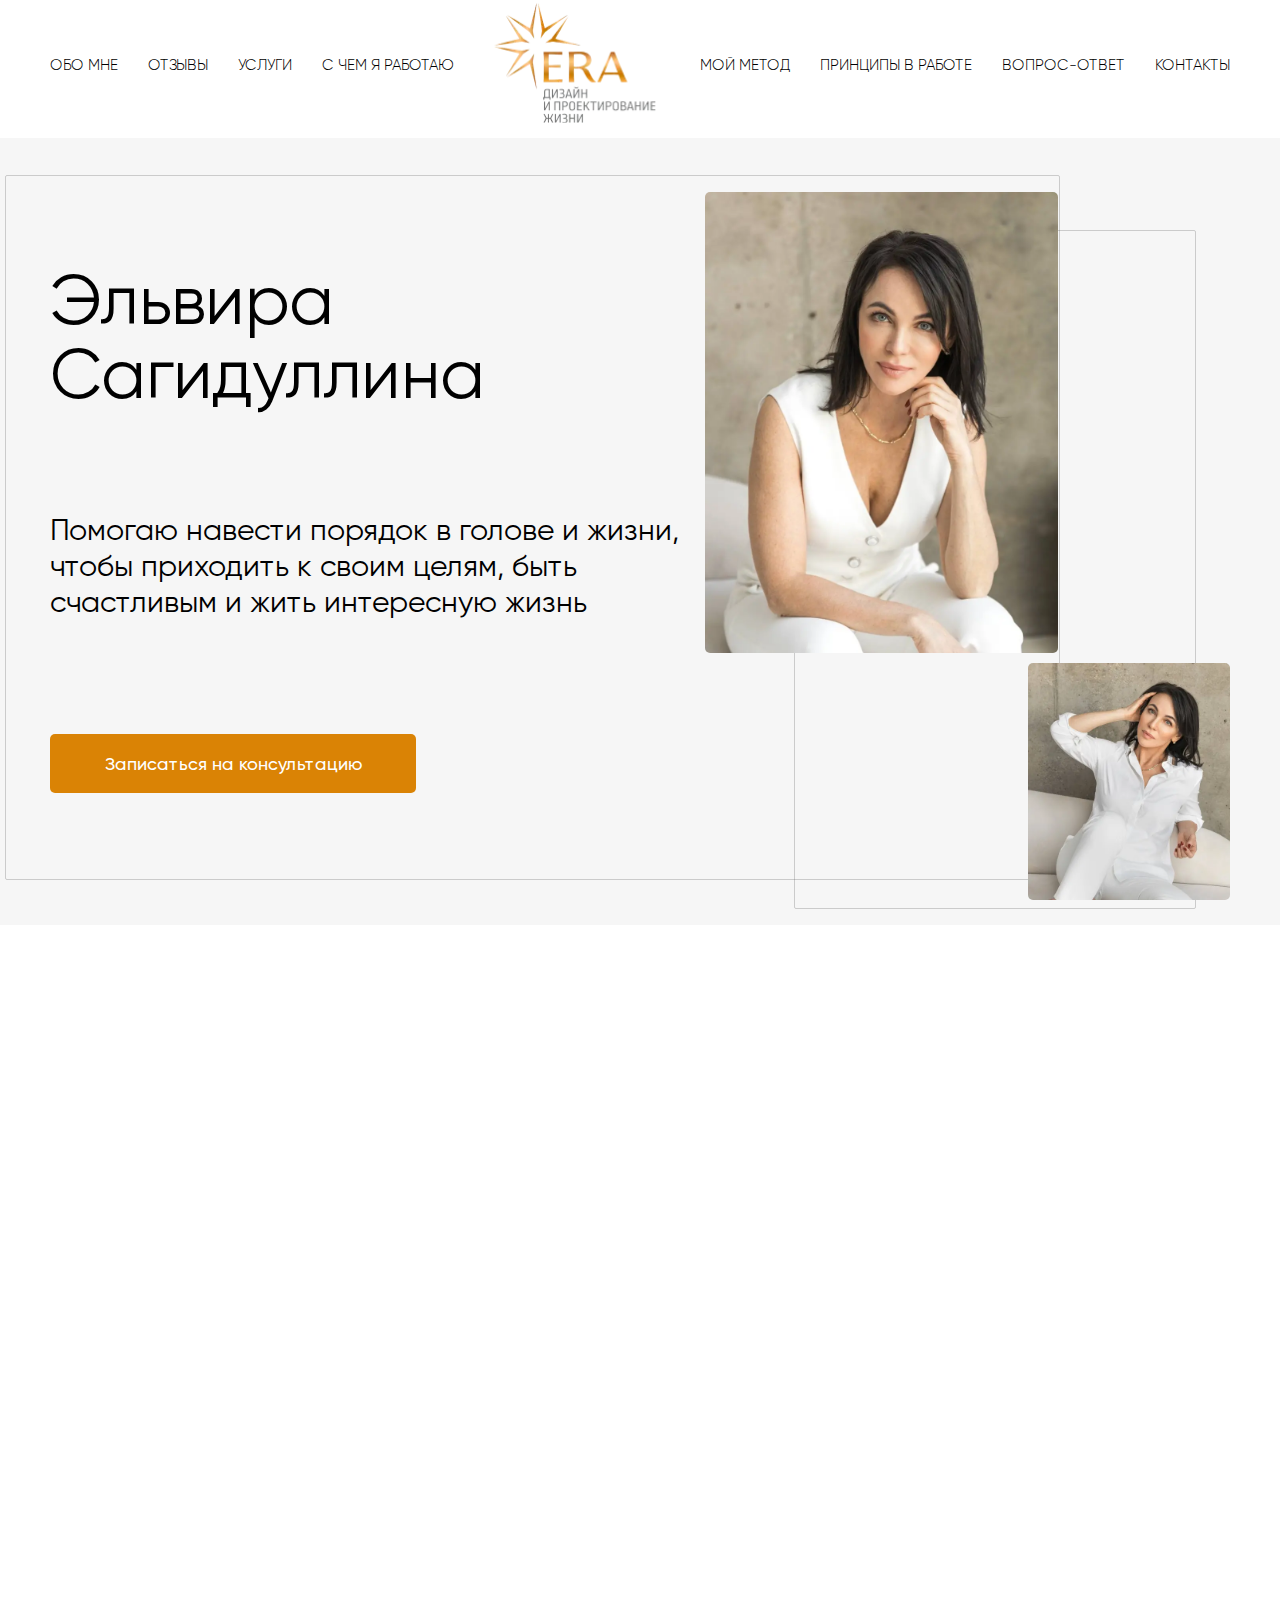
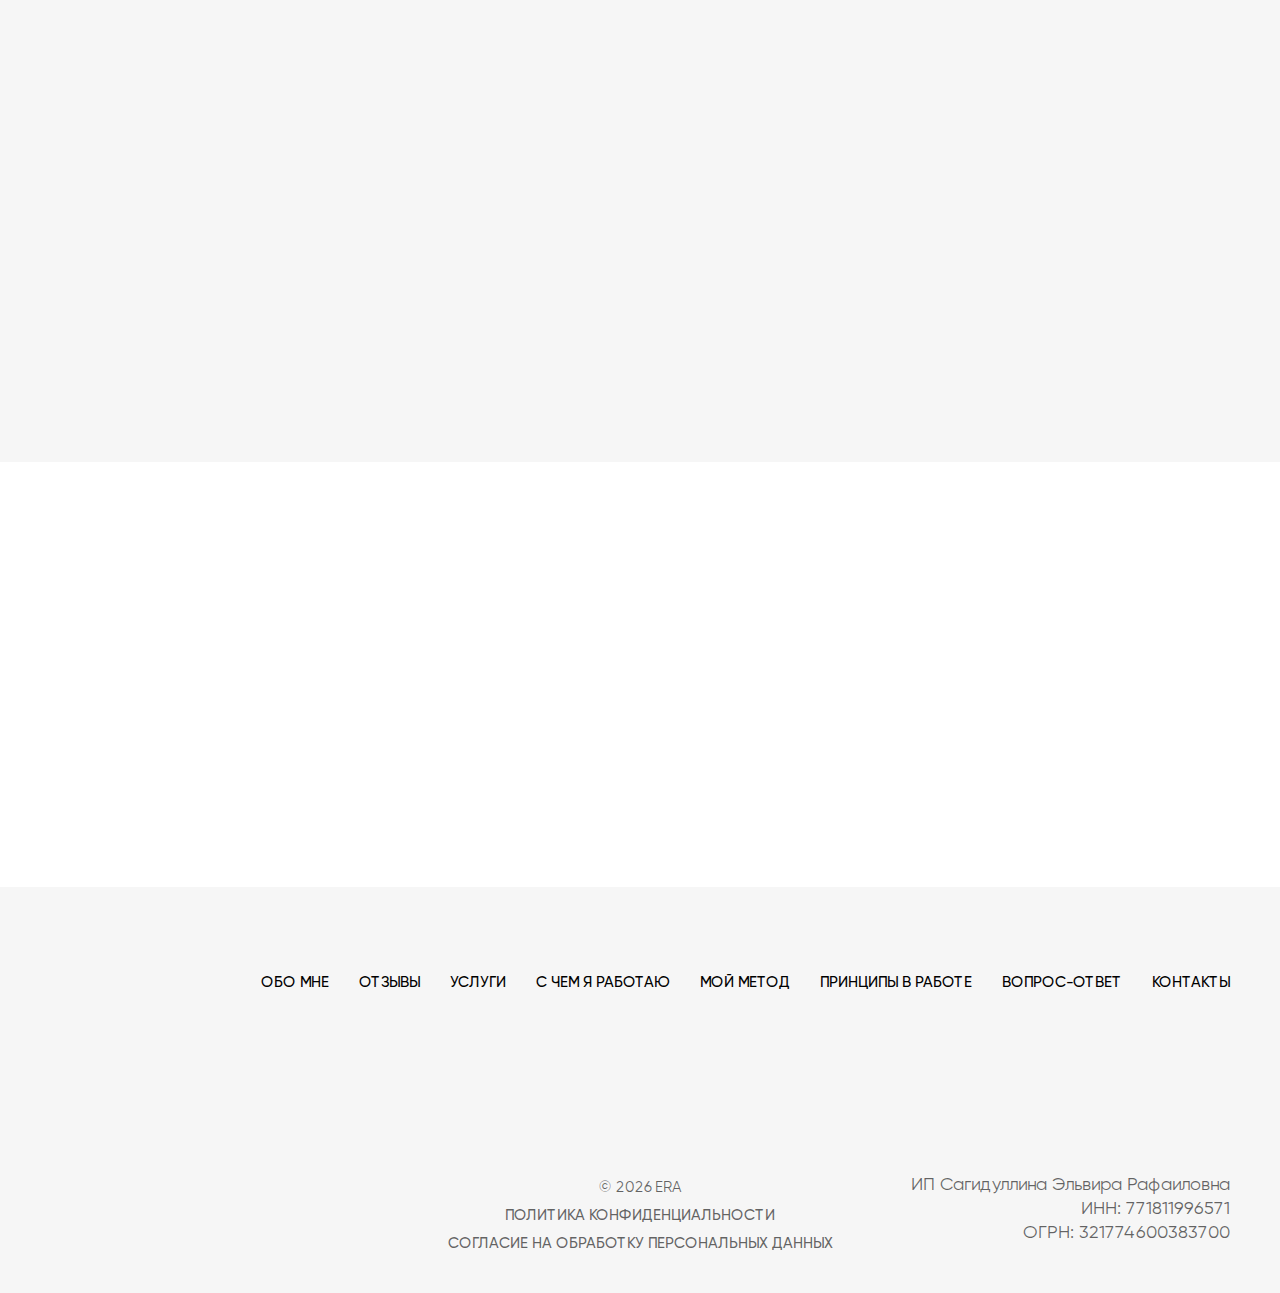
<file: index.html>
<!DOCTYPE html>
<html lang="ru">

<head>
    <meta charset="UTF-8" />
    <meta name="viewport" content="width=device-width, user-scalable=no, viewport-fit=cover" />
    <title>Главная</title>

    <meta property="og:title" content="Эльвира Сагидуллина">
    <meta property="og:site_name" content="ERA Дизайн и проектирование жизни">
    <meta property="og:url" content="https://www.era-life.ru/">
    <meta property="og:description"
        content="Помогаю навести порядок в голове и жизни, чтобы приходить к своим целям, быть счастливым и жить интересную жизнь">
    <meta property="og:image" content="https://www.era-life.ru/img/pic-grettings1.webp">

    <link rel="apple-touch-icon" sizes="76x76" href="./img/favicon/apple-touch-icon.png">
    <link rel="icon" type="image/png" sizes="32x32" href="./img/favicon/favicon-32x32.png">
    <link rel="icon" type="image/png" sizes="16x16" href="./img/favicon/favicon-16x16.png">
    <link rel="manifest" href="./img/favicon/site.webmanifest">
    <link rel="mask-icon" href="./img/favicon/safari-pinned-tab.svg" color="#5bbad5">
    <meta name="msapplication-TileColor" content="#ffffff">
    <meta name="theme-color" content="#ffffff">

    <link rel="stylesheet" type="text/css" href="./fonts/stylesheet.css" />

    <link rel="stylesheet" type="text/css" href="./libs/swiper/swiper-bundle.min.css" />
    <link rel="stylesheet" type="text/css" href="./libs/micromodal/micromodal.css" />
    <link rel="stylesheet" type="text/css" href="./libs/aos/aos.css" />
    <link rel="stylesheet" type="text/css" href="./libs/fancybox/fancybox.css" />

    <link rel="stylesheet" type="text/css" href="./css/style.css" />
</head>

<body>
    <div class="site-wrapper">
        <header class="header">
            <div class="container">
                <div class="header__inner">
                    <nav class="menu">
                        <ul class="menu__list">
                            <li class="menu__item"><a href="#about" class="menu__link">Обо мне</a></li>
                            <li class="menu__item"><a href="#reviews" class="menu__link">Отзывы</a></li>
                            <li class="menu__item"><a href="#services" class="menu__link">Услуги</a></li>
                            <li class="menu__item"><a href="#work" class="menu__link">с чем я работаю</a></li>

                            <li class="menu__item"><a href="#foundation" class="menu__link">мой метод</a></li>
                            <li class="menu__item"><a href="#programm" class="menu__link">принципы в работе</a></li>
                            <li class="menu__item"><a href="#faq" class="menu__link">вопрос-ответ</a></li>
                            <li class="menu__item"><a href="#contacts" class="menu__link">Контакты</a></li>
                        </ul>
                    </nav>
                    <div class="logo">
                        <a href="/" class="picture">
                            <picture>
                                <source type="image/webp" srcset="./img/logo.webp" />
                                <img loading="lazy" src="./img/logo.png" alt="logo">
                            </picture>
                        </a>
                    </div>
                    <button class="burger">
                        <span class="burger-line"></span>
                        <span class="burger-line"></span>
                        <span class="burger-line"></span>
                    </button>

                </div>
            </div>
        </header>
        <main class="main">
            <section class="grettings">
                <div class="container">
                    <div class="grettings__inner">

                        <h1 class="caption" data-aos="fade-right">Эльвира <br />
                            Сагидуллина
                        </h1>
                        <div class="grettings__text" data-aos="fade-right" data-aos-delay="200">
                            <p>Помогаю навести порядок в голове и жизни, чтобы приходить к своим целям, быть
                                счастливым
                                и жить интересную жизнь</p>
                        </div>

                        <div class="grettings-media-big site-media" data-aos="zoom-in-up">
                            <picture>
                                <source type="image/webp" srcset="./img/pic-grettings1.webp" />
                                <img loading="lazy" src="./img/pic-grettings1.jpg" alt="">
                            </picture>
                        </div>

                        <div class="grettings-media-small site-media" data-aos="zoom-in-up" data-aos-delay="200">
                            <picture>
                                <source type="image/webp" srcset="./img/pic-grettings2.webp" />
                                <img loading="lazy" src="./img/pic-grettings2.jpg" alt="">
                            </picture>
                        </div>

                        <div class="grettings__controls" data-aos="fade-right" data-aos-delay="400">
                            <a href="#" class="btn btn-gradient" data-modal="modal-call">Записаться на консультацию</a>
                        </div>

                    </div>
                </div>
            </section>

            <section class="about" id="about">
                <div class="container">
                    <div class="about__inner">
                        <div class="about__left">
                            <h2 class="caption" data-aos="fade-right">Обо мне</h2>
                            <p data-aos="fade-right" data-aos-delay="200">
                                Я Эльвира Сагидуллина, коуч, трекер, предприниматель с бизнес-опытом 15+ лет
                            </p>
                        </div>
                        <div class="about__right" data-aos="fade-left" data-aos-delay="300">
                            <div class="about__media site-media" data-aos="zoom-in-up" data-aos-delay="400">
                                <picture>
                                    <source type="image/webp" srcset="./img/pic-about.webp" />
                                    <img loading="lazy" src="./img/pic-about.jpg" alt="">
                                </picture>
                            </div>
                            <h3 class="caption">Опыт</h3>
                            <ul>
                                <li>
                                    Дипломированный коуч ICF
                                </li>
                                <li>
                                    <span>17</span> лет в финансовой отрасли - от специалиста по маркетингу до
                                    заместителя президента
                                    банка
                                </li>
                                <li>
                                    Сооснователь премиального дизайн-бюро - управление бизнесом, финансовое
                                    планирование, разработка и реализация маркетинговых стратегий, взаимодействием с
                                    заказчиками
                                </li>
                                <li>
                                    Путешественник - побывала в <span>200</span> городах Европы, США, Южной Америки,
                                    Ближнего Востока
                                </li>
                            </ul>
                            <h3 class="caption">Образование</h3>
                            <ul>
                                <li>
                                    Московский государственный университет коммерции - экономика
                                </li>
                                <li>
                                    Институт развития личности – управление бизнесом, психология
                                </li>
                                <li>
                                    Академия коучинга <span>5</span> PRISM – коучинг
                                </li>
                            </ul>
                        </div>
                    </div>
                </div>
            </section>

            <section class="values">
                <div class="container">
                    <div class="section-title" data-aos="fade-right">
                        <h2 class="caption">Мои ценности</h2>
                    </div>
                    <div class="values-list">
                        <div class="values-list__item">
                            <span class="values-list__icon" data-aos="fade-down" data-aos-delay="100"></span>
                            <span class="values-list__text" data-aos="fade-up" data-aos-delay="150">Постоянный рост и
                                развитие</span>
                        </div>
                        <div class="values-list__item">
                            <span class="values-list__icon" data-aos="fade-down" data-aos-delay="200"></span>
                            <span class="values-list__text" data-aos="fade-up" data-aos-delay="250">Открытость</span>
                        </div>
                        <div class="values-list__item">
                            <span class="values-list__icon" data-aos="fade-down" data-aos-delay="300"></span>
                            <span class="values-list__text" data-aos="fade-up"
                                data-aos-delay="350">Конфиденциальность</span>
                        </div>
                        <div class="values-list__item">
                            <span class="values-list__icon" data-aos="fade-down" data-aos-delay="400"></span>
                            <span class="values-list__text" data-aos="fade-up" data-aos-delay="450">Честность</span>
                        </div>
                        <div class="values-list__item">
                            <span class="values-list__icon" data-aos="fade-down" data-aos-delay="500"></span>
                            <span class="values-list__text" data-aos="fade-up" data-aos-delay="550">Партнерство</span>
                        </div>
                    </div>
                </div>
            </section>

            <section class="work-result" id="work">
                <div class="container">
                    <div class="section-title" data-aos="fade-right">
                        <h2 class="caption">С чем я работаю, и какие результаты вы получите</h2>
                    </div>
                    <div class="work-result__list">
                        <div class="work-result__item" data-aos="fade-up" data-aos-delay="200">
                            <h4 class="caption">Уверенность
                                и самоценность</h4>

                            <div class="work-result__row">
                                <div class="work-result__line">
                                    <span class="work-result__title" data-aos="fade-right"
                                        data-aos-delay="200">Запрос</span>
                                    <ul>
                                        <li>
                                            Экономлю на себе
                                        </li>
                                        <li>Трудно заявить о себе
                                            и своей позиции</li>
                                        <li>
                                            Постоянно сравниваю себя
                                            с другими
                                        </li>

                                    </ul>
                                </div>
                                <div class="work-result__line">
                                    <span class="work-result__title" data-aos="fade-right"
                                        data-aos-delay="200">Результат</span>
                                    <ul>
                                        <li>Спокойствие и уверенность, смелость проявляться</li>
                                        <li>
                                            Принятие себя, понимание своей ценности и уникальности
                                        </li>
                                        <li>
                                            Исполнение всех своих желаний с радостью и удовольствием
                                        </li>
                                    </ul>
                                </div>
                            </div>
                        </div>
                        <div class="work-result__item" data-aos="fade-up" data-aos-delay="300">
                            <h4 class="caption">Качество жизни</h4>

                            <div class="work-result__row">
                                <div class="work-result__line">
                                    <span class="work-result__title" data-aos="fade-right"
                                        data-aos-delay="200">Запрос</span>
                                    <ul>
                                        <li>Не устраивает моя жизнь – «День сурка»</li>
                                        <li>
                                            Ничего не успеваю, постоянная гонка. Не могу завершить начатое, не достигаю
                                            целей
                                        </li>
                                        <li>
                                            Нет мотивации, сил и энергии, нет настроения что-то делать, выгорание
                                        </li>
                                    </ul>
                                </div>

                                <div class="work-result__line">
                                    <span class="work-result__title" data-aos="fade-right"
                                        data-aos-delay="200">Результат</span>
                                    <ul>
                                        <li>
                                            Понимание, как создать интересную, яркую жизнь в балансе</li>
                                        <li>
                                            Системный подход к своему времени – будете все успевать
                                        </li>
                                        <li>
                                            Энергичность, эффективность и продуктивность от своих действий, силы для
                                            деятельности

                                        </li>
                                    </ul>
                                </div>
                            </div>
                        </div>
                        <div class="work-result__item" data-aos="fade-up" data-aos-delay="200">
                            <h4 class="caption">Деньги, карьера,
                                бизнес</h4>

                            <div class="work-result__row">
                                <div class="work-result__line">
                                    <span class="work-result__title" data-aos="fade-right"
                                        data-aos-delay="200">Запрос</span>
                                    <ul>
                                        <li>Хочу увеличить доход/обороты</li>
                                        <li>Не нравится моя работа/бизнес</li>
                                        <li>
                                            Боюсь начать свой бизнес
                                        </li>
                                        <li>
                                            Боюсь продавать/поднимать чек
                                        </li>

                                    </ul>
                                </div>
                                <div class="work-result__line">
                                    <span class="work-result__title" data-aos="fade-right"
                                        data-aos-delay="200">Результат</span>
                                    <ul>
                                        <li>
                                            Пошаговый план увеличения дохода, выбор ресурсов
                                        </li>
                                        <li>
                                            Новая интересная деятельность, которая приносит удовольствие и деньги
                                        </li>
                                        <li>
                                            Возможности для начала собственного бизнеса
                                        </li>

                                    </ul>
                                </div>
                            </div>
                        </div>
                    </div>
                </div>
            </section>

            <section class="video-section">
                <div class="container">
                    <div class="video-section__inner">
                        <div class="video-section__title" data-aos="fade-right">
                            <h2 class="caption">Почему мне можно доверять</h2>
                        </div>
                        <div class="video-block" data-aos="fade-left">
                            <div class="site-media">
                                <picture>
                                    <source type="image/webp" srcset="./img/pic-poster.webp" />
                                    <img loading="lazy" src="./img/pic-poster.jpg" alt="">
                                </picture>
                            </div>
                            <a href="img/video/video1.mp4" data-fancybox="video">
                                <span class="icon">
                                    <svg width="27" height="30" viewBox="0 0 27 30" fill="none"
                                        xmlns="http://www.w3.org/2000/svg">
                                        <path
                                            d="M25.2057 13.1477C26.6317 13.971 26.6317 16.0291 25.2057 16.8524L4.00294 29.0938C2.57701 29.9171 0.794605 28.888 0.794605 27.2415L0.794605 2.75863C0.794605 1.11211 2.57701 0.0830407 4.00294 0.9063L25.2057 13.1477Z"
                                            fill="white" />
                                    </svg>
                                </span>
                            </a>
                        </div>
                    </div>
                </div>

                <div class="bg-video-left site-media">
                    <picture>
                        <source type="image/webp" srcset="./img/bg-video1.webp" />
                        <img loading="lazy" src="./img/bg-video1.png" alt="">
                    </picture>
                </div>
                <div class="bg-video-right site-media">
                    <picture>
                        <source type="image/webp" srcset="./img/bg-video2.webp" />
                        <img loading="lazy" src="./img/bg-video2.png" alt="">
                    </picture>
                </div>
            </section>

            <section class="foundation" id="foundation">
                <div class="container">
                    <div class="foundation__inner">
                        <div class="foundation__left">
                            <h2 class="caption" data-aos="fade-right">Фундамент<br />
                                моего метода проектирования жизни</h2>
                        </div>
                        <div class="foundation__right">
                            <ul>
                                <li data-aos="fade-up" data-aos-delay="100">
                                    <span class="num">01</span>
                                    <p>
                                        Жизненный опыт, практические и полезные знания
                                    </p>
                                </li>
                                <li data-aos="fade-up" data-aos-delay="200">
                                    <span class="num">02</span>
                                    <p>
                                        Построение карьеры
                                        и бизнеса
                                    </p>
                                </li>
                                <li data-aos="fade-up" data-aos-delay="300">
                                    <span class="num">03</span>
                                    <p>
                                        Построение себя и своей жизни –
                                        мой путь
                                    </p>
                                </li>
                            </ul>
                        </div>
                    </div>
                </div>
            </section>

            <section class="design" id="programm">
                <div class="section-title" data-aos="fade-right">
                    <div class="container">
                        <h2 class="caption">Дизайн и <br /> проектирование жизни</h2>
                    </div>
                </div>


                <div class="design__content">
                    <div class="container">
                        <div class="design__tabs" data-aos="fade-up">

                            <div class="tabs">

                                <ul class="listlinks">
                                    <li><a href="#tab1">01</a></li>
                                    <li><a href="#tab2">02</a></li>
                                    <li><a href="#tab3">03</a></li>
                                    <li><a href="#tab4">04</a></li>
                                    <li><a href="#tab5">05</a></li>
                                </ul>
                                <div class="tabs-body" id="tab1">
                                    <div class="tabs-body__content">
                                        <span class="num">01</span>
                                        <h4 class="caption">План цели</h4>
                                        <p>
                                            Текущее положение - что уже есть.
                                        </p>
                                        <ul>
                                            <li>Насколько вы удовлетворены тем, что у вас есть? </li>
                                            <li>Устраивает ли вас доход? </li>
                                            <li>Отношения в семье? </li>
                                            <li>Ваша работа/бизнес? </li>
                                            <li>Самореализация?</li>
                                            <li>Что бы вы хотели перестроить и изменить?</li>
                                        </ul>
                                    </div>
                                    <div class="text">
                                        <p>
                                            Проектирование жизни - это создание жизни своей мечты с помощью продуманных
                                            и
                                            последовательных действий
                                        </p>
                                    </div>

                                </div>
                                <div class="tabs-body" id="tab2">
                                    <div class="tabs-body__content">
                                        <span class="num">02</span>
                                        <h4 class="caption">Дизайн-концепция</h4>
                                        <p>
                                            Это новая, пока абстрактная жизнь. Представьте себя, когда все уже
                                            состоялось. Чем вы заняты, как проводите время, где и с кем вы живете.
                                        </p>
                                        <ul>
                                            <li>Какая это жизнь, что в ней? </li>
                                            <li>Как походит ваш день? </li>
                                            <li>Кем и как вы работаете? </li>
                                        </ul>
                                    </div>
                                    <div class="text">
                                        <p>
                                            В архитектуре проектирование начинается с четкого технического задания
                                            заказчика, а финальной стадией является сдача объекта с полным ремонтом.
                                        </p>
                                    </div>
                                </div>
                                <div class="tabs-body" id="tab3">
                                    <div class="tabs-body__content">
                                        <span class="num">03</span>
                                        <h4 class="caption">Эскиз</h4>
                                        <p>
                                            Анализ своих ресурсов и возможностей - что и как можно уже сейчас из этого
                                            использовать.
                                        </p>
                                        <ul>
                                            <li>Какие стороны вашей личности требуют проработки? </li>
                                            <li>Нужно ли приобрести новые знания и какие? </li>

                                        </ul>
                                    </div>
                                    <div class="text">
                                        <p>
                                            В проектировании жизни первым этапом является честный диалог с собой "А что
                                            я хочу?", а результатом - полное удовлетворение своей жизни по всем основным
                                            сферам.
                                        </p>
                                    </div>
                                </div>
                                <div class="tabs-body" id="tab4">
                                    <div class="tabs-body__content">
                                        <span class="num">04</span>
                                        <h4 class="caption">Рабочий проект </h4>
                                        <p>
                                            Детальная проработка ресурсов.
                                        </p>
                                        <ul>
                                            <li>Если требуется, изучаете что-то новое, вспоминаете как можете применить
                                                то, чем давно не пользовались. </li>
                                            <li>Прорабатываете то, что мешает и что продвигает вас на пути к цели,
                                                фокусируетесь на том, что вам действительно нужно. </li>
                                        </ul>
                                    </div>
                                    <div class="text">
                                        <p>
                                            Как быстро ваш проект реализуется, зависит только от вас. Насколько вы четко
                                            понимаете свои потребности, насколько вы честны с собой, насколько вы умеете
                                            ставить цели и понимаете, что для их достижения необходимы ваши действия.
                                        </p>
                                    </div>
                                </div>
                                <div class="tabs-body" id="tab5">
                                    <div class="tabs-body__content">
                                        <span class="num">05</span>
                                        <h4 class="caption">Реализация </h4>
                                        <p>
                                            Действия, направленные на достижение глобальной и промежуточных целей.
                                        </p>
                                        <ul>
                                            <li>Начав проектировать свою жизнь и события в ней, вы всегда получите
                                                ожидаемый результат. </li>
                                            <li>Это закономерный процесс, который потребует от вас только лишь
                                                дисциплины и намерения построить жизнь вашей мечты. </li>

                                        </ul>
                                    </div>

                                </div>
                                <div class="design__controls">
                                    <span class="design__prev"></span>
                                    <span class="design__next"></span>
                                </div>
                            </div>
                        </div>
                    </div>
                </div>
            </section>

            <section class="media-section">
                <div class="container">
                    <div class="section-title" data-aos="fade-right">
                        <h2 class="caption">Мой YouTube</h2>
                    </div>

                    <div class="notebook" data-aos="fade-up">
                        <a href="https://www.youtube.com/@elvi_sagidullina"" target=" _blank"></a>
                        <p data-aos="fade-left" data-aos-delay="300">
                            Жду вас на своем канале о достижении целей, уверенности в себе и росте доходов
                        </p>
                    </div>
                </div>
            </section>

            <section class="services" id="services">
                <div class="container">
                    <div class="services__inner">
                        <div class="section-title" data-aos="fade-right">
                            <h2 class="caption">Услуги и цены</h2>
                        </div>
                        <div class="services__list">
                            <div class="services__item" data-aos="fade-up" data-aos-delay="100">
                                <span class="name">Безоплатная
                                    диагностическая
                                    демо-сессия
                                </span>
                                <div class="services__controls">
                                    <a href="https://docs.google.com/forms/d/e/1FAIpQLSdUjW0JztvEEFQkuFKC5vkyTgl_25o52i44NorkXmjXLCsl3w/viewform"
                                        target="_blank" class="btn btn-gradient">Записаться на консультацию</a>
                                </div>
                            </div>
                            <div class="services__item" data-aos="fade-up" data-aos-delay="150">
                                <div class="services__content">
                                    <span class="services__title">Разовая коуч-сессия
                                    </span>

                                    <div class="services__text">
                                        <p>

                                            Только для клиентов, с которыми мы уже сотрудничали

                                        </p>
                                        <span>Формат работы:</span>
                                        <ul>
                                            <li>Онлайн-встреча в Google Meet/Zoom</li>
                                            <li>Длительность сессии - 60 минут</li>
                                        </ul>
                                    </div>
                                </div>

                                <div class="services__price">
                                    <span class="title">Стоимость:</span>
                                    <span class="price">6 900 руб.</span>
                                </div>
                                <div class="services__controls">
                                    <a href="#" class="btn btn-gradient">Оставить заявку</a>
                                </div>
                            </div>
                            <div class="services__item" data-aos="fade-up" data-aos-delay="200">
                                <div class="services__content">
                                    <span class="services__title">Коучинговое сопровождение <strong>«Дизайн-проект
                                            жизни»</strong>
                                    </span>
                                    <div class="services__text">
                                        <p>Поддержка в движении к новому уровню жизни

                                        </p>
                                        <span>Формат работы:</span>
                                        <ul>
                                            <li>Индивидуальная программа под ваш запрос</li>
                                            <li>Онлайн-сессии 1 раз в неделю длительностью 60 минут</li>
                                            <li>Обратная связь и поддержка в удобном мессенджере </li>
                                            <li>Длительность сопровождения – 3,5 месяца</li>
                                        </ul>
                                        <p>
                                            Бонус: месяц онлайн-поддержки от коуча и бесплатная стратегическая сессия
                                            для
                                            определения дальнейшего вектора развития

                                        </p>
                                    </div>
                                </div>

                                <div class="services__price">
                                    <span class="title">Стоимость:</span>
                                    <span class="price">110 000 руб.</span>
                                </div>

                                <div class="services__controls">
                                    <a href="#" class="btn btn-gradient">Оставить заявку</a>
                                </div>
                            </div>
                            <div class="services__item" data-aos="fade-up" data-aos-delay="250">
                                <div class="services__content">
                                    <span class="services__title">Коучинговое сопровождение
                                    </span>
                                    <div class="services__text">
                                        <p>Эффективный способ прийти к результату

                                        </p>
                                        <span>Формат работы:</span>
                                        <ul>
                                            <li>Онлайн-сессии 1 раз в неделю длительностью 60 минут в Google Meet/Zoom
                                            </li>
                                            <li>Обратная связь и поддержка в удобном мессенджере</li>
                                        </ul>
                                        <p>
                                            Длительность сопровождения – 1,5 месяца

                                        </p>
                                    </div>
                                </div>

                                <div class="services__price">
                                    <span class="title">Стоимость:</span>
                                    <span class="price">38 000 руб.</span>
                                </div>

                                <div class="services__controls">
                                    <a href="#" class="btn btn-gradient">Оставить заявку</a>
                                </div>
                            </div>
                            <div class="services__item" data-aos="fade-up" data-aos-delay="300">
                                <div class="services__content">
                                    <span class="services__title">Стратегическая сессия
                                    </span>
                                    <div class="services__text">
                                        <p>
                                            Максимально полный индивидуальный разбор от текущих препятствий и «затыков»
                                            до
                                            глобальных жизненных целей </p>

                                        <span>Формат работы:</span>
                                        <ul>
                                            <li>Онлайн-встреча в Google Meet/Zoom</li>
                                            <li>Длительность сессии – 120 минут</li>

                                        </ul>
                                    </div>
                                </div>

                                <div class="services__price">
                                    <span class="title">Стоимость:</span>
                                    <span class="price">от 9 900 руб.</span>
                                </div>
                                <div class="services__controls">
                                    <a href="#" class="btn btn-gradient">Оставить заявку</a>
                                </div>
                            </div>
                        </div>
                    </div>
                </div>
            </section>

            <section class="reviews" id="reviews">
                <div class="container">
                    <div class="section-title">
                        <h2 class="caption" data-aos="fade-right">Отзывы</h2>
                        <p data-aos="fade-up">
                            Результаты, отзывы, мысли тех, кто уже работал со мной.
                        </p>
                        <div class="reviews__conrtrols" data-aos="fade-left">
                            <button class="swiperBtnPrev"></button>
                            <button class="swiperBtnNext"></button>
                        </div>
                    </div>
                    <div class="reviews-slider swiper" data-aos="fade-up" data-aos-delay="200">
                        <div class="swiper-wrapper">
                            <div class="swiper-slide">
                                <div class="rating">
                                    <div class="star ok"></div>
                                    <div class="star ok"></div>
                                    <div class="star ok"></div>
                                    <div class="star ok"></div>
                                    <div class="star ok"></div>
                                </div>
                                <p>
                                    Эля, хочу тебя поблагодарить за сессию.
                                </p>
                                <p>
                                    Мне было очень комфортно с тобой, я почувствовала себя в поле безопасности и ты меня
                                    так легко привела к ответу, что я даже не успела осознать того, как это получилось.
                                </p>
                                <p>
                                    Хотя вначале мне казалось, что я не решу свой вопрос. Благодарю от всей души.
                                </p>

                                <a href="./img/otz-1.jpg" class="site-link" data-fancybox="reviews">Оригинал
                                    отзыва</a>
                            </div>
                            <div class="swiper-slide">

                                <div class="rating">
                                    <div class="star ok"></div>
                                    <div class="star ok"></div>
                                    <div class="star ok"></div>
                                    <div class="star ok"></div>
                                    <div class="star ok"></div>
                                </div>
                                <p>
                                    Эльвира, благодарю за продуктивную и сильную коуч-сессию! Мне было очень приятно и
                                    комфортно на ней. Это было так круто, что ты помогла мне дойти до истинной цели, да
                                    еще и в такой дружелюбной обстановке. Для меня эта сессия была самой полезной и
                                    очень сильной! Спасибо большое, что побыла моим коучем, как это вовремя!
                                </p>
                                <a href="./img/otz-2.jpg" class="site-link" data-fancybox="reviews">Оригинал
                                    отзыва</a>
                            </div>
                            <div class="swiper-slide">

                                <div class="rating">
                                    <div class="star ok"></div>
                                    <div class="star ok"></div>
                                    <div class="star ok"></div>
                                    <div class="star ok"></div>
                                    <div class="star ok"></div>
                                </div>
                                <p>
                                    Я обратилась к Эльвире с запросом о том, что хочу начать работать коучем. Это был
                                    непростой для меня запрос, потому что я не знала, с чего начать. Благодаря сессиям с
                                    Эльвирой, я смогла составить конкретный план действий и сейчас следую ему. Теперь
                                    моя цель не кажется мне далёкой и недостижимой. Наоборот, она стала очень реальной.
                                    Отдельное спасибо Эльвире за создание доверительной атмосферы на сессиях,
                                    недирективность и работу в партнёрстве. Считаю, что вместе мы пришли к великолепному
                                    результату.
                                </p>
                                <a href="./img/otz-3.jpg" class="site-link" data-fancybox="reviews">Оригинал
                                    отзыва</a>
                            </div>
                            <div class="swiper-slide">

                                <div class="rating">
                                    <div class="star ok"></div>
                                    <div class="star ok"></div>
                                    <div class="star ok"></div>
                                    <div class="star ok"></div>
                                    <div class="star ok"></div>
                                </div>
                                <p>
                                    Спасибо, дорогая моя, у меня после тебя уверенность, сила, самоутверждение.
                                </p>
                                <a href="./img/otz-4.jpg" class="site-link" data-fancybox="reviews">Оригинал
                                    отзыва</a>
                            </div>
                            <div class="swiper-slide">

                                <div class="rating">
                                    <div class="star ok"></div>
                                    <div class="star ok"></div>
                                    <div class="star ok"></div>
                                    <div class="star ok"></div>
                                    <div class="star ok"></div>
                                </div>
                                <p>
                                    Спасибо тебе большое за коучинг-сессию. Вот насколько правильные вопросы могут
                                    замотивировать и упростить жизнь! Вижу цель и наконец-то иду к ней!
                                </p>
                                <p>
                                    Для меня остаётся загадкой, что все такие делают коучи, но я предполагаю, что
                                    правильные вопросы помогают сформировать своё мнение и найти свой путь к достижению
                                    цели, без внешних советов и рекомендаций.
                                </p>
                                <a href="./img/otz-5.jpg" class="site-link" data-fancybox="reviews">Оригинал
                                    отзыва</a>
                            </div>
                            <div class="swiper-slide">

                                <div class="rating">
                                    <div class="star ok"></div>
                                    <div class="star ok"></div>
                                    <div class="star ok"></div>
                                    <div class="star ok"></div>
                                    <div class="star ok"></div>
                                </div>
                                <p>
                                    Добрый день! Хотела выразить благодарность за проделанную работу. Коуч-сессия прошла
                                    настолько легко, просто на одном дыхании, особенно мне понравились инсайты, вроде
                                    очевидное, но оказывается как важно было это произнести вслух. Теперь я точно знаю
                                    что делать. Ещё раз благодарю.
                                </p>
                                <a href="./img/otz-6.jpg" class="site-link" data-fancybox="reviews">Оригинал
                                    отзыва</a>
                            </div>
                            <div class="swiper-slide">

                                <div class="rating">
                                    <div class="star ok"></div>
                                    <div class="star ok"></div>
                                    <div class="star ok"></div>
                                    <div class="star ok"></div>
                                    <div class="star ok"></div>
                                </div>
                                <p>Мне понравилось, что вы подсветили мне сразу, на что обратить внимание при отношении
                                    с деньгами. Чувствуется, что вы тоже эти методы используете, а не говорите теорию.
                                </p>
                                <p>
                                    Мне было полезно узнать со стороны, как пользоваться деньгами, а вы подсветили
                                    другую область жизни, которая каким-то образом связана с этим, при этом всё было
                                    очень логично.
                                </p>
                                <a href="./img/otz-7.jpg" class="site-link" data-fancybox="reviews">Оригинал
                                    отзыва</a>
                            </div>

                        </div>
                    </div>
                </div>
            </section>

            <section class="cases">
                <div class="container">
                    <div class="section-title" data-aos="fade-right">
                        <h2 class="caption">Кейсы</h2>
                    </div>
                    <div class="cases-slider swiper" data-aos="fade-up">
                        <div class="swiper-wrapper">
                            <div class="swiper-slide">
                                <div class="cases__body">
                                    <strong>Олег С.</strong>
                                    <strong>
                                        Олег пришел в работу для того, чтобы определиться с выбором дальнейшей
                                        деятельности. Он недавно закрыл свой арендный бизнес, причиной были: смена
                                        ситуации у собственников помещений, желание масштаба, перестал получать
                                        удовольствие от своей деятельности.
                                    </strong>
                                    <div class="cases__row">
                                        <div class="cases__col">
                                            <span class="cases__title">Точка А - до начала работы: </span>
                                            <ul>
                                                <li>
                                                    Выход из собственного бизнеса
                                                </li>
                                                <li>
                                                    Неопределенность и сомнения в дальнейшем выборе пути
                                                </li>
                                                <li>
                                                    Потребность в свободе, в творчестве, в создании чего-то масштабного
                                                </li>

                                            </ul>
                                        </div>
                                        <div class=" cases__col">
                                            <span class="cases__title">Запрос на работу</span>
                                            <ul>
                                                <li>
                                                    Самоопределение
                                                </li>
                                                <li>
                                                    Выбор между наймом и собственным бизнесом
                                                </li>
                                                <li>
                                                    Есть установки и убеждения по ряду вопросов: понять, являются ли они
                                                    собственными или навязаны семьей
                                                </li>
                                                <li>
                                                    Выбор направления деятельности и определение “идеальной работы”
                                                </li>
                                            </ul>
                                        </div>
                                        <div class="cases__col">
                                            <span class="cases__title">Точка Б - после работы:</span>
                                            <ul>
                                                <li>
                                                    Проанализировав ценности и установки, пришло понимание, что
                                                    тормозит, а что продвигает к цели
                                                </li>
                                                <li>
                                                    Получил предложение о работе над крупным проектом в регионе
                                                </li>
                                                <li>
                                                    Выбрал деятельность с учетом возможности реализации всех своих
                                                    требований
                                                </li>
                                            </ul>
                                        </div>
                                    </div>

                                </div>
                            </div>
                            <div class="swiper-slide">
                                <div class="cases__body">
                                    <strong>Ольга Ф.</strong>
                                    <strong>
                                        Ольга пришла с запросом «Как получать удовольствие и радость от того, что уже
                                        есть». Ее интересовало, почему не смотря на ее наполненную жизнь, она этого не
                                        замечает и все свое время проводит в решении проблем.
                                    </strong>
                                    <div class="cases__row">
                                        <div class="cases__col">
                                            <span class="cases__title">Точка А - до начала работы: </span>
                                            <ul>
                                                <li>Нет энергии и удовлетворения, не смотря на то, что в жизни есть все,
                                                    что нужно: крепкая и счастливая семья, успешный бизнес, путешествия
                                                </li>
                                                <li>Не видит своих побед и радостных событий</li>
                                                <li>Не может радоваться жизни в моменте, а только вспоминает позже, что
                                                    тогда было хорошо</li>
                                                <li>Выгорание от огромного количества ежедневной рутины в бизнесе</li>
                                                <li>Постоянно что-то беспокоит по здоровью - то колено, то глаз, то
                                                    внутренние органы<br />

                                                </li>
                                            </ul>
                                        </div>
                                        <div class="cases__col">
                                            <span class="cases__title">Запрос на работу</span>
                                            <ul>
                                                <li>
                                                    Начать наслаждаться своей жизнью
                                                </li>
                                                <li>
                                                    Жить в моменте и ценить то, что есть
                                                </li>
                                                <li>
                                                    Наладить здоровье
                                                </li>

                                            </ul>
                                        </div>
                                        <div class="cases__col">
                                            <span class="cases__title">Точка Б - после работы с коучем:</span>
                                            <ul>
                                                <li> Обнаружила, что чувствует себя постоянно «на войне», «обороняется»
                                                    от всех и доказывает себе свою силу (раньше доказывала родителям)
                                                </li>
                                                <li>Появилась легкость, радость и значительно улучшилось состояние
                                                    здоровья
                                                </li>
                                                <li>Радуется своей красоте и своим достижениям
                                                </li>
                                                <li>Почувствовала себя женщиной и тут же получила подарки от мужа:
                                                    поездку на острова, шикарное поздравление с днем рождения с песней
                                                </li>
                                                <li> Поехала на Алтай и вернулась с новыми инсайтами
                                                </li>
                                            </ul>
                                        </div>
                                    </div>

                                </div>
                            </div>
                            <div class="swiper-slide">
                                <div class="cases__body">
                                    <strong>Надежда Х.</strong>
                                    <strong>
                                        Надежда пришла с запросом, купить ли очередное обучение или отложить. Точнее,
                                        уже как бы сформировалось намерение купить, но останавливали дополнительные
                                        затраты и то, что уже есть несколько приобретенных обучений, которые не
                                        завершены.
                                    </strong>
                                    <div class="cases__row">
                                        <div class="cases__col">
                                            <span class="cases__title">Точка А - до начала работы: </span>
                                            <ul>
                                                <li>Два незавершенных курса - по психологии и по активации личного
                                                    бренда</li>
                                                <li>Намерение купить еще один похожий курс, но сомнения в том, что
                                                    придется потратить деньги, а завершит ли его или как те два
                                                    останется незаконченным – не известно</li>
                                                <li>Нет ощущения итогов работы по предыдущим обучениям</li>
                                                <li>Не может радоваться жизни и тратить деньги на то, что хочется,
                                                    потому что обучения забирают весь бюджет</li>
                                            </ul>
                                        </div>
                                        <div class="cases__col">
                                            <span class="cases__title">Запрос на работу</span>
                                            <ul>
                                                <li>Определиться с выбором обучения </li>
                                                <li>Заработать и сохранить деньги на то, что хочется</li>
                                            </ul>
                                        </div>
                                        <div class="cases__col">
                                            <span class="cases__title">Точка Б - после работы с коучем:</span>
                                            <ul>
                                                <li>Завершила предыдущие обучения, разработала бизнес-план</li>
                                                <li>Продумала продуктовую линейку </li>
                                                <li>Пошла в активную продажу своих услуг, взяла в работу новых клиентов
                                                </li>
                                            </ul>
                                        </div>
                                    </div>

                                </div>
                            </div>
                            <div class="swiper-slide">
                                <div class="cases__body">
                                    <strong>Мария А.</strong>
                                    <strong>
                                        Мария пришла с запросом о том, что чувствует себя одиноко, не смотря на то, что
                                        есть и семья, и друзья, и интересные занятия. В процессе работы обнаружилось,
                                        что Мария ушла в позицию ребенка, бездеятельности и беспомощности.
                                    </strong>
                                    <div class="cases__row">
                                        <div class="cases__col">
                                            <span class="cases__title">Точка А - до начала работы: </span>
                                            <ul>
                                                <li>Чувство одиночества. Не хватает заботы и поддержки</li>
                                                <li>Страх не справиться с задачей</li>
                                            </ul>
                                        </div>
                                        <div class="cases__col">
                                            <span class="cases__title">Запрос на работу</span>
                                            <ul>
                                                <li>Найти людей, которые будут поддерживать, чтобы чувствовать их заботу
                                                </li>
                                                <li>Избавиться от страха, что что-то не получится (имеется в виду
                                                    работа, деятельность)</li>
                                            </ul>
                                        </div>
                                        <div class="cases__col">
                                            <span class="cases__title">Точка Б - после работы с коучем:</span>
                                            <ul>
                                                <li>Нашла внутреннюю опору и стала брать ответственность за себя и свою
                                                    деятельность</li>
                                                <li>Придумала способ заработать деньги</li>
                                                <li>Придумала, как решить семейный вопрос с распределением функций </li>
                                                <li>Почувствовала себя свободно и защищенно</li>
                                            </ul>
                                        </div>
                                    </div>

                                </div>
                            </div>
                            <div class="swiper-slide">
                                <div class="cases__body">
                                    <strong>Наталья Л. </strong>
                                    <strong>
                                        Наталья пришла с запросом о том, что постоянная рутина и гонка подавляют и
                                        лишают позитива. А хочется жить в равновесии, с удовольствием и интересом. В
                                        процессе работы самооценка Натальи укрепилась и возросла вместе с тем, как
                                        возникали интересные проекты и задачи.
                                    </strong>
                                    <div class="cases__row">
                                        <div class="cases__col">
                                            <span class="cases__title">Точка А - до начала работы: </span>
                                            <ul>
                                                <li>Нервозность, суета и раздражительность, постоянная гонка</li>
                                                <li>Потребность в признании</li>
                                                <li>Потребность в свободе и интересной деятельности</li>
                                            </ul>
                                        </div>
                                        <div class="cases__col">
                                            <span class="cases__title">Запрос на работу</span>
                                            <ul>
                                                <li>Успокоиться и перестать реагировать негативно на мелкие раздражители
                                                </li>
                                                <li>Найти дело, в котором можно реализоваться и получать удовольствие
                                                </li>
                                                <li>Больше позитива </li>
                                            </ul>
                                        </div>
                                        <div class="cases__col">
                                            <span class="cases__title">Точка Б - после работы с коучем:</span>
                                            <ul>
                                                <li>Нашла себе интересную работу по душе – директор по маркетингу в
                                                    архитектурном бюро</li>
                                                <li>Чувствует себя наполненной и состоявшейся</li>
                                                <li>Ушло раздражение на мелочи</li>
                                            </ul>
                                        </div>
                                    </div>

                                </div>
                            </div>
                        </div>
                        <div class="cases__bottom">
                            <a href="#" class="site-link">СЛЕДУЮЩИЙ КЕЙС</a>
                        </div>
                    </div>

                </div>
            </section>

            <section class="faq" id="faq">
                <div class="container">
                    <div class="section-title" data-aos="fade-right">
                        <h2 class="caption">Вопрос-ответ</h2>
                    </div>
                    <div class="faq__list" data-aos="fade-up">
                        <div class="faq__item">
                            <div class="faq__head opened">
                                <span class="num">01</span>
                                <span class="name">Что такое коучинг?</span>
                            </div>
                            <div class="faq__body">
                                <p>Многие на самом деле не до конца понимают значение этой профессии и иногда коуча
                                    путают
                                    с психологом. Но это совсем разные направления.</p>

                                <p>В чем отличия?</p>

                                <p><strong>Первое</strong> – это фокус работы.
                                    Психолог обычно работает с прошлыми травмами и эмоциональными проблемами. Коуч
                                    фокусируется на настоящем и будущем, помогая достичь конкретных целей и развить
                                    потенциал.</p>

                                <p><strong>Второе</strong> – продолжительность работы.
                                    Психотерапия часто более длительный процесс, который может продолжаться годами, в то
                                    время как коучинг обычно ориентирован на конкретные цели и может быть гораздо более
                                    коротким.</p>

                                <p><strong>Третье</strong> - коучинг про конкретные действия.
                                    Это четко организованный процесс с точкой старт (цель) и финиш (заранее оговоренный
                                    результат).</p>

                                <p>Коучинг стимулирует работу мысли, творчество, помогает человеку разобраться в себе и
                                    максимально раскрыть свой личный и профессиональный потенциал. Но самое главное -
                                    коучинг помогает достигать поставленных целей.</p>

                                <p>Если вы хотите стать автором своей жизни, если вам важно идти вперед и не искать
                                    причин,
                                    почему что-то не получилось, а искать возможности, то вам подойдет работа с коучем.
                                </p>

                            </div>
                        </div>
                        <div class="faq__item">
                            <div class="faq__head">
                                <span class="num">02</span>
                                <span class="name">Чем вам может помочь
                                    коуч?</span>
                            </div>
                            <div class="faq__body">
                                <p>Все наши самые лучшие решения всегда внутри нас. Путь к ним может быть запутанным и
                                    долгим, потому что мы не всегда знаем маршрут. С коучем эта дорога будет ровной, и
                                    при этом человек сам находит решения, которые приводят его к результатам.</p>

                                <p><strong>Почему нужно пойти к коучу?</strong></p>

                                <ol>
                                    <li>Личный рост. Коуч поможет вам понять ваши цели и преодолеть препятствия на пути
                                        к их достижению, способствуя вашему личному развитию.</li>
                                    <li>Повышение эффективности. Коучинг помогает оптимизировать ваше управление
                                        временем и продуктивность, что ведет к кратчайшим результатам.</li>
                                    <li><span>Решение проблем. Коуч поможет разобраться с проблемами и найти
                                            конструктивные решения, основанные на ваших ценностях и целях.</span></li>
                                    <li>Повышение уверенности. Работа с коучем поможет вам повысить уверенность в себе и
                                        раскрыть ваш потенциал.</li>
                                    <li><span>Поддержка и мотивация. Коуч будет вашим союзником, который будет вас
                                            поддерживать, мотивировать и держать вас ответственным за ваши действия и
                                            решения.</span></li>
                                </ol>
                                <p>Часто люди мыслят стереотипами, сталкиваясь с какой-то проблемой, ищут шаблонное
                                    решение, но как правило, оно не самое эффективное.</p>
                                <p>Чтобы мозг работал нормально, его нужно постоянно питать. Коучинг по сути заставляет
                                    работать мозг.</p>
                                <p>Коуч не учитель, он не дает советов и рекомендаций, не говорит, что нужно делать. Он
                                    задает «правильные» вопросы, которые помогают человеку разобраться в себе, понять,
                                    что мешает двигаться вперед, что может быть ресурсом в достижении цели, осознать
                                    истинные намерения и мотивацию.</p>
                                <p>Человек начинает видеть себя и ситуацию более полно и цельно, находить
                                    причинно-следственные связи событий и затем находить верные решения.</p>
                            </div>
                        </div>
                        <div class="faq__item">
                            <div class="faq__head">
                                <span class="num">03</span>
                                <span class="name">Как устроен процесс
                                    коуч-сессий?</span>
                            </div>
                            <div class="faq__body">
                                <p>Коучинг — это набор из 5-12 сессий длительностью от одного до полутора часов, на
                                    проведение которых между коучем и клиентом заключается договор. </p>
                                <p>Количество сессий зависит от запроса клиента, желаемого срока достижения результата и
                                    уровня проработки цели.</p>
                                <p>Процесс коуч-сессий опирается на несколько ключевых блоков: установление целей,
                                    планирование, мотивация, интеграция, оценка прогресса и при необходимости -
                                    корректировка стратегии.</p>
                                <p>На каждую сессию устанавливается конкретный результат, являющийся частью глобальной
                                    цели. </p>
                                <p>Каждая сессия четко структурируется и заканчивается заданием на проработку, которое
                                    ставит и выполняет клиент.</p>
                                <p>Обычно сессии проводятся по видеозвонку в Google Meet / Telegram / WhatsApp.</p>
                                <p>Периодичность проведения сессий: от 4-х до 14-ти дней.</p>

                            </div>
                        </div>
                        <div class="faq__item">
                            <div class="faq__head">
                                <span class="num">04</span>
                                <span class="name">Как проходит первая
                                    встреча?</span>
                            </div>
                            <div class="faq__body">
                                <p>Не зависимо от выбранного формата работы я провожу первую встречу-знакомство в виде
                                    видеозвонка.</p>
                                <p>Мы знакомимся, я прошу рассказать о текущей ситуации, и в чем состоит задача. Затем
                                    мы определяем цель работы и ресурсы для ее достижения. </p>
                                <p>По итогу встречи принимаем решение о дальнейшей совместной работе. </p>
                                <p>Длительность встречи: в среднем 30 минут.</p>

                            </div>
                        </div>
                    </div>
                </div>
            </section>

            <section class="contacts" id="contacts">
                <div class="container">
                    <div class="section-title" data-aos="fade-right">
                        <h2 class="caption">Контакты</h2>
                    </div>

                    <ul class="contacts__list">
                        <li class="contacts__item" data-aos="fade-up" data-aos-delay="100">
                            <a href="https://t.me/elvi_designyourlife" target="_blank">
                                <svg width="64" height="64" viewBox="0 0 64 64" fill="none"
                                    xmlns="http://www.w3.org/2000/svg">
                                    <rect x="0.5" y="0.500977" width="63" height="63.0303" rx="12.1212"
                                        fill="url(#paint0_linear_48_447)" />
                                    <path
                                        d="M32.0018 7.18604C45.709 7.18604 56.82 18.3024 56.82 32.0161C56.82 45.7299 45.709 56.8463 32.0018 56.8463C18.2946 56.8463 7.18359 45.7299 7.18359 32.0161C7.18359 18.3024 18.2946 7.18604 32.0018 7.18604ZM40.563 42.1371C41.0194 40.7358 43.1581 26.7705 43.4225 24.0187C43.5023 23.1853 43.239 22.6314 42.7232 22.3842C42.0995 22.0841 41.1759 22.2342 40.1044 22.6206C38.6347 23.1507 19.8463 31.132 18.7607 31.594C17.7313 32.0313 16.758 32.5084 16.758 33.1994C16.758 33.6852 17.0461 33.9583 17.8403 34.2422C18.6669 34.5369 20.7483 35.1685 21.9774 35.5075C23.1611 35.8346 24.5088 35.5507 25.2642 35.081C26.0648 34.5834 35.3048 28.3974 35.9684 27.8555C36.6309 27.3135 37.1596 28.0077 36.618 28.5507C36.0763 29.0927 29.7336 35.2516 28.8973 36.1045C27.882 37.1398 28.6028 38.2129 29.2836 38.6425C30.0616 39.1327 35.6565 42.8874 36.4993 43.4898C37.342 44.0922 38.1966 44.3653 38.9789 44.3653C39.7612 44.3653 40.1734 43.3344 40.563 42.1371Z"
                                        fill="white" />
                                    <defs>
                                        <linearGradient id="paint0_linear_48_447" x1="0.5" y1="32.0161" x2="63.5"
                                            y2="32.0161" gradientUnits="userSpaceOnUse">
                                            <stop stop-color="#FFC581" />
                                            <stop offset="0.704" stop-color="#EA9522" />
                                            <stop offset="1" stop-color="#B0610E" />
                                        </linearGradient>
                                    </defs>
                                </svg>
                                @elvi_designyourlife
                            </a>
                        </li>
                        <li class="contacts__item" data-aos="fade-up" data-aos-delay="200">
                            <a href="https://www.instagram.com/elvi_sagidullina" target="_blank">
                                <svg width="64" height="64" viewBox="0 0 64 64" fill="none"
                                    xmlns="http://www.w3.org/2000/svg">
                                    <rect x="0.25" y="0.500977" width="63" height="63" rx="12.1212"
                                        fill="url(#paint0_linear_48_452)" />
                                    <path
                                        d="M21.595 7.18262C13.5065 7.18262 6.92969 13.7594 6.92969 21.8479V42.1537C6.92969 50.2422 13.5065 56.819 21.595 56.819H41.9008C49.9892 56.819 56.5661 50.2422 56.5661 42.1537V21.8479C56.5661 13.7594 49.9892 7.18262 41.9008 7.18262H21.595ZM45.2851 16.2074C46.526 16.2074 47.5413 17.2227 47.5413 18.4636C47.5413 19.7045 46.526 20.7198 45.2851 20.7198C44.0442 20.7198 43.0289 19.7045 43.0289 18.4636C43.0289 17.2227 44.0442 16.2074 45.2851 16.2074ZM31.7479 19.5917C38.5954 19.5917 44.157 25.1532 44.157 32.0008C44.157 38.8484 38.5954 44.4099 31.7479 44.4099C24.9003 44.4099 19.3388 38.8484 19.3388 32.0008C19.3388 25.1532 24.9003 19.5917 31.7479 19.5917ZM31.7479 21.8479C26.1525 21.8479 21.595 26.4054 21.595 32.0008C21.595 37.5962 26.1525 42.1537 31.7479 42.1537C37.3432 42.1537 41.9008 37.5962 41.9008 32.0008C41.9008 26.4054 37.3432 21.8479 31.7479 21.8479Z"
                                        fill="white" />
                                    <defs>
                                        <linearGradient id="paint0_linear_48_452" x1="0.25" y1="32.001" x2="63.25"
                                            y2="32.001" gradientUnits="userSpaceOnUse">
                                            <stop stop-color="#FFC581" />
                                            <stop offset="0.704" stop-color="#EA9522" />
                                            <stop offset="1" stop-color="#B0610E" />
                                        </linearGradient>
                                    </defs>
                                </svg>

                                @elvi_sagidullina
                            </a>
                        </li>
                        <li class="contacts__item" data-aos="fade-up" data-aos-delay="300">
                            <a href="https://www.youtube.com/@elvi_sagidullina" target="_blank">
                                <svg width="64" height="64" viewBox="0 0 64 64" fill="none"
                                    xmlns="http://www.w3.org/2000/svg">
                                    <rect x="0.5" y="0.500977" width="63" height="63" rx="12.1212"
                                        fill="url(#paint0_linear_48_457)" />
                                    <path
                                        d="M55.4305 20.2627C54.9717 17.7042 52.7854 15.841 50.2483 15.2594C46.4515 14.4459 39.4249 13.8643 31.8224 13.8643C24.2245 13.8643 17.0854 14.4459 13.2841 15.2594C10.7515 15.841 8.56072 17.5861 8.10188 20.2627C7.63853 23.1711 7.17969 27.2428 7.17969 32.4779C7.17969 37.713 7.63853 41.7847 8.21434 44.6931C8.67769 47.2516 10.864 49.1147 13.3966 49.6964C17.4273 50.5099 24.3369 51.0915 31.9394 51.0915C39.5418 51.0915 46.4515 50.5099 50.4822 49.6964C53.0148 49.1147 55.2011 47.3697 55.6644 44.6931C56.1233 41.7847 56.6991 37.5948 56.8161 32.4779C56.5821 27.2428 56.0063 23.1711 55.4305 20.2627ZM25.6055 40.6214V24.3344L39.6543 32.4779L25.6055 40.6214Z"
                                        fill="white" />
                                    <defs>
                                        <linearGradient id="paint0_linear_48_457" x1="0.5" y1="32.001" x2="63.5"
                                            y2="32.001" gradientUnits="userSpaceOnUse">
                                            <stop stop-color="#FFC581" />
                                            <stop offset="0.704" stop-color="#EA9522" />
                                            <stop offset="1" stop-color="#B0610E" />
                                        </linearGradient>
                                    </defs>
                                </svg>

                                @elvi_sagidullina

                            </a>
                        </li>
                        <li class="contacts__item" data-aos="fade-up" data-aos-delay="400">
                            <a href="https://dzen.ru/elvi_designyourlife" target="_blank">
                                <svg width="63" height="64" viewBox="0 0 63 64" fill="none"
                                    xmlns="http://www.w3.org/2000/svg">
                                    <rect y="0.500977" width="63" height="63" rx="12.1212"
                                        fill="url(#paint0_linear_48_462)" />
                                    <mask id="mask0_48_462" style="mask-type:alpha" maskUnits="userSpaceOnUse" x="5"
                                        y="5" width="53" height="54">
                                        <path
                                            d="M31.4979 6.57753C17.4564 6.57753 6.07363 17.9603 6.07363 32.0018C6.07363 46.0432 17.4564 57.426 31.4979 57.426C45.5393 57.426 56.9221 46.0432 56.9221 32.0018C56.9221 17.9603 45.5393 6.57753 31.4979 6.57753Z"
                                            fill="black" stroke="white" stroke-width="1.21212" />
                                    </mask>
                                    <g mask="url(#mask0_48_462)">
                                        <path
                                            d="M6.67969 32.0018C6.67969 18.2951 17.7912 7.18359 31.4979 7.18359C45.2046 7.18359 56.3161 18.2951 56.3161 32.0018C56.3161 45.7085 45.2046 56.82 31.4979 56.82C17.7912 56.82 6.67969 45.7085 6.67969 32.0018Z"
                                            fill="white" />
                                        <path fill-rule="evenodd" clip-rule="evenodd"
                                            d="M30.7542 7.18359C30.6292 17.2446 29.9424 22.8993 26.1689 26.6728C22.3954 30.4463 16.7406 31.1331 6.67969 31.258V32.7455C16.7406 32.8705 22.3954 33.5573 26.1689 37.3308C29.9424 41.1043 30.6292 46.759 30.7542 56.82H32.2416C32.3666 46.759 33.0534 41.1043 36.8269 37.3307C40.6003 33.5573 46.2551 32.8705 56.3161 32.7455V31.258C46.2551 31.133 40.6003 30.4463 36.8268 26.6728C33.0533 22.8993 32.3666 17.2445 32.2416 7.18359H30.7542Z"
                                            fill="url(#paint1_linear_48_462)" />
                                    </g>
                                    <defs>
                                        <linearGradient id="paint0_linear_48_462" x1="0" y1="32.001" x2="63" y2="32.001"
                                            gradientUnits="userSpaceOnUse">
                                            <stop stop-color="#FFC581" />
                                            <stop offset="0.704" stop-color="#EA9522" />
                                            <stop offset="1" stop-color="#B0610E" />
                                        </linearGradient>
                                        <linearGradient id="paint1_linear_48_462" x1="31.4979" y1="7.18359" x2="31.4979"
                                            y2="56.82" gradientUnits="userSpaceOnUse">
                                            <stop stop-color="#FEC67B" />
                                            <stop offset="1" stop-color="#BB6210" />
                                        </linearGradient>
                                    </defs>
                                </svg>

                                elvi_designyourlife

                            </a>
                        </li>
                        <li class="contacts__item contacts__item--phone" data-aos="fade-up" data-aos-delay="500">
                            <a href="https://wa.me/+79161657767" target="_blank">
                                <svg width="64" height="64" viewBox="0 0 64 64" fill="none"
                                    xmlns="http://www.w3.org/2000/svg">
                                    <rect x="0.5" y="0.500977" width="63" height="63" rx="12.1212"
                                        fill="url(#paint0_linear_48_472)" />
                                    <path
                                        d="M31.9979 7.18262C18.3135 7.18262 7.17985 18.3162 7.17985 32.0007C7.17985 36.2737 8.28371 40.4755 10.3771 44.1832L7.21977 55.4484C7.11618 55.8185 7.21654 56.2156 7.48414 56.4908C7.69024 56.7033 7.97079 56.8188 8.2589 56.8188C8.34522 56.8188 8.43262 56.808 8.51787 56.7875L20.2752 53.8752C23.8652 55.8023 27.9084 56.8188 31.9979 56.8188C45.6824 56.8188 56.8161 45.6852 56.8161 32.0007C56.8161 18.3162 45.6824 7.18262 31.9979 7.18262ZM44.4825 40.7583C43.9516 42.2279 41.4051 43.5692 40.1814 43.7494C39.083 43.9102 37.6932 43.9792 36.1674 43.5001C35.2426 43.2088 34.0557 42.8225 32.5353 42.174C26.1441 39.4483 21.9704 33.0938 21.651 32.674C21.3326 32.2543 19.0494 29.2632 19.0494 26.1674C19.0494 23.0716 20.6949 21.5491 21.2798 20.9189C21.8646 20.2887 22.5541 20.1312 22.9793 20.1312C23.4044 20.1312 23.8285 20.1366 24.2008 20.1538C24.5924 20.1733 25.1179 20.006 25.6348 21.234C26.1657 22.4943 27.4401 25.5901 27.5976 25.9062C27.7573 26.2213 27.863 26.5893 27.6515 27.009C27.4401 27.4288 27.3343 27.691 27.0149 28.0589C26.6955 28.4269 26.3459 28.879 26.0589 29.1617C25.7395 29.4757 25.4082 29.8156 25.7794 30.4458C26.1506 31.076 27.4293 33.1359 29.3241 34.8041C31.7573 36.9471 33.8108 37.6118 34.4474 37.9268C35.084 38.2419 35.4563 38.189 35.8275 37.7693C36.1987 37.3485 37.4202 35.9317 37.8442 35.3026C38.2683 34.6735 38.6934 34.7771 39.2783 34.9875C39.8631 35.1968 42.9956 36.7183 43.6322 37.0334C44.2689 37.3485 44.694 37.506 44.8537 37.7682C45.0134 38.0293 45.0134 39.2897 44.4825 40.7583Z"
                                        fill="white" />
                                    <defs>
                                        <linearGradient id="paint0_linear_48_472" x1="0.5" y1="32.001" x2="63.5"
                                            y2="32.001" gradientUnits="userSpaceOnUse">
                                            <stop stop-color="#FFC581" />
                                            <stop offset="0.704" stop-color="#EA9522" />
                                            <stop offset="1" stop-color="#B0610E" />
                                        </linearGradient>
                                    </defs>
                                </svg>


                                +7 916 165-77-67
                            </a>
                        </li>
                    </ul>
                </div>
            </section>

        </main>
        <footer class="footer">
            <div class="container">
                <div class="footer_inner">
                    <div class="logo">
                        <a href="/" class="picture">
                            <picture>
                                <img loading="lazy" src="./img/logo.png" alt="logo">
                            </picture>
                        </a>
                    </div>
                    <nav class="footer-menu">
                        <ul>
                            <li><a href="#about">Обо мне</a></li>
                            <li><a href="#reviews">Отзывы</a></li>
                            <li><a href="#services">Услуги</a></li>
                            <li><a href="#work">с чем я работаю</a></li>
                            <li><a href="#foundation">мой метод</a></li>
                            <li><a href="#programm">принципы в работе</a></li>
                            <li><a href="#faq">вопрос-ответ</a></li>
                            <li><a href="#contacts">Контакты</a></li>
                        </ul>
                    </nav>
                    <div class="footer-bottom">
                        <div class="footer-bottom__center">
                            <span class="copy">&copy; <span class="thisYear"></span> ERA</span>
                            <a href="/politika-konfidentsialnosti.html" target="_blank">политика конфиденциальности</a>
                            <a href="/soglasie.html" target="_blank">согласие на обработку персональных данных</a>
                        </div>
                        <div class="footer-bottom__right">
                            <p>ИП Сагидуллина Эльвира Рафаиловна</p>
                            <p>ИНН: <strong>771811996571</strong></p>
                            <p>ОГРН: <strong>321774600383700</strong></p>
                        </div>
                    </div>

                </div>
            </div>
        </footer>
    </div>

    <div class="micromodal-slide modal" id="modal-call" aria-hidden="true">
        <div class="modal__overlay" tabindex="-1" data-micromodal-close>
            <div class="modal__container" role="dialog" aria-modal="true">
                <div class="modal__inner">
                    <button class="modal__close" aria-label="Close modal" data-micromodal-close>

                        <svg width="14" height="14" viewBox="0 0 14 14" fill="none" xmlns="http://www.w3.org/2000/svg">
                            <path
                                d="M1.4 14L0 12.6L5.6 7L0 1.4L1.4 0L7 5.6L12.6 0L14 1.4L8.4 7L14 12.6L12.6 14L7 8.4L1.4 14Z"
                                fill="black" />
                        </svg>

                    </button>
                    <div class="modal__content" autocomplete="off">
                        <div class="modal-custom">
                            <!-- <h2 class="caption modals-caption">Заказать консультацию</h2> -->

                            <form id="site_form" method="post" class="input-form">
                                <div class="input-item">
                                    <input type="text" placeholder="Ваше имя" required name="name" value="">
                                </div>
                                <div class="input-item">
                                    <input type="email" placeholder="E-mail" required name="email" value="">
                                </div>
                                <div class="input-item">
                                    <input type="text" placeholder="Телефон" class="phone-input" required name="phone"
                                        value="">
                                </div>
                                <div class="input-item">
                                    <textarea placeholder="Комментарий" required name="message" value=""></textarea>
                                </div>
                                <div class="checkblock">
                                    <input type="checkbox" required id="pers1" checked />
                                    <label for="pers1">Я согласен на обработку персональных данных</label>
                                </div>
                                <button class="btn btn-gradient" type="submit">Отправить</button>

                            </form>

                        </div>
                    </div>
                </div>
            </div>
        </div>
    </div>

    <div class="micromodal-slide modal" id="modal-success" aria-hidden="true">
        <div class="modal__overlay" tabindex="-1" data-micromodal-close>
            <div class="modal__container" role="dialog" aria-modal="true">
                <div class="modal__inner">
                    <button class="modal__close" aria-label="Close modal" data-micromodal-close>

                        <svg width="14" height="14" viewBox="0 0 14 14" fill="none" xmlns="http://www.w3.org/2000/svg">
                            <path
                                d="M1.4 14L0 12.6L5.6 7L0 1.4L1.4 0L7 5.6L12.6 0L14 1.4L8.4 7L14 12.6L12.6 14L7 8.4L1.4 14Z"
                                fill="black" />
                        </svg>

                    </button>
                    <div class="modal__content" autocomplete="off">
                        <div class="modal-custom">
                            <h2 class="caption modals-caption">Спасибо</h2>
                            <p>Ваша заявка успешно отправлена.
                                Спасибо за интерес к нам! Наш менеджер свяжется с Вами в ближайшее время!</p>
                        </div>
                    </div>
                </div>
            </div>
        </div>
    </div>
</body>

<script src="./libs/jquery/jquery-3.7.1.min.js"></script>
<script src="./libs/swiper/swiper-bundle.min.js"></script>
<script src="./libs/micromodal/micromodal.min.js"></script>
<script src="./libs/tabslet/jquery.tabslet.min.js"></script>
<script src="./libs/inputmask/jquery.inputmask.min.js"></script>
<script src="./libs/fancybox/fancybox.umd.js"></script>
<script src="./libs/aos/aos.js"></script>

<script src="./js/main.js" defer></script>

</html>
</file>
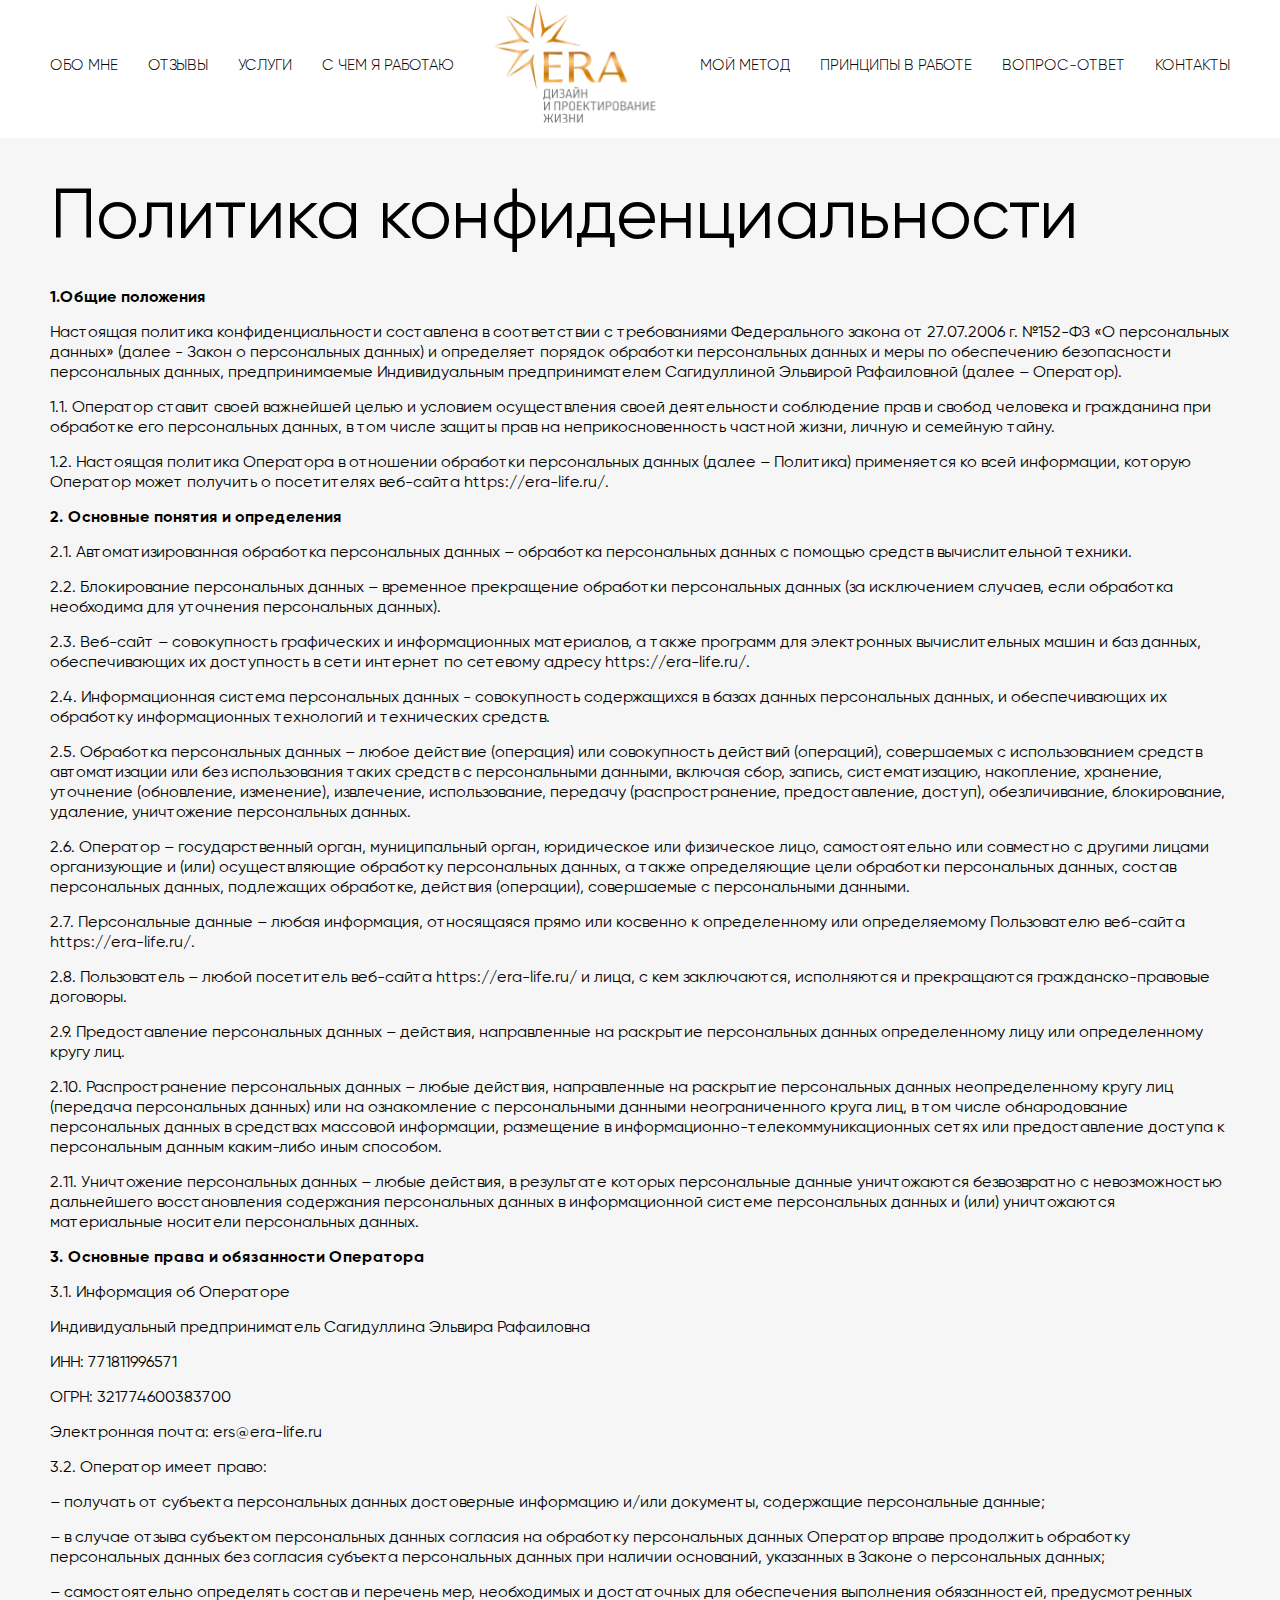
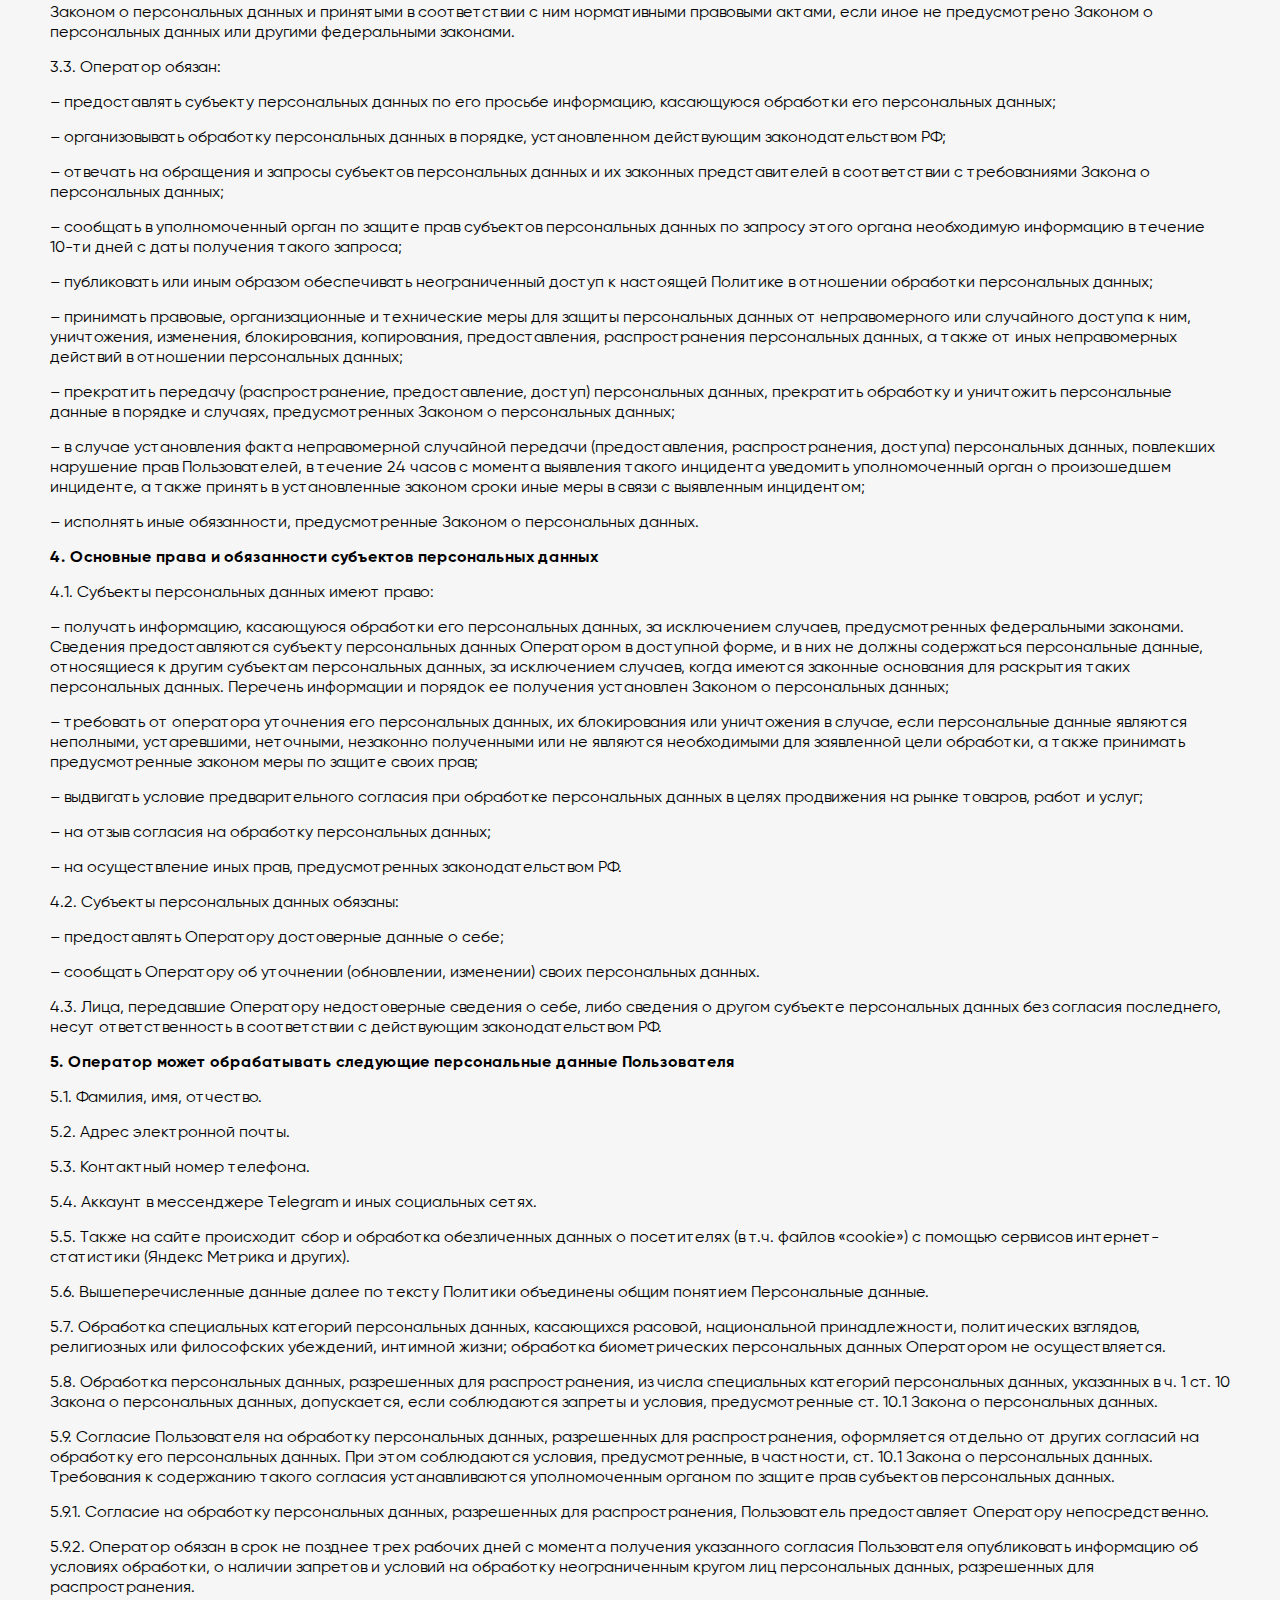
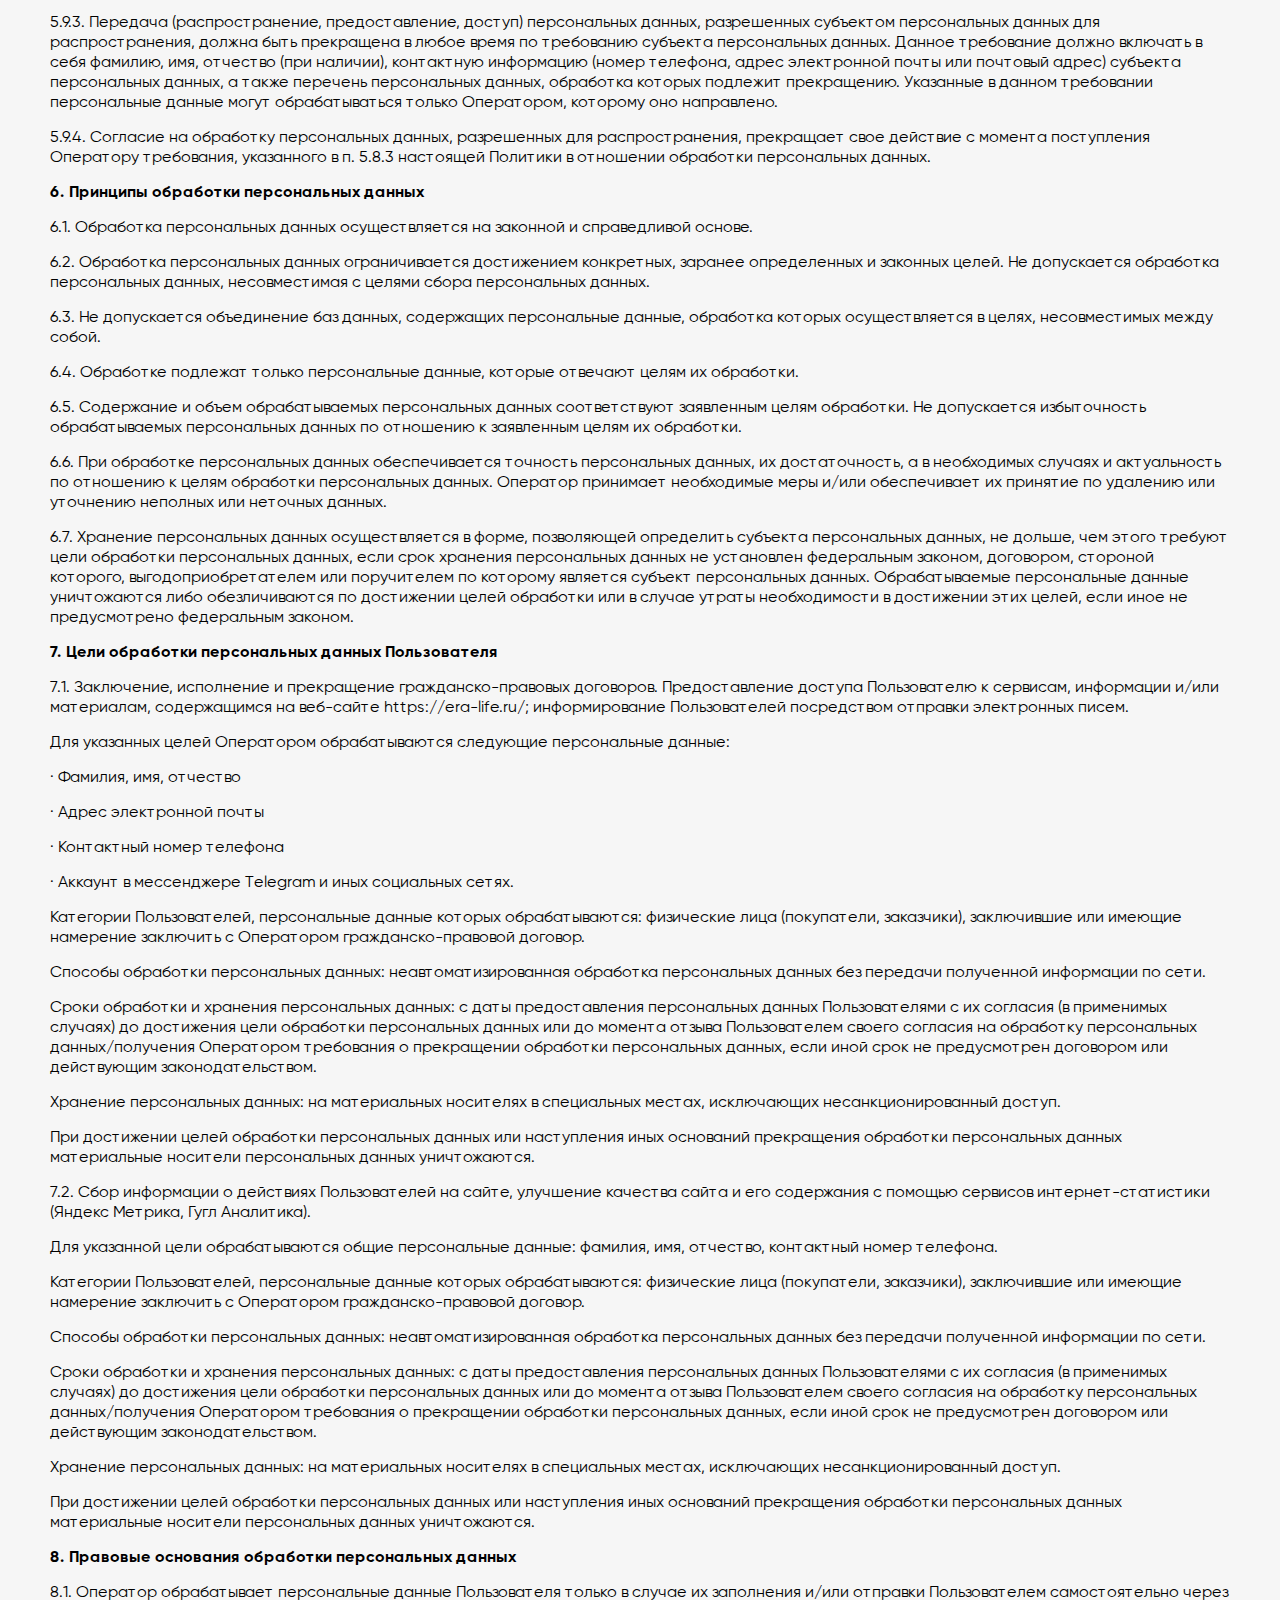
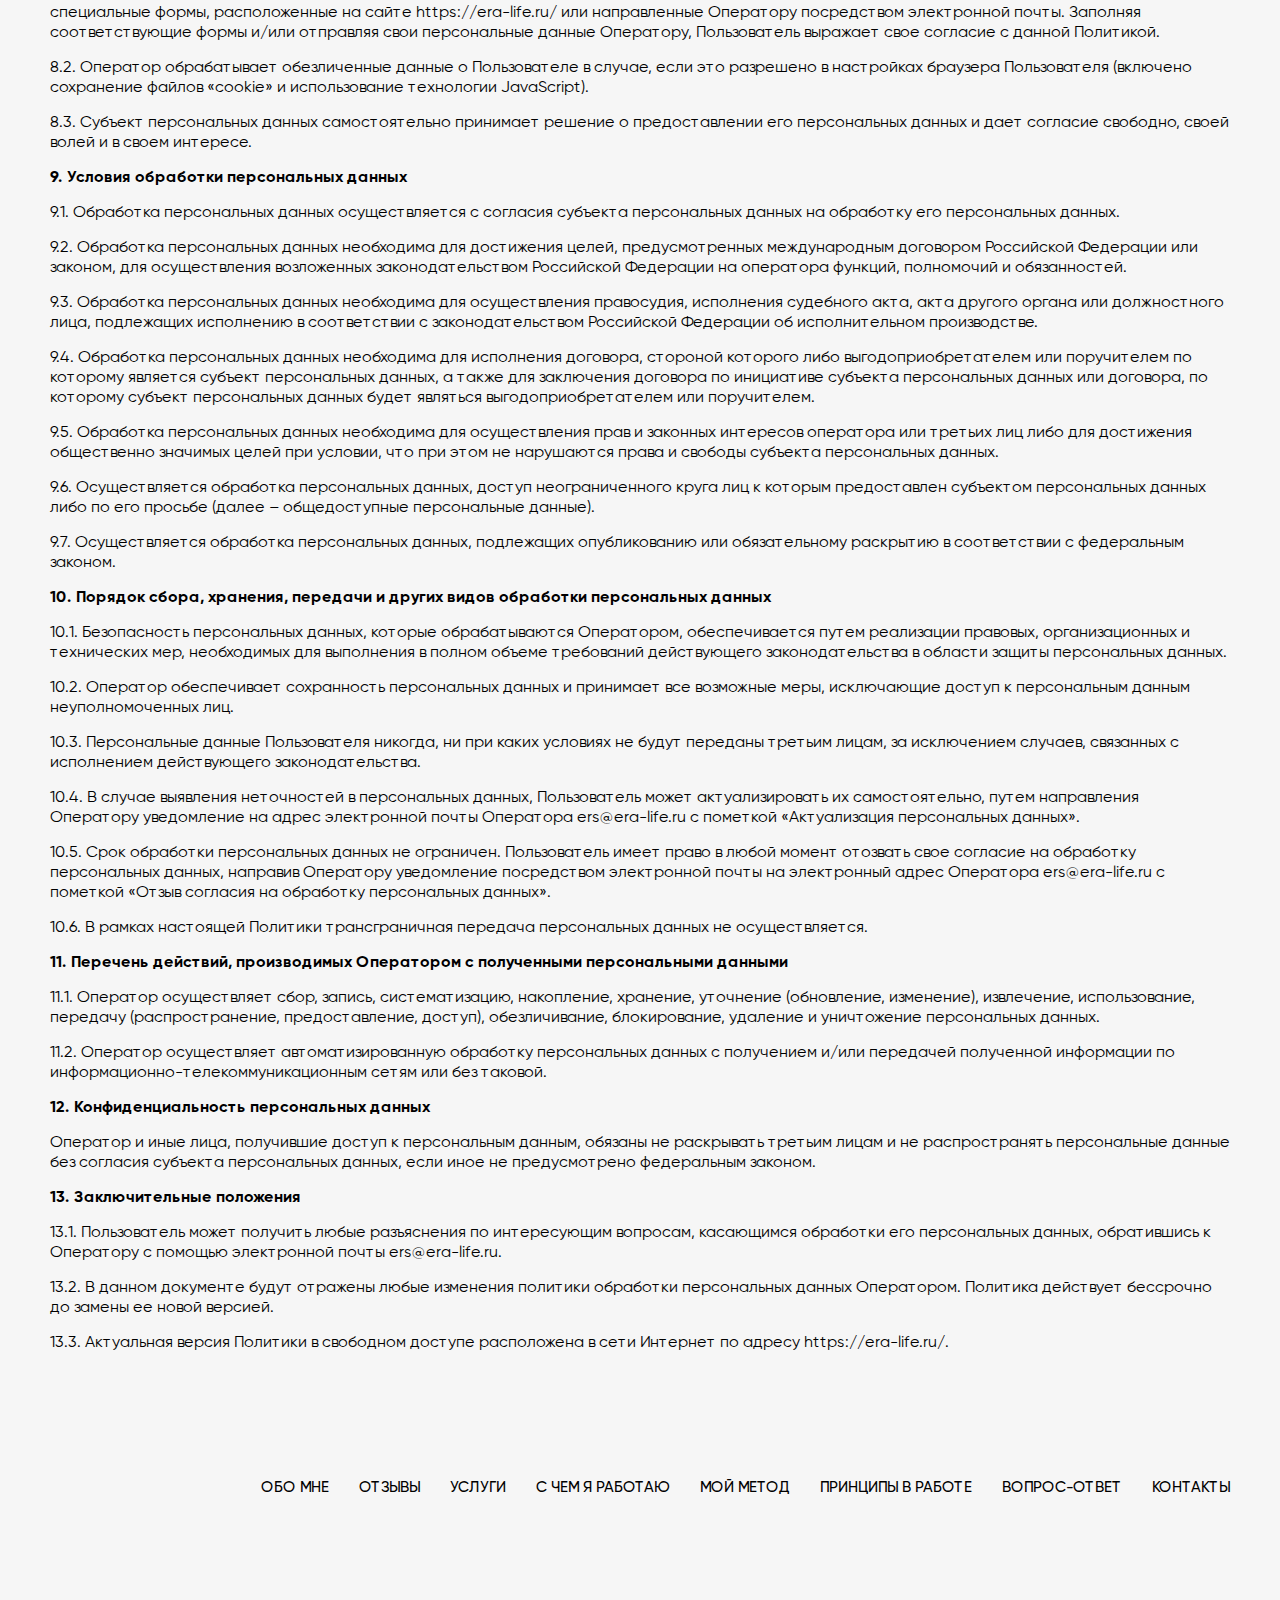
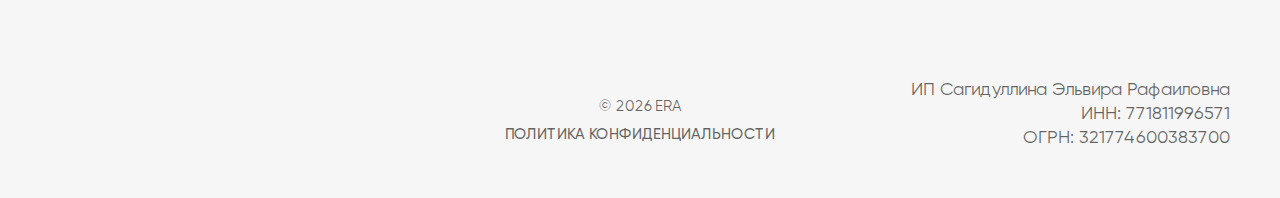
<file: politika-konfidentsialnosti.html>
<!DOCTYPE html>
<html lang="ru">

<head>
    <meta charset="UTF-8" />
    <meta name="viewport" content="width=device-width, user-scalable=no, viewport-fit=cover" />
    <title>Политика конфиденциальности</title>

    <meta property="og:title" content="Эльвира Сагидуллина">
    <meta property="og:site_name" content="ERA Дизайн и проектирование жизни">
    <meta property="og:url" content="https://www.era-life.ru/">
    <meta property="og:description" content="Помогаю навести порядок в голове и жизни, чтобы приходить к своим целям, быть счастливым и жить интересную жизнь">
    <meta property="og:image" content="https://www.era-life.ru/img/pic-grettings1.webp">

    <link rel="apple-touch-icon" sizes="76x76" href="./img/favicon/apple-touch-icon.png">
    <link rel="icon" type="image/png" sizes="32x32" href="./img/favicon/favicon-32x32.png">
    <link rel="icon" type="image/png" sizes="16x16" href="./img/favicon/favicon-16x16.png">
    <link rel="manifest" href="./img/favicon/site.webmanifest">
    <link rel="mask-icon" href="./img/favicon/safari-pinned-tab.svg" color="#5bbad5">
    <meta name="msapplication-TileColor" content="#ffffff">
    <meta name="theme-color" content="#ffffff">

    <link rel="stylesheet" type="text/css" href="./fonts/stylesheet.css" />

    <link rel="stylesheet" type="text/css" href="./libs/swiper/swiper-bundle.min.css" />
    <link rel="stylesheet" type="text/css" href="./libs/micromodal/micromodal.css" />
    <link rel="stylesheet" type="text/css" href="./libs/aos/aos.css" />
    <link rel="stylesheet" type="text/css" href="./libs/fancybox/fancybox.css" />

    <link rel="stylesheet" type="text/css" href="./css/style.css" />
</head>

<body>
    <div class="site-wrapper">
        <header class="header">
            <div class="container">
                <div class="header__inner">
                    <nav class="menu">
                        <ul class="menu__list">
                            <li class="menu__item"><a href="#about" class="menu__link">Обо мне</a></li>
                            <li class="menu__item"><a href="#reviews" class="menu__link">Отзывы</a></li>
                            <li class="menu__item"><a href="#services" class="menu__link">Услуги</a></li>
                            <li class="menu__item"><a href="#work" class="menu__link">с чем я работаю</a></li>

                            <li class="menu__item"><a href="#foundation" class="menu__link">мой метод</a></li>
                            <li class="menu__item"><a href="#programm" class="menu__link">принципы в работе</a></li>
                            <li class="menu__item"><a href="#faq" class="menu__link">вопрос-ответ</a></li>
                            <li class="menu__item"><a href="#contacts" class="menu__link">Контакты</a></li>
                        </ul>
                    </nav>
                    <div class="logo">
                        <a href="/" class="picture">
                            <picture>
                                <source type="image/webp" srcset="./img/logo.webp" />
                                <img loading="lazy" src="./img/logo.png" alt="logo">
                            </picture>
                        </a>
                    </div>
                    <button class="burger">
                        <span class="burger-line"></span>
                        <span class="burger-line"></span>
                        <span class="burger-line"></span>
                    </button>

                </div>
            </div>
        </header>
        <main class="main">
            <section class="text-simple">
                <div class="container">
				<h1>Политика конфиденциальности</h1>
                    <p><strong>1.Общие положения</strong></p>
						<p>Настоящая политика конфиденциальности составлена в соответствии с требованиями Федерального закона от 27.07.2006 г. №152-ФЗ «О персональных данных» (далее - Закон о персональных данных) и определяет порядок обработки персональных данных и меры по обеспечению безопасности персональных данных, предпринимаемые Индивидуальным предпринимателем Сагидуллиной Эльвирой Рафаиловной (далее – Оператор).</p>
						<p>1.1. Оператор ставит своей важнейшей целью и условием осуществления своей деятельности соблюдение прав и свобод человека и гражданина при обработке его персональных данных, в том числе защиты прав на неприкосновенность частной жизни, личную и семейную тайну.</p>
						<p>1.2. Настоящая политика Оператора в отношении обработки персональных данных (далее – Политика) применяется ко всей информации, которую Оператор может получить о посетителях веб-сайта https://era-life.ru/.</p>
						<p><strong>2. Основные понятия и определения</strong></p>
						<p>2.1. Автоматизированная обработка персональных данных – обработка персональных данных с помощью средств вычислительной техники.</p>
						<p>2.2. Блокирование персональных данных – временное прекращение обработки персональных данных (за исключением случаев, если обработка необходима для уточнения персональных данных).</p>
						<p>2.3. Веб-сайт – совокупность графических и информационных материалов, а также программ для электронных вычислительных машин и баз данных, обеспечивающих их доступность в сети интернет по сетевому адресу <a href="https://era-life.ru/">https://era-life.ru/</a>.</p>
						<p>2.4. Информационная система персональных данных - совокупность содержащихся в базах данных персональных данных, и обеспечивающих их обработку информационных технологий и технических средств.</p>
						<p>2.5. Обработка персональных данных – любое действие (операция) или совокупность действий (операций), совершаемых с использованием средств автоматизации или без использования таких средств с персональными данными, включая сбор, запись, систематизацию, накопление, хранение, уточнение (обновление, изменение), извлечение, использование, передачу (распространение, предоставление, доступ), обезличивание, блокирование, удаление, уничтожение персональных данных.</p>
						<p>2.6. Оператор – государственный орган, муниципальный орган, юридическое или физическое лицо, самостоятельно или совместно с другими лицами организующие и (или) осуществляющие обработку персональных данных, а также определяющие цели обработки персональных данных, состав персональных данных, подлежащих обработке, действия (операции), совершаемые с персональными данными.</p>
						<p>2.7. Персональные данные – любая информация, относящаяся прямо или косвенно к определенному или определяемому Пользователю веб-сайта <a href="https://era-life.ru/">https://era-life.ru/</a>.</p>
						<p>2.8. Пользователь – любой посетитель веб-сайта <a href="https://era-life.ru/">https://era-life.ru/</a> и лица, с кем заключаются, исполняются и прекращаются гражданско-правовые договоры.</p>
						<p>2.9. Предоставление персональных данных – действия, направленные на раскрытие персональных данных определенному лицу или определенному кругу лиц.</p>
						<p>2.10. Распространение персональных данных – любые действия, направленные на раскрытие персональных данных неопределенному кругу лиц (передача персональных данных) или на ознакомление с персональными данными неограниченного круга лиц, в том числе обнародование персональных данных в средствах массовой информации, размещение в информационно-телекоммуникационных сетях или предоставление доступа к персональным данным каким-либо иным способом.</p>
						<p>2.11. Уничтожение персональных данных – любые действия, в результате которых персональные данные уничтожаются безвозвратно с невозможностью дальнейшего восстановления содержания персональных данных в информационной системе персональных данных и (или) уничтожаются материальные носители персональных данных.</p>
						<p><strong>3. Основные права и обязанности Оператора</strong></p>
						<p>3.1. Информация об Операторе</p>
						<p>Индивидуальный предприниматель Сагидуллина Эльвира Рафаиловна</p>
						<p>ИНН: 771811996571</p>
						<p>ОГРН: 321774600383700</p>
						<p>Электронная почта: ers@era-life.ru</p>
						<p>3.2. Оператор имеет право:</p>
						<p>– получать от субъекта персональных данных достоверные информацию и/или документы, содержащие персональные данные;</p>
						<p>– в случае отзыва субъектом персональных данных согласия на обработку персональных данных Оператор вправе продолжить обработку персональных данных без согласия субъекта персональных данных при наличии оснований, указанных в Законе о персональных данных;</p>
						<p>– самостоятельно определять состав и перечень мер, необходимых и достаточных для обеспечения выполнения обязанностей, предусмотренных Законом о персональных данных и принятыми в соответствии с ним нормативными правовыми актами, если иное не предусмотрено Законом о персональных данных или другими федеральными законами.</p>
						<p>3.3. Оператор обязан:</p>
						<p>– предоставлять субъекту персональных данных по его просьбе информацию, касающуюся обработки его персональных данных;</p>
						<p>– организовывать обработку персональных данных в порядке, установленном действующим законодательством РФ;</p>
						<p>– отвечать на обращения и запросы субъектов персональных данных и их законных представителей в соответствии с требованиями Закона о персональных данных;</p>
						<p>– сообщать в уполномоченный орган по защите прав субъектов персональных данных по запросу этого органа необходимую информацию в течение 10-ти дней с даты получения такого запроса;</p>
						<p>– публиковать или иным образом обеспечивать неограниченный доступ к настоящей Политике в отношении обработки персональных данных;</p>
						<p>– принимать правовые, организационные и технические меры для защиты персональных данных от неправомерного или случайного доступа к ним, уничтожения, изменения, блокирования, копирования, предоставления, распространения персональных данных, а также от иных неправомерных действий в отношении персональных данных;</p>
						<p>– прекратить передачу (распространение, предоставление, доступ) персональных данных, прекратить обработку и уничтожить персональные данные в порядке и случаях, предусмотренных Законом о персональных данных;</p>
						<p>– в случае установления факта неправомерной случайной передачи (предоставления, распространения, доступа) персональных данных, повлекших нарушение прав Пользователей, в течение 24 часов с момента выявления такого инцидента уведомить уполномоченный орган о произошедшем инциденте, а также принять в установленные законом сроки иные меры в связи с выявленным инцидентом;</p>
						<p>– исполнять иные обязанности, предусмотренные Законом о персональных данных.</p>
						<p><strong>4. Основные права и обязанности субъектов персональных данных</strong></p>
						<p>4.1. Субъекты персональных данных имеют право:</p>
						<p>– получать информацию, касающуюся обработки его персональных данных, за исключением случаев, предусмотренных федеральными законами. Сведения предоставляются субъекту персональных данных Оператором в доступной форме, и в них не должны содержаться персональные данные, относящиеся к другим субъектам персональных данных, за исключением случаев, когда имеются законные основания для раскрытия таких персональных данных. Перечень информации и порядок ее получения установлен Законом о персональных данных;</p>
						<p>– требовать от оператора уточнения его персональных данных, их блокирования или уничтожения в случае, если персональные данные являются неполными, устаревшими, неточными, незаконно полученными или не являются необходимыми для заявленной цели обработки, а также принимать предусмотренные законом меры по защите своих прав;</p>
						<p>– выдвигать условие предварительного согласия при обработке персональных данных в целях продвижения на рынке товаров, работ и услуг;</p>
						<p>– на отзыв согласия на обработку персональных данных;</p>
						<p>– на осуществление иных прав, предусмотренных законодательством РФ.</p>
						<p>4.2. Субъекты персональных данных обязаны:</p>
						<p>– предоставлять Оператору достоверные данные о себе;</p>
						<p>– сообщать Оператору об уточнении (обновлении, изменении) своих персональных данных.</p>
						<p>4.3. Лица, передавшие Оператору недостоверные сведения о себе, либо сведения о другом субъекте персональных данных без согласия последнего, несут ответственность в соответствии с действующим законодательством РФ.</p>
						<p><strong>5. Оператор может обрабатывать следующие персональные данные Пользователя</strong></p>
						<p>5.1. Фамилия, имя, отчество.</p>
						<p>5.2. Адрес электронной почты.</p>
						<p>5.3. Контактный номер телефона. </p>
						<p>5.4. Аккаунт в мессенджере Telegram и иных социальных сетях.</p>
						<p>5.5. Также на сайте происходит сбор и обработка обезличенных данных о посетителях (в т.ч. файлов «cookie») с помощью сервисов интернет-статистики (Яндекс Метрика и других).</p>
						<p>5.6. Вышеперечисленные данные далее по тексту Политики объединены общим понятием Персональные данные.</p>
						<p>5.7. Обработка специальных категорий персональных данных, касающихся расовой, национальной принадлежности, политических взглядов, религиозных или философских убеждений, интимной жизни; обработка биометрических персональных данных Оператором не осуществляется.</p>
						<p>5.8. Обработка персональных данных, разрешенных для распространения, из числа специальных категорий персональных данных, указанных в ч. 1 ст. 10 Закона о персональных данных, допускается, если соблюдаются запреты и условия, предусмотренные ст. 10.1 Закона о персональных данных.</p>
						<p>5.9. Согласие Пользователя на обработку персональных данных, разрешенных для распространения, оформляется отдельно от других согласий на обработку его персональных данных. При этом соблюдаются условия, предусмотренные, в частности, ст. 10.1 Закона о персональных данных. Требования к содержанию такого согласия устанавливаются уполномоченным органом по защите прав субъектов персональных данных.</p>
						<p>5.9.1. Согласие на обработку персональных данных, разрешенных для распространения, Пользователь предоставляет Оператору непосредственно.</p>
						<p>5.9.2. Оператор обязан в срок не позднее трех рабочих дней с момента получения указанного согласия Пользователя опубликовать информацию об условиях обработки, о наличии запретов и условий на обработку неограниченным кругом лиц персональных данных, разрешенных для распространения.</p>
						<p>5.9.3. Передача (распространение, предоставление, доступ) персональных данных, разрешенных субъектом персональных данных для распространения, должна быть прекращена в любое время по требованию субъекта персональных данных. Данное требование должно включать в себя фамилию, имя, отчество (при наличии), контактную информацию (номер телефона, адрес электронной почты или почтовый адрес) субъекта персональных данных, а также перечень персональных данных, обработка которых подлежит прекращению. Указанные в данном требовании персональные данные могут обрабатываться только Оператором, которому оно направлено.</p>
						<p>5.9.4. Согласие на обработку персональных данных, разрешенных для распространения, прекращает свое действие с момента поступления Оператору требования, указанного в п. 5.8.3 настоящей Политики в отношении обработки персональных данных.</p>
						<p><strong>6. Принципы обработки персональных данных</strong></p>
						<p>6.1. Обработка персональных данных осуществляется на законной и справедливой основе.</p>
						<p>6.2. Обработка персональных данных ограничивается достижением конкретных, заранее определенных и законных целей. Не допускается обработка персональных данных, несовместимая с целями сбора персональных данных.</p>
						<p>6.3. Не допускается объединение баз данных, содержащих персональные данные, обработка которых осуществляется в целях, несовместимых между собой.</p>
						<p>6.4. Обработке подлежат только персональные данные, которые отвечают целям их обработки.</p>
						<p>6.5. Содержание и объем обрабатываемых персональных данных соответствуют заявленным целям обработки. Не допускается избыточность обрабатываемых персональных данных по отношению к заявленным целям их обработки.</p>
						<p>6.6. При обработке персональных данных обеспечивается точность персональных данных, их достаточность, а в необходимых случаях и актуальность по отношению к целям обработки персональных данных. Оператор принимает необходимые меры и/или обеспечивает их принятие по удалению или уточнению неполных или неточных данных.</p>
						<p>6.7. Хранение персональных данных осуществляется в форме, позволяющей определить субъекта персональных данных, не дольше, чем этого требуют цели обработки персональных данных, если срок хранения персональных данных не установлен федеральным законом, договором, стороной которого, выгодоприобретателем или поручителем по которому является субъект персональных данных. Обрабатываемые персональные данные уничтожаются либо обезличиваются по достижении целей обработки или в случае утраты необходимости в достижении этих целей, если иное не предусмотрено федеральным законом.</p>
						<p><strong>7. Цели обработки персональных данных Пользователя</strong></p>
						<p>7.1. Заключение, исполнение и прекращение гражданско-правовых договоров. Предоставление доступа Пользователю к сервисам, информации и/или материалам, содержащимся на веб-сайте https://era-life.ru/; информирование Пользователей посредством отправки электронных писем.</p>
						<p>Для указанных целей Оператором обрабатываются следующие персональные данные: </p>
						<p>· Фамилия, имя, отчество</p>
						<p>· Адрес электронной почты</p>
						<p>· Контактный номер телефона</p>
						<p>· Аккаунт в мессенджере Telegram и иных социальных сетях.</p>
						<p>Категории Пользователей, персональные данные которых обрабатываются: физические лица (покупатели, заказчики), заключившие или имеющие намерение заключить с Оператором гражданско-правовой договор.</p>
						<p>Способы обработки персональных данных: неавтоматизированная обработка персональных данных без передачи полученной информации по сети.</p>
						<p>Сроки обработки и хранения персональных данных: с даты предоставления персональных данных Пользователями с их согласия (в применимых случаях) до достижения цели обработки персональных данных или до момента отзыва Пользователем своего согласия на обработку персональных данных/получения Оператором требования о прекращении обработки персональных данных, если иной срок не предусмотрен договором или действующим законодательством.</p>
						<p>Хранение персональных данных: на материальных носителях в специальных местах, исключающих несанкционированный доступ.</p>
						<p>При достижении целей обработки персональных данных или наступления иных оснований прекращения обработки персональных данных материальные носители персональных данных уничтожаются.</p>
						<p>7.2. Сбор информации о действиях Пользователей на сайте, улучшение качества сайта и его содержания с помощью сервисов интернет-статистики (Яндекс Метрика, Гугл Аналитика).</p>
						<p>Для указанной цели обрабатываются общие персональные данные: фамилия, имя, отчество, контактный номер телефона.</p>
						<p>Категории Пользователей, персональные данные которых обрабатываются: физические лица (покупатели, заказчики), заключившие или имеющие намерение заключить с Оператором гражданско-правовой договор.</p>
						<p>Способы обработки персональных данных: неавтоматизированная обработка персональных данных без передачи полученной информации по сети.</p>
						<p>Сроки обработки и хранения персональных данных: с даты предоставления персональных данных Пользователями с их согласия (в применимых случаях) до достижения цели обработки персональных данных или до момента отзыва Пользователем своего согласия на обработку персональных данных/получения Оператором требования о прекращении обработки персональных данных, если иной срок не предусмотрен договором или действующим законодательством.</p>
						<p>Хранение персональных данных: на материальных носителях в специальных местах, исключающих несанкционированный доступ.</p>
						<p>При достижении целей обработки персональных данных или наступления иных оснований прекращения обработки персональных данных материальные носители персональных данных уничтожаются.</p>
						<p><strong>8. Правовые основания обработки персональных данных</strong></p>
						<p>8.1. Оператор обрабатывает персональные данные Пользователя только в случае их заполнения и/или отправки Пользователем самостоятельно через специальные формы, расположенные на сайте https://era-life.ru/ или направленные Оператору посредством электронной почты. Заполняя соответствующие формы и/или отправляя свои персональные данные Оператору, Пользователь выражает свое согласие с данной Политикой.</p>
						<p>8.2. Оператор обрабатывает обезличенные данные о Пользователе в случае, если это разрешено в настройках браузера Пользователя (включено сохранение файлов «cookie» и использование технологии JavaScript).</p>
						<p>8.3. Субъект персональных данных самостоятельно принимает решение о предоставлении его персональных данных и дает согласие свободно, своей волей и в своем интересе.</p>
						<p><strong>9. Условия обработки персональных данных</strong></p>
						<p>9.1. Обработка персональных данных осуществляется с согласия субъекта персональных данных на обработку его персональных данных.</p>
						<p>9.2. Обработка персональных данных необходима для достижения целей, предусмотренных международным договором Российской Федерации или законом, для осуществления возложенных законодательством Российской Федерации на оператора функций, полномочий и обязанностей.</p>
						<p>9.3. Обработка персональных данных необходима для осуществления правосудия, исполнения судебного акта, акта другого органа или должностного лица, подлежащих исполнению в соответствии с законодательством Российской Федерации об исполнительном производстве.</p>
						<p>9.4. Обработка персональных данных необходима для исполнения договора, стороной которого либо выгодоприобретателем или поручителем по которому является субъект персональных данных, а также для заключения договора по инициативе субъекта персональных данных или договора, по которому субъект персональных данных будет являться выгодоприобретателем или поручителем.</p>
						<p>9.5. Обработка персональных данных необходима для осуществления прав и законных интересов оператора или третьих лиц либо для достижения общественно значимых целей при условии, что при этом не нарушаются права и свободы субъекта персональных данных.</p>
						<p>9.6. Осуществляется обработка персональных данных, доступ неограниченного круга лиц к которым предоставлен субъектом персональных данных либо по его просьбе (далее – общедоступные персональные данные).</p>
						<p>9.7. Осуществляется обработка персональных данных, подлежащих опубликованию или обязательному раскрытию в соответствии с федеральным законом.</p>
						<p><strong>10. Порядок сбора, хранения, передачи и других видов обработки персональных данных</strong></p>
						<p>10.1. Безопасность персональных данных, которые обрабатываются Оператором, обеспечивается путем реализации правовых, организационных и технических мер, необходимых для выполнения в полном объеме требований действующего законодательства в области защиты персональных данных.</p>
						<p>10.2. Оператор обеспечивает сохранность персональных данных и принимает все возможные меры, исключающие доступ к персональным данным неуполномоченных лиц.</p>
						<p>10.3. Персональные данные Пользователя никогда, ни при каких условиях не будут переданы третьим лицам, за исключением случаев, связанных с исполнением действующего законодательства.</p>
						<p>10.4. В случае выявления неточностей в персональных данных, Пользователь может актуализировать их самостоятельно, путем направления Оператору уведомление на адрес электронной почты Оператора <a name="_Hlk178541553">ers</a>@era-life.ru с пометкой «Актуализация персональных данных».</p>
						<p>10.5. Срок обработки персональных данных не ограничен. Пользователь имеет право в любой момент отозвать свое согласие на обработку персональных данных, направив Оператору уведомление посредством электронной почты на электронный адрес Оператора ers@era-life.ru с пометкой «Отзыв согласия на обработку персональных данных».</p>
						<p>10.6. В рамках настоящей Политики трансграничная передача персональных данных не осуществляется.</p>
						<p><strong>11. Перечень действий, производимых Оператором с полученными персональными данными</strong></p>
						<p>11.1. Оператор осуществляет сбор, запись, систематизацию, накопление, хранение, уточнение (обновление, изменение), извлечение, использование, передачу (распространение, предоставление, доступ), обезличивание, блокирование, удаление и уничтожение персональных данных.</p>
						<p>11.2. Оператор осуществляет автоматизированную обработку персональных данных с получением и/или передачей полученной информации по информационно-телекоммуникационным сетям или без таковой.</p>
						<p><strong>12. Конфиденциальность персональных данных</strong></p>
						<p>Оператор и иные лица, получившие доступ к персональным данным, обязаны не раскрывать третьим лицам и не распространять персональные данные без согласия субъекта персональных данных, если иное не предусмотрено федеральным законом.</p>
						<p><strong>13. Заключительные положения</strong></p>
						<p>13.1. Пользователь может получить любые разъяснения по интересующим вопросам, касающимся обработки его персональных данных, обратившись к Оператору с помощью электронной почты <a href="mailto:ers@era-life.ru">ers@era-life.ru</a>.</p>
						<p>13.2. В данном документе будут отражены любые изменения политики обработки персональных данных Оператором. Политика действует бессрочно до замены ее новой версией.</p>
						<p>13.3. Актуальная версия Политики в свободном доступе расположена в сети Интернет по адресу https://era-life.ru/.</p>
                </div>
            </section>

        </main>
        <footer class="footer">
            <div class="container">
                <div class="footer_inner">
                    <div class="logo">
                        <a href="/" class="picture">
                            <picture>
                                <img loading="lazy" src="./img/logo.png" alt="logo">
                            </picture>
                        </a>
                    </div>
                    <nav class="footer-menu">
                        <ul>
                            <li><a href="#about">Обо мне</a></li>
                            <li><a href="#reviews">Отзывы</a></li>
                            <li><a href="#services">Услуги</a></li>
                            <li><a href="#work">с чем я работаю</a></li>
                            <li><a href="#foundation">мой метод</a></li>
                            <li><a href="#programm">принципы в работе</a></li>
                            <li><a href="#faq">вопрос-ответ</a></li>
                            <li><a href="#contacts">Контакты</a></li>
                        </ul>
                    </nav>
                    <div class="footer-bottom">
                        <div class="footer-bottom__center">
                            <span class="copy">&copy; <span class="thisYear"></span> ERA</span>
                            <a href="#">политика конфиденциальности</a>
                        </div>
                        <div class="footer-bottom__right">
                            <p>ИП Сагидуллина Эльвира Рафаиловна</p>
                            <p>ИНН: <strong>771811996571</strong></p>
                            <p>ОГРН: <strong>321774600383700</strong></p>
                        </div>
                    </div>

                </div>
            </div>
        </footer>
    </div>

    <div class="micromodal-slide modal" id="modal-call" aria-hidden="true">
        <div class="modal__overlay" tabindex="-1" data-micromodal-close>
            <div class="modal__container" role="dialog" aria-modal="true">
                <div class="modal__inner">
                    <button class="modal__close" aria-label="Close modal" data-micromodal-close>

                        <svg width="14" height="14" viewBox="0 0 14 14" fill="none" xmlns="http://www.w3.org/2000/svg">
                            <path
                                d="M1.4 14L0 12.6L5.6 7L0 1.4L1.4 0L7 5.6L12.6 0L14 1.4L8.4 7L14 12.6L12.6 14L7 8.4L1.4 14Z"
                                fill="black" />
                        </svg>

                    </button>
                    <div class="modal__content" autocomplete="off">
                        <div class="modal-custom">
                            <!-- <h2 class="caption modals-caption">Заказать консультацию</h2> -->

                            <form id="site_form" method="post" class="input-form">
                                <div class="input-item">
                                    <input type="text" placeholder="Ваше имя" required name="name" value="">
                                </div>
                                <div class="input-item">
                                    <input type="email" placeholder="E-mail" required name="email" value="">
                                </div>
                                <div class="input-item">
                                    <input type="text" placeholder="Телефон" class="phone-input" required name="phone"
                                        value="">
                                </div>
                                <div class="input-item">
                                    <textarea placeholder="Комментарий" required name="message" value=""></textarea>
                                </div>
                                <div class="checkblock">
                                    <input type="checkbox" required id="pers1" checked />
                                    <label for="pers1">Я согласен на обработку персональных данных</label>
                                </div>
                                <button class="btn btn-gradient" type="submit">Отправить</button>

                            </form>

                        </div>
                    </div>
                </div>
            </div>
        </div>
    </div>

    <div class="micromodal-slide modal" id="modal-success" aria-hidden="true">
        <div class="modal__overlay" tabindex="-1" data-micromodal-close>
            <div class="modal__container" role="dialog" aria-modal="true">
                <div class="modal__inner">
                    <button class="modal__close" aria-label="Close modal" data-micromodal-close>

                        <svg width="14" height="14" viewBox="0 0 14 14" fill="none" xmlns="http://www.w3.org/2000/svg">
                            <path
                                d="M1.4 14L0 12.6L5.6 7L0 1.4L1.4 0L7 5.6L12.6 0L14 1.4L8.4 7L14 12.6L12.6 14L7 8.4L1.4 14Z"
                                fill="black" />
                        </svg>

                    </button>
                    <div class="modal__content" autocomplete="off">
                        <div class="modal-custom">
                            <h2 class="caption modals-caption">Спасибо</h2>
                            <p>Ваша заявка успешно отправлена.
                                Спасибо за интерес к нам! Наш менеджер свяжется с Вами в ближайшее время!</p>
                        </div>
                    </div>
                </div>
            </div>
        </div>
    </div>
</body>

<script src="./libs/jquery/jquery-3.7.1.min.js"></script>
<script src="./libs/swiper/swiper-bundle.min.js"></script>
<script src="./libs/micromodal/micromodal.min.js"></script>
<script src="./libs/tabslet/jquery.tabslet.min.js"></script>
<script src="./libs/inputmask/jquery.inputmask.min.js"></script>
<script src="./libs/fancybox/fancybox.umd.js"></script>
<script src="./libs/aos/aos.js"></script>

<script src="./js/main.js" defer></script>

</html>
</file>
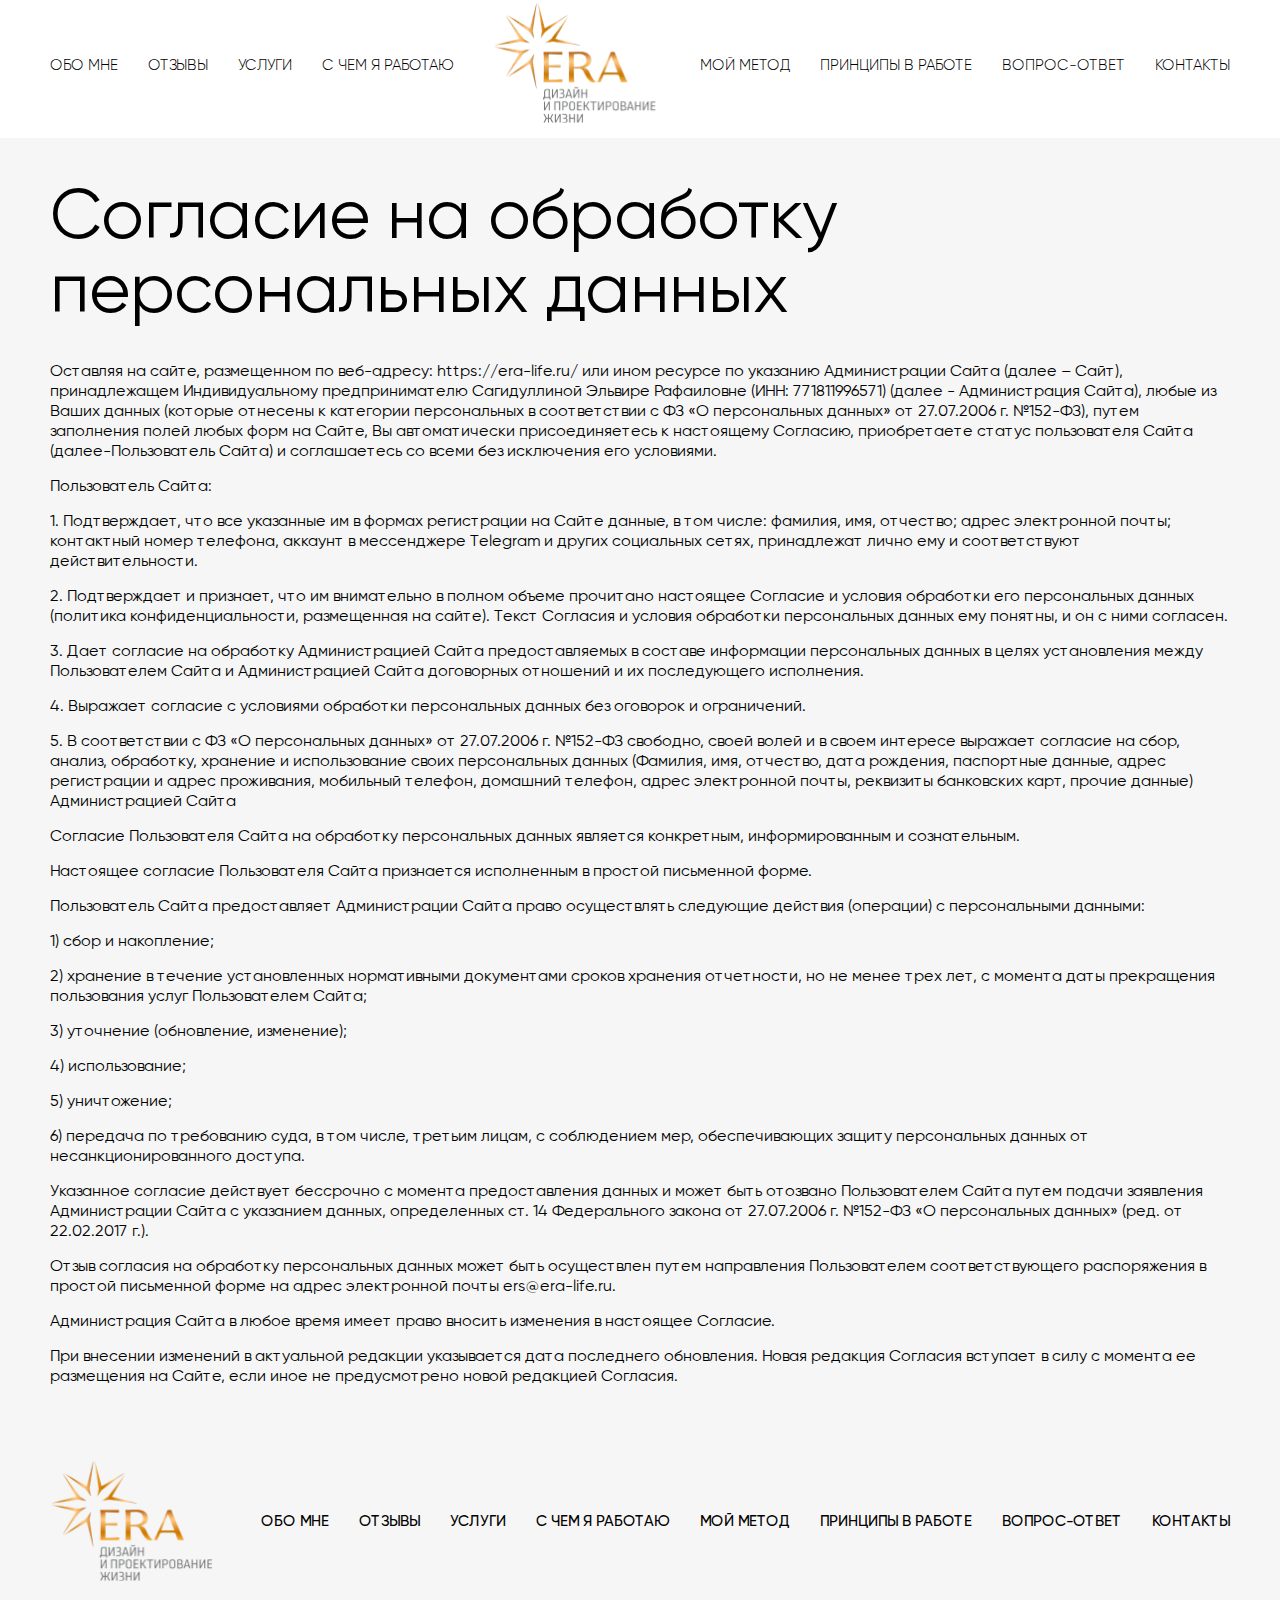
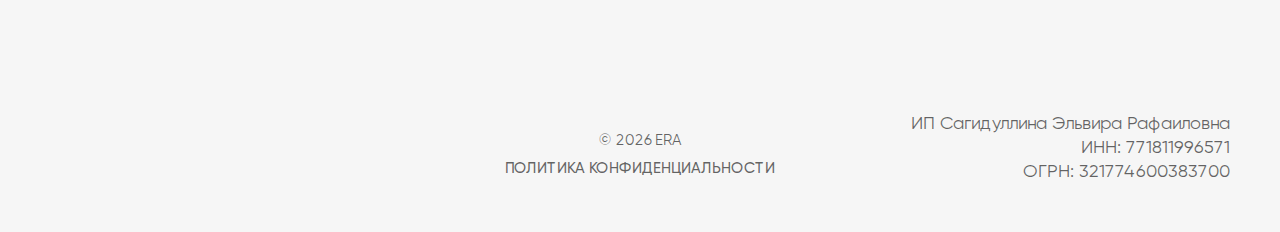
<file: soglasie.html>
<!DOCTYPE html>
<html lang="ru">

<head>
    <meta charset="UTF-8" />
    <meta name="viewport" content="width=device-width, user-scalable=no, viewport-fit=cover" />
    <title>Главная</title>

    <meta property="og:title" content="Эльвира Сагидуллина">
    <meta property="og:site_name" content="ERA Дизайн и проектирование жизни">
    <meta property="og:url" content="https://www.era-life.ru/">
    <meta property="og:description" content="Помогаю навести порядок в голове и жизни, чтобы приходить к своим целям, быть счастливым и жить интересную жизнь">
    <meta property="og:image" content="https://www.era-life.ru/img/pic-grettings1.webp">

    <link rel="apple-touch-icon" sizes="76x76" href="./img/favicon/apple-touch-icon.png">
    <link rel="icon" type="image/png" sizes="32x32" href="./img/favicon/favicon-32x32.png">
    <link rel="icon" type="image/png" sizes="16x16" href="./img/favicon/favicon-16x16.png">
    <link rel="manifest" href="./img/favicon/site.webmanifest">
    <link rel="mask-icon" href="./img/favicon/safari-pinned-tab.svg" color="#5bbad5">
    <meta name="msapplication-TileColor" content="#ffffff">
    <meta name="theme-color" content="#ffffff">

    <link rel="stylesheet" type="text/css" href="./fonts/stylesheet.css" />

    <link rel="stylesheet" type="text/css" href="./libs/swiper/swiper-bundle.min.css" />
    <link rel="stylesheet" type="text/css" href="./libs/micromodal/micromodal.css" />
    <link rel="stylesheet" type="text/css" href="./libs/aos/aos.css" />
    <link rel="stylesheet" type="text/css" href="./libs/fancybox/fancybox.css" />

    <link rel="stylesheet" type="text/css" href="./css/style.css" />
</head>

<body>
    <div class="site-wrapper">
        <header class="header">
            <div class="container">
                <div class="header__inner">
                    <nav class="menu">
                        <ul class="menu__list">
                            <li class="menu__item"><a href="#about" class="menu__link">Обо мне</a></li>
                            <li class="menu__item"><a href="#reviews" class="menu__link">Отзывы</a></li>
                            <li class="menu__item"><a href="#services" class="menu__link">Услуги</a></li>
                            <li class="menu__item"><a href="#work" class="menu__link">с чем я работаю</a></li>

                            <li class="menu__item"><a href="#foundation" class="menu__link">мой метод</a></li>
                            <li class="menu__item"><a href="#programm" class="menu__link">принципы в работе</a></li>
                            <li class="menu__item"><a href="#faq" class="menu__link">вопрос-ответ</a></li>
                            <li class="menu__item"><a href="#contacts" class="menu__link">Контакты</a></li>
                        </ul>
                    </nav>
                    <div class="logo">
                        <a href="/" class="picture">
                            <picture>
                                <source type="image/webp" srcset="./img/logo.webp" />
                                <img loading="lazy" src="./img/logo.png" alt="logo">
                            </picture>
                        </a>
                    </div>
                    <button class="burger">
                        <span class="burger-line"></span>
                        <span class="burger-line"></span>
                        <span class="burger-line"></span>
                    </button>

                </div>
            </div>
        </header>
        <main class="main">
            <section class="text-simple">
                <div class="container">
                    <h1>Согласие на обработку персональных данных</h1>
					<p>Оставляя на сайте, размещенном по веб-адресу: <a href="https://era-life.ru/">https://era-life.ru/</a> или ином ресурсе по указанию Администрации Сайта (далее – Сайт), принадлежащем Индивидуальному предпринимателю Сагидуллиной Эльвире Рафаиловне  (ИНН: 771811996571) (далее - Администрация Сайта), любые из Ваших данных (которые отнесены к категории персональных в соответствии с ФЗ «О персональных данных» от 27.07.2006 г. №152-ФЗ), путем заполнения полей любых форм на Сайте, Вы автоматически присоединяетесь к настоящему Согласию, приобретаете статус пользователя Сайта (далее-Пользователь Сайта) и соглашаетесь со всеми без исключения его условиями.</p>
					<p>Пользователь Сайта:</p>
					<p>1. Подтверждает, что все указанные им в формах регистрации на Сайте данные, в том числе: фамилия, имя, отчество; адрес электронной почты; контактный номер телефона, аккаунт в мессенджере Telegram и других социальных сетях, принадлежат лично ему и соответствуют действительности.</p>
					<p>2. Подтверждает и признает, что им внимательно в полном объеме прочитано настоящее Согласие и условия обработки его персональных данных (политика конфиденциальности, размещенная на сайте). Текст Согласия и условия обработки персональных данных ему понятны, и он с ними согласен.</p>
					<p>3. Дает согласие на обработку Администрацией Сайта предоставляемых в составе информации персональных данных в целях установления между Пользователем Сайта и Администрацией Сайта договорных отношений и их последующего исполнения.</p>
					<p>4. Выражает согласие с условиями обработки персональных данных без оговорок и ограничений.</p>
					<p>5. В соответствии с ФЗ «О персональных данных» от 27.07.2006 г. №152-ФЗ свободно, своей волей и в своем интересе выражает согласие на сбор, анализ, обработку, хранение и использование своих персональных данных (Фамилия, имя, отчество, дата рождения, паспортные данные, адрес регистрации и адрес проживания, мобильный телефон, домашний телефон, адрес электронной почты, реквизиты банковских карт, прочие данные) Администрацией Сайта</p>
					<p>Согласие Пользователя Сайта на обработку персональных данных является конкретным, информированным и сознательным.</p>
					<p>Настоящее согласие Пользователя Сайта признается исполненным в простой письменной форме.</p>
					<p>Пользователь Сайта предоставляет Администрации Сайта право осуществлять следующие действия (операции) с персональными данными:</p>
					<p>1) сбор и накопление;</p>
					<p>2) хранение в течение установленных нормативными документами сроков хранения отчетности, но не менее трех лет, с момента даты прекращения пользования услуг Пользователем Сайта;</p>
					<p>3) уточнение (обновление, изменение);</p>
					<p>4) использование;</p>
					<p>5) уничтожение;</p>
					<p>6) передача по требованию суда, в том числе, третьим лицам, с соблюдением мер, обеспечивающих защиту персональных данных от несанкционированного доступа.</p>
					<p>Указанное согласие действует бессрочно с момента предоставления данных и может быть отозвано Пользователем Сайта путем подачи заявления Администрации Сайта с указанием данных, определенных ст. 14 Федерального закона от 27.07.2006 г.  №152-ФЗ «О персональных данных» (ред. от 22.02.2017 г.).</p>
					<p>Отзыв согласия на обработку персональных данных может быть осуществлен путем направления Пользователем соответствующего распоряжения в простой письменной форме на адрес электронной почты <a href="mailto:ers@era-life.ru">ers@era-life.ru</a>.</p>
					<p>Администрация Сайта в любое время имеет право вносить изменения в настоящее Согласие.</p>
					<p>При внесении изменений в актуальной редакции указывается дата последнего обновления. Новая редакция Согласия вступает в силу с момента ее размещения на Сайте, если иное не предусмотрено новой редакцией Согласия.</p>
                </div>
            </section>

        </main>
        <footer class="footer">
            <div class="container">
                <div class="footer_inner">
                    <div class="logo">
                        <a href="/" class="picture">
                            <picture>
                                <img loading="lazy" src="./img/logo.png" alt="logo">
                            </picture>
                        </a>
                    </div>
                    <nav class="footer-menu">
                        <ul>
                            <li><a href="#about">Обо мне</a></li>
                            <li><a href="#reviews">Отзывы</a></li>
                            <li><a href="#services">Услуги</a></li>
                            <li><a href="#work">с чем я работаю</a></li>
                            <li><a href="#foundation">мой метод</a></li>
                            <li><a href="#programm">принципы в работе</a></li>
                            <li><a href="#faq">вопрос-ответ</a></li>
                            <li><a href="#contacts">Контакты</a></li>
                        </ul>
                    </nav>
                    <div class="footer-bottom">
                        <div class="footer-bottom__center">
                            <span class="copy">&copy; <span class="thisYear"></span> ERA</span>
                            <a href="#">политика конфиденциальности</a>
                        </div>
                        <div class="footer-bottom__right">
                            <p>ИП Сагидуллина Эльвира Рафаиловна</p>
                            <p>ИНН: <strong>771811996571</strong></p>
                            <p>ОГРН: <strong>321774600383700</strong></p>
                        </div>
                    </div>

                </div>
            </div>
        </footer>
    </div>

    <div class="micromodal-slide modal" id="modal-call" aria-hidden="true">
        <div class="modal__overlay" tabindex="-1" data-micromodal-close>
            <div class="modal__container" role="dialog" aria-modal="true">
                <div class="modal__inner">
                    <button class="modal__close" aria-label="Close modal" data-micromodal-close>

                        <svg width="14" height="14" viewBox="0 0 14 14" fill="none" xmlns="http://www.w3.org/2000/svg">
                            <path
                                d="M1.4 14L0 12.6L5.6 7L0 1.4L1.4 0L7 5.6L12.6 0L14 1.4L8.4 7L14 12.6L12.6 14L7 8.4L1.4 14Z"
                                fill="black" />
                        </svg>

                    </button>
                    <div class="modal__content" autocomplete="off">
                        <div class="modal-custom">
                            <!-- <h2 class="caption modals-caption">Заказать консультацию</h2> -->

                            <form id="site_form" method="post" class="input-form">
                                <div class="input-item">
                                    <input type="text" placeholder="Ваше имя" required name="name" value="">
                                </div>
                                <div class="input-item">
                                    <input type="email" placeholder="E-mail" required name="email" value="">
                                </div>
                                <div class="input-item">
                                    <input type="text" placeholder="Телефон" class="phone-input" required name="phone"
                                        value="">
                                </div>
                                <div class="input-item">
                                    <textarea placeholder="Комментарий" required name="message" value=""></textarea>
                                </div>
                                <div class="checkblock">
                                    <input type="checkbox" required id="pers1" checked />
                                    <label for="pers1">Я согласен на обработку персональных данных</label>
                                </div>
                                <button class="btn btn-gradient" type="submit">Отправить</button>

                            </form>

                        </div>
                    </div>
                </div>
            </div>
        </div>
    </div>

    <div class="micromodal-slide modal" id="modal-success" aria-hidden="true">
        <div class="modal__overlay" tabindex="-1" data-micromodal-close>
            <div class="modal__container" role="dialog" aria-modal="true">
                <div class="modal__inner">
                    <button class="modal__close" aria-label="Close modal" data-micromodal-close>

                        <svg width="14" height="14" viewBox="0 0 14 14" fill="none" xmlns="http://www.w3.org/2000/svg">
                            <path
                                d="M1.4 14L0 12.6L5.6 7L0 1.4L1.4 0L7 5.6L12.6 0L14 1.4L8.4 7L14 12.6L12.6 14L7 8.4L1.4 14Z"
                                fill="black" />
                        </svg>

                    </button>
                    <div class="modal__content" autocomplete="off">
                        <div class="modal-custom">
                            <h2 class="caption modals-caption">Спасибо</h2>
                            <p>Ваша заявка успешно отправлена.
                                Спасибо за интерес к нам! Наш менеджер свяжется с Вами в ближайшее время!</p>
                        </div>
                    </div>
                </div>
            </div>
        </div>
    </div>
</body>

<script src="./libs/jquery/jquery-3.7.1.min.js"></script>
<script src="./libs/swiper/swiper-bundle.min.js"></script>
<script src="./libs/micromodal/micromodal.min.js"></script>
<script src="./libs/tabslet/jquery.tabslet.min.js"></script>
<script src="./libs/inputmask/jquery.inputmask.min.js"></script>
<script src="./libs/fancybox/fancybox.umd.js"></script>
<script src="./libs/aos/aos.js"></script>

<script src="./js/main.js" defer></script>

</html>
</file>
<file: fonts/stylesheet.css>
@font-face {
    font-family: 'Gilroy';
    src: url('Gilroy-LightItalic.eot');
    src: local('Gilroy Light Italic'), local('Gilroy-LightItalic'),
        url('Gilroy-LightItalic.eot?#iefix') format('embedded-opentype'),
        url('Gilroy-LightItalic.woff') format('woff'),
        url('Gilroy-LightItalic.ttf') format('truetype');
    font-weight: 300;
    font-style: italic;
}

@font-face {
    font-family: 'Gilroy';
    src: url('Gilroy-BoldItalic.eot');
    src: local('Gilroy Bold Italic'), local('Gilroy-BoldItalic'),
        url('Gilroy-BoldItalic.eot?#iefix') format('embedded-opentype'),
        url('Gilroy-BoldItalic.woff') format('woff'),
        url('Gilroy-BoldItalic.ttf') format('truetype');
    font-weight: bold;
    font-style: italic;
}

@font-face {
    font-family: 'Gilroy';
    src: url('Gilroy-SemiBold.eot');
    src: local('Gilroy SemiBold'), local('Gilroy-SemiBold'),
        url('Gilroy-SemiBold.eot?#iefix') format('embedded-opentype'),
        url('Gilroy-SemiBold.woff') format('woff'),
        url('Gilroy-SemiBold.ttf') format('truetype');
    font-weight: 600;
    font-style: normal;
}


@font-face {
    font-family: 'Gilroy';
    src: url('Gilroy-SemiBoldItalic.eot');
    src: local('Gilroy SemiBold Italic'), local('Gilroy-SemiBoldItalic'),
        url('Gilroy-SemiBoldItalic.eot?#iefix') format('embedded-opentype'),
        url('Gilroy-SemiBoldItalic.woff') format('woff'),
        url('Gilroy-SemiBoldItalic.ttf') format('truetype');
    font-weight: 600;
    font-style: italic;
}

@font-face {
    font-family: 'Gilroy';
    src: url('Gilroy-Light.eot');
    src: local('Gilroy Light'), local('Gilroy-Light'),
        url('Gilroy-Light.eot?#iefix') format('embedded-opentype'),
        url('Gilroy-Light.woff') format('woff'),
        url('Gilroy-Light.ttf') format('truetype');
    font-weight: 300;
    font-style: normal;
}

@font-face {
    font-family: 'Gilroy';
    src: url('Gilroy-MediumItalic.eot');
    src: local('Gilroy Medium Italic'), local('Gilroy-MediumItalic'),
        url('Gilroy-MediumItalic.eot?#iefix') format('embedded-opentype'),
        url('Gilroy-MediumItalic.woff') format('woff'),
        url('Gilroy-MediumItalic.ttf') format('truetype');
    font-weight: 500;
    font-style: italic;
}

@font-face {
    font-family: 'Gilroy';
    src: url('Gilroy-Regular.eot');
    src: local('Gilroy Regular'), local('Gilroy-Regular'),
        url('Gilroy-Regular.eot?#iefix') format('embedded-opentype'),
        url('Gilroy-Regular.woff') format('woff'),
        url('Gilroy-Regular.ttf') format('truetype');
    font-weight: 400;
    font-style: normal;
}


@font-face {
    font-family: 'Gilroy';
    src: url('Gilroy-Medium.eot');
    src: local('Gilroy Medium'), local('Gilroy-Medium'),
        url('Gilroy-Medium.eot?#iefix') format('embedded-opentype'),
        url('Gilroy-Medium.woff') format('woff'),
        url('Gilroy-Medium.ttf') format('truetype');
    font-weight: 500;
    font-style: normal;
}

@font-face {
    font-family: 'Gilroy';
    src: url('Gilroy-RegularItalic.eot');
    src: local('Gilroy Regular Italic'), local('Gilroy-RegularItalic'),
        url('Gilroy-RegularItalic.eot?#iefix') format('embedded-opentype'),
        url('Gilroy-RegularItalic.woff') format('woff'),
        url('Gilroy-RegularItalic.ttf') format('truetype');
    font-weight: 400;
    font-style: italic;
}


@font-face {
    font-family: 'Gilroy';
    src: url('Gilroy-Bold.eot');
    src: local('Gilroy Bold'), local('Gilroy-Bold'),
        url('Gilroy-Bold.eot?#iefix') format('embedded-opentype'),
        url('Gilroy-Bold.woff') format('woff'),
        url('Gilroy-Bold.ttf') format('truetype');
    font-weight: bold;
    font-style: normal;
}
</file>
<file: libs/micromodal/micromodal.css>
/**************************\
  Basic Modal Styles
\**************************/

.modal {
  font-family: -apple-system,BlinkMacSystemFont,avenir next,avenir,helvetica neue,helvetica,ubuntu,roboto,noto,segoe ui,arial,sans-serif;
}

.modal__overlay {
  position: fixed;
  top: 0;
  left: 0;
  right: 0;
  bottom: 0;
  background: rgba(0,0,0,0.6);
  display: flex;
  justify-content: center;
  align-items: center;
}

.modal__container {
  background-color: #fff;
  padding: 30px;
  max-width: 500px;
  max-height: 100vh;
  border-radius: 4px;
  overflow-y: auto;
  box-sizing: border-box;
}

.modal__header {
  display: flex;
  justify-content: space-between;
  align-items: center;
}

.modal__title {
  margin-top: 0;
  margin-bottom: 0;
  font-weight: 600;
  font-size: 1.25rem;
  line-height: 1.25;
  color: #00449e;
  box-sizing: border-box;
}

.modal__close {
  background: transparent;
  border: 0;
}

.modal__header .modal__close:before { content: "\2715"; }

.modal__content {
  margin-top: 2rem;
  margin-bottom: 2rem;
  line-height: 1.5;
  color: rgba(0,0,0,.8);
}

.modal__btn {
  font-size: .875rem;
  padding-left: 1rem;
  padding-right: 1rem;
  padding-top: .5rem;
  padding-bottom: .5rem;
  background-color: #e6e6e6;
  color: rgba(0,0,0,.8);
  border-radius: .25rem;
  border-style: none;
  border-width: 0;
  cursor: pointer;
  -webkit-appearance: button;
  text-transform: none;
  overflow: visible;
  line-height: 1.15;
  margin: 0;
  will-change: transform;
  -moz-osx-font-smoothing: grayscale;
  -webkit-backface-visibility: hidden;
  backface-visibility: hidden;
  -webkit-transform: translateZ(0);
  transform: translateZ(0);
  transition: -webkit-transform .25s ease-out;
  transition: transform .25s ease-out;
  transition: transform .25s ease-out,-webkit-transform .25s ease-out;
}

.modal__btn:focus, .modal__btn:hover {
  -webkit-transform: scale(1.05);
  transform: scale(1.05);
}

.modal__btn-primary {
  background-color: #00449e;
  color: #fff;
}



/**************************\
  Demo Animation Style
\**************************/
@keyframes mmfadeIn {
    from { opacity: 0; }
      to { opacity: 1; }
}

@keyframes mmfadeOut {
    from { opacity: 1; }
      to { opacity: 0; }
}

@keyframes mmslideIn {
  from { transform: translateY(15%); }
    to { transform: translateY(0); }
}

@keyframes mmslideOut {
    from { transform: translateY(0); }
    to { transform: translateY(-10%); }
}

.micromodal-slide {
  display: none;
}

.micromodal-slide.is-open {
  display: block;
}

.micromodal-slide[aria-hidden="false"] .modal__overlay {
  animation: mmfadeIn .3s cubic-bezier(0.0, 0.0, 0.2, 1);
}

.micromodal-slide[aria-hidden="false"] .modal__container {
  animation: mmslideIn .3s cubic-bezier(0, 0, .2, 1);
}

.micromodal-slide[aria-hidden="true"] .modal__overlay {
  animation: mmfadeOut .3s cubic-bezier(0.0, 0.0, 0.2, 1);
}

.micromodal-slide[aria-hidden="true"] .modal__container {
  animation: mmslideOut .3s cubic-bezier(0, 0, .2, 1);
}

.micromodal-slide .modal__container,
.micromodal-slide .modal__overlay {
  will-change: transform;
}
</file>
<file: css/style.css>
*,
*:before,
*:after {
  -webkit-box-sizing: border-box;
  -moz-box-sizing: border-box;
  box-sizing: border-box;
  -webkit-text-size-adjust: 100%;
  -moz-text-size-adjust: 100%;
  -ms-text-size-adjust: 100%;
}

html {
  padding: env(safe-area-inset);
}

html,
body {
  -webkit-box-sizing: border-box;
  -moz-box-sizing: border-box;
  box-sizing: border-box;
  -webkit-text-size-adjust: 100%;
  -moz-text-size-adjust: 100%;
  -ms-text-size-adjust: 100%;
  scroll-behavior: smooth;
  margin: 0 auto !important;
}

body {
  margin: 0 auto;
  padding: 0px;
  -webkit-outline: none;
  outline: none;
  position: relative;
  min-width: 320px;
  max-height: 1000000px;
  min-height: 100vh;
  text-decoration-skip: objects;
  -webkit-font-smoothing: antialiased;
  -webkit-tap-highlight-color: transparent;
}

:focus,
:active,
:hover,
:link {
  -webkit-tap-highlight-color: rgba(0, 0, 0, 0) !important;
  -webkit-focus-ring-color: rgba(0, 0, 0, 0) !important;
  -webkit-outline: none;
  outline: none;
}

ul,
ol {
  list-style-position: inside;
  list-style-type: none;
  padding: 0;
  margin: 0;
  text-align: left;
}

li {
  height: auto;
}

h1,
h2,
h3,
h4,
h5,
h6,
p {
  margin: 0;
}

iframe {
  display: block;
  border: none;
}

img {
  display: block;
  border: none;
  max-width: 100%;
}

textarea {
  white-space: pre-wrap;
  resize: none;
}

button,
select {
  display: block;
  padding: 0;
  border: none;
  -webkit-border-radius: 0;
  -moz-border-radius: 0;
  -ms-border-radius: 0;
  border-radius: 0;
  font-family: inherit;
  background-color: transparent;
  -webkit-appearance: none;
  -moz-appearance: none;
  appearance: none;
  -webkit-box-shadow: none;
  -moz-box-shadow: none;
  box-shadow: none;
  text-transform: none;
}

button {
  width: auto;
  cursor: pointer;
}

button::-moz-focus-inner,
[type=button]::-moz-focus-inner,
[type=reset]::-moz-focus-inner,
[type=submit]::-moz-focus-inner {
  border: none;
  padding: 0;
}

[type=search],
button:-moz-focusring,
[type=button]:-moz-focusring,
[type=reset]:-moz-focusring,
[type=submit]:-moz-focusring {
  -webkit-outline: none;
  outline: none;
}

[type=search]::-webkit-search-decoration,
::-webkit-file-upload-button {
  -webkit-appearance: none;
  -moz-appearance: none;
  appearance: none;
}

[hidden],
::-ms-clear,
area {
  display: none;
}

fieldset {
  border: none;
  margin: 0;
  padding: 0;
}

legend {
  display: block;
  padding: 0;
}

menu,
dir {
  list-style: none;
  margin: 0;
  padding: 0;
}

::-webkit-input-placeholder {
  color: inherit;
}

:-ms-input-placeholder {
  color: inherit;
}

::-moz-input-placeholder {
  color: inherit;
}

::-moz-placeholder {
  color: inherit;
}

:-moz-placeholder {
  color: inherit;
}

a {
  background-color: transparent;
  color: inherit;
  text-decoration: none;
  -webkit-outline: none;
  outline: none;
  text-decoration-skip-ink: none;
}

[type=date]::-webkit-inner-spin-button {
  display: none;
}

[type=date]::-webkit-calendar-picker-indicator {
  opacity: 0;
}

body {
  font-family: "Gilroy";
  background-color: rgb(255, 255, 255);
  color: rgb(0, 0, 0);
  font-size: 22px;
  font-weight: 400;
  line-height: 26px;
}
@media (max-width: 1279px) {
  body {
    font-size: 16px;
    line-height: 18px;
  }
}
@media (max-width: 767px) {
  body {
    font-size: 14px;
    line-height: 18px;
  }
}
body.modal-open, body.hidden {
  overflow: hidden;
}

.container {
  width: 100%;
  max-width: 1540px;
  padding: 0 10px;
  margin: 0 auto;
}
@media (max-width: 1599px) {
  .container {
    max-width: 1200px;
  }
}
@media (max-width: 1279px) {
  .container {
    max-width: 930px;
  }
}
@media (max-width: 767px) {
  .container {
    padding: 0 10px;
  }
}

label,
textarea,
input {
  -webkit-appearance: none;
  font-family: "Gilroy";
  -webkit-border-radius: 0;
  -moz-border-radius: 0;
  -ms-border-radius: 0;
  border-radius: 0;
}

input[type=number],
input[type=number]:hover,
input[type=number]:focus {
  appearance: none;
  -moz-appearance: textfield;
}

input[type=number]::-webkit-inner-spin-button,
input[type=number]::-webkit-outer-spin-button {
  -webkit-appearance: none;
  margin: 0;
}

.site-wrapper {
  display: flex;
  flex-direction: column;
  flex-wrap: wrap;
  min-height: 100vh;
  width: 100%;
  overflow: hidden;
}
.site-wrapper footer,
.site-wrapper .footer {
  margin-top: auto;
}
.site-wrapper.visible {
  overflow: visible;
}

.logo {
  position: relative;
  transition: opacity 0.3s;
  width: 163px;
  height: 120px;
}
@media (max-width: 1279px) {
  .logo {
    width: 133px;
    height: 98px;
  }
}
@media (max-width: 767px) {
  .logo {
    width: 81px;
    height: 60px;
  }
}
.logo:hover {
  opacity: 0.75;
}
.logo .picture,
.logo picture,
.logo img {
  position: absolute;
  left: 0;
  top: 0;
  width: 100%;
  height: 100%;
  object-fit: contain;
}

.main {
  width: 100%;
  flex: 1;
  display: flex;
  flex-direction: column;
  padding-top: 138px;
}
@media (max-width: 1279px) {
  .main {
    padding-top: 95px;
  }
}
@media (max-width: 767px) {
  .main {
    padding-top: 105px;
  }
}

.picture {
  position: relative;
  display: block;
}

picture {
  position: relative;
  display: block;
}
picture img {
  position: relative;
}

.site-media picture {
  width: 100%;
  height: 100%;
  display: block;
}
.site-media picture img {
  width: 100%;
  height: 100%;
  display: block;
  object-fit: cover;
}

.selectric {
  border: 0;
  background: transparent;
  width: 100%;
  height: 47px;
  width: 100%;
  -webkit-border-radius: 0;
  -moz-border-radius: 0;
  -ms-border-radius: 0;
  border-radius: 0;
}
.selectric .label {
  font-weight: 400;
  font-size: 16px;
  line-height: 24px;
  height: 100%;
  padding: 10px 0;
  padding-right: 15px;
  margin: 0;
  color: rgb(0, 0, 0);
}
.selectric .button {
  width: 48px;
  height: 100%;
  background: transparent;
  display: flex;
  background-image: url("../img/arrow_bottom.svg");
  background-position: center;
  background-repeat: no-repeat;
  -webkit-transition: all 0.3s;
  -moz-transition: all 0.3s;
  -o-transition: all 0.3s;
  transition: all 0.3s;
}
.selectric .button::after {
  display: none;
}

.selectric-wrapper {
  border: 0;
  outline: none;
}
.selectric-wrapper.selectric-hover .selectric {
  border-color: rgb(0, 0, 0);
}
.selectric-wrapper.selectric-open .selectric {
  border-color: rgb(0, 0, 0);
}
.selectric-wrapper.selectric-open .selectric .button {
  -moz-transform: scale(1, -1);
  -ms-transform: scale(1, -1);
  -webkit-transform: scale(1, -1);
  -o-transform: scale(1, -1);
  transform: scale(1, -1);
}
.selectric-wrapper.selectric-above .selectric-items {
  border: solid 1px rgb(0, 0, 0);
}
.selectric-items {
  background: transparent;
  background-color: rgb(255, 255, 255);
  border: 1px solid rgb(0, 0, 0);
  overflow: hidden;
  -webkit-border-radius: 16px;
  -moz-border-radius: 16px;
  -ms-border-radius: 16px;
  border-radius: 16px;
  -webkit-box-shadow: none;
  -moz-box-shadow: none;
  box-shadow: none;
  z-index: -1;
  min-width: 140px;
  right: 0;
  left: auto;
}

.selectric-scroll {
  border: 0;
}
.selectric-scroll ul {
  padding-top: 5px;
}
.selectric-scroll ul li {
  font-weight: 400;
  font-size: 14px;
  line-height: 18px;
  color: #7b7b7b;
  padding: 8px;
  -webkit-transition: all 0.3s;
  -moz-transition: all 0.3s;
  -o-transition: all 0.3s;
  transition: all 0.3s;
}
.selectric-scroll ul li.highlighted, .selectric-scroll ul li.selected {
  background: transparent !important;
  text-decoration: underline;
  color: rgb(0, 0, 0);
}
.selectric-scroll ul li:hover {
  background: transparent !important;
  color: rgb(0, 0, 0);
}

.selectric-open {
  z-index: 4;
}

.modal {
  font-family: "Gilroy";
  display: none;
  width: 100vw;
  height: 100%;
  top: 0;
  left: 0;
  color: #292929;
}

.modal.is-open {
  display: flex;
  z-index: 15;
  position: fixed;
}

.modal__container {
  overflow: auto;
  background: transparent;
  padding: 0;
  margin: 0;
  width: 100%;
  padding: 50px 0;
  max-width: 1200px;
  position: relative;
  margin: auto;
}
@media (max-width: 1279px) {
  .modal__container {
    max-width: 768px;
  }
}
@media (max-width: 767px) {
  .modal__container {
    max-width: calc(100% - 20px);
  }
}

.modal__content {
  padding: 0;
  margin: 0;
  background-color: rgb(255, 255, 255);
  position: relative;
  padding: 80px 100px;
}
@media (max-width: 1279px) {
  .modal__content {
    padding: 40px 50px;
  }
}
@media (max-width: 767px) {
  .modal__content {
    padding: 20px;
  }
}
.modal__content .link {
  font-size: 14px;
  line-height: 25px;
  font-weight: 500;
  letter-spacing: 0.05em;
  text-decoration-line: underline;
  -webkit-transition: all 0.3s;
  -moz-transition: all 0.3s;
  -o-transition: all 0.3s;
  transition: all 0.3s;
  color: #4c535b;
}
.modal__content .link:hover {
  text-decoration-color: transparent;
}

.modal__inner {
  position: relative;
}

.modal__close {
  -webkit-transition: all 0.3s;
  -moz-transition: all 0.3s;
  -o-transition: all 0.3s;
  transition: all 0.3s;
  position: absolute;
  right: 30px;
  top: 30px;
  display: flex;
  z-index: 10;
  font-weight: 400;
  font-size: 14px;
  line-height: 17px;
  color: #292929;
  align-items: center;
  gap: 11px;
}
@media (max-width: 1279px) {
  .modal__close {
    right: 50px;
    top: 40px;
  }
}
@media (max-width: 767px) {
  .modal__close {
    right: 20px;
    top: 20px;
  }
}
.modal__close svg {
  pointer-events: none;
}
.modal__close:hover {
  opacity: 0.75;
}

.modal__content .scroll::-webkit-scrollbar {
  width: 5px;
  -webkit-border-radius: 10px;
  -moz-border-radius: 10px;
  -ms-border-radius: 10px;
  border-radius: 10px;
  margin-right: 12px;
}
.modal__content .scroll::-webkit-scrollbar-track {
  background: #d9d9d9;
  -webkit-border-radius: 10px;
  -moz-border-radius: 10px;
  -ms-border-radius: 10px;
  border-radius: 10px;
}
.modal__content .scroll::-webkit-scrollbar-thumb {
  background: rgb(0, 0, 0);
  -webkit-border-radius: 10px;
  -moz-border-radius: 10px;
  -ms-border-radius: 10px;
  border-radius: 10px;
}

.micromodal-slide .modal__container,
.micromodal-slide .modal__overlay {
  will-change: inherit;
}

div {
  scrollbar-color: rgba(255, 255, 255, 0.33) transparent;
  scrollbar-width: thin;
}
div::-webkit-scrollbar {
  width: 5px;
  background-color: transparent;
  left: 5px;
}
div::-webkit-scrollbar-thumb {
  width: 5px;
  background-color: rgba(255, 255, 255, 0.33);
  -webkit-border-radius: 10px;
  -moz-border-radius: 10px;
  -ms-border-radius: 10px;
  border-radius: 10px;
}

.swiper-controls {
  position: relative;
  display: flex;
  justify-content: center;
  gap: 10px;
  width: 100%;
  max-width: 216px;
  margin: 8px auto 0;
}

.swiper-pagination-bullets {
  bottom: 0 !important;
  top: auto !important;
  left: 0;
  width: auto;
  position: relative;
  display: flex;
  justify-content: center;
  align-items: center;
  gap: 0;
  z-index: 5;
}
.swiper-pagination-bullets .swiper-pagination-bullet {
  width: 16px;
  height: 1px;
  background-color: rgb(233, 233, 233);
  opacity: 1;
  border-radius: 0;
  margin: 0 !important;
  flex: 1;
}
.swiper-pagination-bullets .swiper-pagination-bullet-active {
  background-color: rgb(0, 0, 0);
}

.swiperBtnPrev {
  cursor: pointer;
  background-position: center;
  background-repeat: no-repeat;
  position: relative;
  top: 0;
  left: 0;
  right: 0;
  margin: 0;
  width: 100px;
  height: 16px;
  min-width: 100px;
  transition: transform 0.3s;
}
@media (max-width: 1279px) {
  .swiperBtnPrev {
    width: 60px;
    min-width: 60px;
    background-size: contain;
  }
}
.swiperBtnPrev--white {
  background-image: url("data:image/svg+xml;charset=UTF-8,%3csvg width='101' height='8' viewBox='0 0 101 8' fill='none' xmlns='http://www.w3.org/2000/svg'%3e%3cpath d='M0.646447 3.64645C0.451184 3.84171 0.451184 4.15829 0.646447 4.35355L3.82843 7.53553C4.02369 7.7308 4.34027 7.7308 4.53553 7.53553C4.7308 7.34027 4.7308 7.02369 4.53553 6.82843L1.70711 4L4.53553 1.17157C4.7308 0.976311 4.7308 0.659728 4.53553 0.464466C4.34027 0.269204 4.02369 0.269204 3.82843 0.464466L0.646447 3.64645ZM1 4.5H101V3.5H1V4.5Z' fill='white'/%3e%3c/svg%3e ");
}
.swiperBtnPrev--dark {
  background-image: url("data:image/svg+xml;charset=UTF-8,%3csvg width='82' height='8' viewBox='0 0 82 8' fill='none' xmlns='http://www.w3.org/2000/svg'%3e%3cpath d='M0.646447 3.64645C0.451184 3.84171 0.451184 4.15829 0.646447 4.35355L3.82843 7.53553C4.02369 7.7308 4.34027 7.7308 4.53553 7.53553C4.7308 7.34027 4.7308 7.02369 4.53553 6.82843L1.70711 4L4.53553 1.17157C4.7308 0.976311 4.7308 0.659728 4.53553 0.464466C4.34027 0.269204 4.02369 0.269204 3.82843 0.464466L0.646447 3.64645ZM1 4.5H81.5V3.5H1V4.5Z' fill='%231B1922'/%3e%3c/svg%3e ");
}
.swiperBtnPrev:hover {
  transform: scale(0.9);
}

.swiperBtnNext {
  cursor: pointer;
  background-position: center;
  background-repeat: no-repeat;
  position: relative;
  top: 0;
  left: 0;
  right: 0;
  margin: 0;
  width: 100px;
  height: 16px;
  min-width: 100px;
  transition: transform 0.3s;
}
@media (max-width: 1279px) {
  .swiperBtnNext {
    width: 60px;
    min-width: 60px;
    background-size: contain;
  }
}
.swiperBtnNext--white {
  background-image: url("data:image/svg+xml;charset=UTF-8,%3csvg width='101' height='8' viewBox='0 0 101 8' fill='none' xmlns='http://www.w3.org/2000/svg'%3e%3cpath d='M100.354 4.35355C100.549 4.15829 100.549 3.84171 100.354 3.64645L97.1716 0.464466C96.9763 0.269204 96.6597 0.269204 96.4645 0.464466C96.2692 0.659728 96.2692 0.976311 96.4645 1.17157L99.2929 4L96.4645 6.82843C96.2692 7.02369 96.2692 7.34027 96.4645 7.53553C96.6597 7.7308 96.9763 7.7308 97.1716 7.53553L100.354 4.35355ZM0 4.5H100V3.5H0V4.5Z' fill='white'/%3e%3c/svg%3e ");
}
.swiperBtnNext--dark {
  background-image: url("data:image/svg+xml;charset=UTF-8,%3csvg width='82' height='8' viewBox='0 0 82 8' fill='none' xmlns='http://www.w3.org/2000/svg'%3e%3cpath d='M81.3536 4.35355C81.5488 4.15829 81.5488 3.84171 81.3536 3.64645L78.1716 0.464466C77.9763 0.269204 77.6597 0.269204 77.4645 0.464466C77.2692 0.659728 77.2692 0.976311 77.4645 1.17157L80.2929 4L77.4645 6.82843C77.2692 7.02369 77.2692 7.34027 77.4645 7.53553C77.6597 7.7308 77.9763 7.7308 78.1716 7.53553L81.3536 4.35355ZM0.5 4.5H81V3.5H0.5V4.5Z' fill='%231B1922'/%3e%3c/svg%3e ");
}
.swiperBtnNext:hover {
  transform: scale(0.9);
}

.burger {
  display: none;
  cursor: pointer;
  position: relative;
  flex-direction: column;
  align-items: center;
  justify-content: space-between;
  background-position: center;
  background-repeat: no-repeat;
  width: 28px;
  height: 21px;
  outline: none;
}
@media (max-width: 767px) {
  .burger {
    display: flex;
  }
}
.burger.opened .burger-line:nth-child(1) {
  transform: rotate(45deg) translate(8px, 8px);
}
.burger.opened .burger-line:nth-child(2) {
  opacity: 0;
}
.burger.opened .burger-line:nth-child(3) {
  transform: rotate(-45deg) translate(6px, -6px);
}
.burger-line {
  width: 100%;
  height: 1px;
  background-color: rgb(0, 0, 0);
  transition: transform 0.3s;
}

.input-item input {
  background: transparent;
  border: 0;
  outline: none;
  border-bottom: solid 1px #cbcbcb;
  height: 44px;
  width: 100%;
  font-size: 18px;
  line-height: 20px;
}
@media (max-width: 1279px) {
  .input-item input {
    font-size: 12px;
    line-height: 14px;
  }
}
.input-item input::placeholder {
  color: rgba(0, 0, 0, 0.4);
}
.input-item textarea {
  background: transparent;
  border: 0;
  outline: none;
  border: solid 1px #cbcbcb;
  height: 149px;
  width: 100%;
  font-size: 18px;
  line-height: 20px;
  padding: 10px;
}
@media (max-width: 1279px) {
  .input-item textarea {
    font-size: 12px;
    line-height: 14px;
    height: 62px;
  }
}
.input-item textarea::placeholder {
  color: rgba(0, 0, 0, 0.4);
}

.checkblock {
  position: relative;
}
.checkblock input {
  display: none;
}
.checkblock input:checked + label::after {
  opacity: 1;
}
.checkblock label {
  cursor: pointer;
  position: relative;
  padding-left: 40px;
  display: block;
  font-size: 14px;
}
@media (max-width: 1279px) {
  .checkblock label {
    padding-left: 24px;
  }
}
@media (max-width: 767px) {
  .checkblock label {
    font-size: 12px;
    line-height: 14px;
  }
}
.checkblock label::before {
  content: "";
  position: absolute;
  -webkit-transition: all 0.3s;
  -moz-transition: all 0.3s;
  -o-transition: all 0.3s;
  transition: all 0.3s;
  width: 28px;
  height: 28px;
  border: solid 1px #cbcbcb;
  left: 0;
  top: 50%;
  transform: translateY(-50%);
}
@media (max-width: 1279px) {
  .checkblock label::before {
    width: 16px;
    height: 16px;
  }
}
.checkblock label::after {
  content: "";
  position: absolute;
  -webkit-transition: all 0.3s;
  -moz-transition: all 0.3s;
  -o-transition: all 0.3s;
  transition: all 0.3s;
  left: 0;
  top: 50%;
  transform: translateY(-50%);
  background-image: url("data:image/svg+xml;charset=UTF-8,%3csvg width='16' height='11' viewBox='0 0 16 11' fill='none' xmlns='http://www.w3.org/2000/svg'%3e%3cpath d='M14.6693 1L5.5026 10.1667L1.33594 6' stroke='%231B1922' stroke-width='1.66667' stroke-linecap='round' stroke-linejoin='round'/%3e%3c/svg%3e ");
  background-position: center;
  background-repeat: no-repeat;
  width: 28px;
  height: 28px;
  opacity: 0;
}
@media (max-width: 1279px) {
  .checkblock label::after {
    width: 16px;
    height: 16px;
    background-size: 10px;
  }
}
.checkblock a {
  text-decoration: underline;
  transition: text-decoration 0.3s;
}
.checkblock a:hover {
  text-decoration-color: transparent;
}

.fileLoad {
  font-size: 16px;
  font-weight: 400;
  line-height: 20px;
  text-align: center;
  border: dashed 1px rgb(0, 0, 0);
  display: flex;
  align-items: center;
  justify-content: center;
}
@media (max-width: 1279px) {
  .fileLoad {
    font-size: 12px;
    line-height: 14px;
  }
}
.fileLoad input {
  display: none;
}
.fileLoad label {
  opacity: 0.4;
  padding: 17px;
  display: block;
}

section {
  padding: 40px 0;
}
@media (max-width: 767px) {
  section {
    padding: 15px 0;
  }
}

.site-link {
  font-size: 14px;
  font-weight: 300;
  line-height: 18px;
  position: relative;
  display: flex;
  align-items: center;
  gap: 10px;
  text-decoration: underline;
  text-decoration-color: transparent;
  color: rgb(0, 0, 0);
  text-transform: uppercase;
  transition: text-decoration 0.3s;
}
.site-link:hover {
  text-decoration-color: rgb(0, 0, 0);
}
.site-link::after {
  content: "";
  position: absolute;
  -webkit-transition: all 0.3s;
  -moz-transition: all 0.3s;
  -o-transition: all 0.3s;
  transition: all 0.3s;
  position: relative;
  background-image: url("data:image/svg+xml;charset=UTF-8,%3csvg width='21' height='9' viewBox='0 0 21 9' fill='none' xmlns='http://www.w3.org/2000/svg'%3e%3cpath d='M0.125 4.4997H20.125M20.125 4.4997L16.7404 7.88431M20.125 4.4997L16.7404 1.11514' stroke='black' stroke-width='0.5'/%3e%3c/svg%3e ");
  background-position: center;
  background-repeat: no-repeat;
  background-size: contain;
  width: 20px;
  height: 10px;
}
@media (max-width: 767px) {
  .site-link {
    font-size: 12px;
    line-height: 14px;
  }
}

#modal-success .modal__container {
  max-width: 680px;
}
#modal-success .modal__content {
  padding: 35px;
}
@media (max-width: 767px) {
  #modal-success .modal__content {
    padding: 15px;
  }
}
#modal-success .modal-custom {
  display: flex;
  flex-direction: column;
  align-items: flex-start;
  gap: 20px;
  font-size: 16px;
}
@media (max-width: 767px) {
  #modal-success .modal-custom {
    font-size: 14px;
  }
}

.btn {
  -webkit-appearance: none;
  border-radius: 0;
  position: relative;
  color: rgb(0, 0, 0);
  border: 1px solid transparent;
  display: inline-block;
  transition: all 0.3s;
  font-size: 18px;
  font-weight: 500;
  line-height: 21px;
  text-align: center;
  padding: 18px 20px;
  overflow: hidden;
}
@media (max-width: 1279px) {
  .btn {
    padding: 15px 20px;
  }
}
@media (max-width: 767px) {
  .btn {
    font-size: 14px;
    line-height: 16px;
    padding: 13px 15px;
  }
}
.btn-gradient {
  transition: all 0.3s;
  color: rgb(255, 255, 255);
  background-color: #da8305;
  border-radius: 5px;
}
.btn-gradient:hover {
  transform: scale(0.95);
}
.btn::before {
  content: "";
  position: absolute;
  -webkit-transition: all 0.3s;
  -moz-transition: all 0.3s;
  -o-transition: all 0.3s;
  transition: all 0.3s;
  position: absolute;
  top: -20px;
  height: calc(100% + 40px);
  width: 50px;
  transform: skewX(-45deg);
  background: linear-gradient(90deg, rgba(255, 255, 255, 0.1), rgba(255, 255, 255, 0.4));
  animation: flareAnimation 1.3s infinite linear;
  left: -150%;
}

@keyframes flareAnimation {
  0% {
    left: -150%;
    filter: blur(0px);
  }
  100% {
    left: 150%;
    filter: blur(15px);
  }
}
h1,
h2,
h3,
h4,
h5,
h6,
.caption {
  font-family: "Gilroy";
}

h1,
.caption--h1 {
  font-size: 70px;
  font-weight: 400;
  line-height: 74px;
  letter-spacing: -0.01em;
}
@media (max-width: 1279px) {
  h1,
  .caption--h1 {
    font-size: 48px;
    line-height: 51px;
  }
}
@media (max-width: 767px) {
  h1,
  .caption--h1 {
    font-size: 28px;
    line-height: 30px;
  }
}

h2,
.caption--h2 {
  font-size: 58px;
  font-weight: 400;
  line-height: 55px;
}
@media (max-width: 1279px) {
  h2,
  .caption--h2 {
    font-size: 36px;
    line-height: 38px;
  }
}
@media (max-width: 767px) {
  h2,
  .caption--h2 {
    font-size: 24px;
    line-height: 28px;
  }
}

h3,
.caption--h3 {
  font-size: 43px;
  line-height: 44px;
  font-weight: 400;
}
@media (max-width: 1279px) {
  h3,
  .caption--h3 {
    font-size: 26px;
    line-height: 28px;
  }
}
@media (max-width: 767px) {
  h3,
  .caption--h3 {
    font-size: 22px;
    line-height: 24px;
  }
}

h4,
.caption--h4 {
  font-size: 32px;
  line-height: 34px;
  font-weight: 500;
}
@media (max-width: 1279px) {
  h4,
  .caption--h4 {
    font-size: 24px;
    line-height: 28px;
  }
}
@media (max-width: 767px) {
  h4,
  .caption--h4 {
    font-size: 20px;
    line-height: 22px;
  }
}

.header {
  position: fixed;
  top: 0;
  left: 0;
  width: 100%;
  z-index: 10;
  background-color: rgb(255, 255, 255);
}
@media (max-width: 767px) {
  .header__inner {
    display: flex;
    align-items: center;
    justify-content: space-between;
    padding: 13px 0;
  }
}
.header .logo {
  position: absolute;
  top: 50%;
  left: 50%;
  transform: translate(-90%, -50%);
}
@media (max-width: 1279px) {
  .header .logo {
    width: 113px;
    height: 78px;
  }
}
@media (max-width: 767px) {
  .header .logo {
    transform: translate(0, 0);
    left: 0;
    top: 0;
    position: relative;
  }
}

@media (min-width: 768px) {
  .menu {
    display: flex !important;
  }
}
@media (max-width: 767px) {
  .menu {
    display: none;
    position: absolute;
    left: 0;
    top: 100%;
    width: 100%;
  }
}
.menu__list {
  display: flex;
  justify-content: space-between;
  align-items: center;
  width: 100%;
  min-height: 125px;
  gap: 30px;
}
@media (max-width: 1279px) {
  .menu__list {
    gap: 15px;
    min-height: 95px;
  }
}
@media (max-width: 767px) {
  .menu__list {
    flex-direction: column;
    min-height: initial;
    background-color: rgb(255, 255, 255);
    gap: 20px;
    padding: 20px 0;
  }
}
.menu__item:nth-child(4) {
  margin-right: auto;
}
@media (max-width: 767px) {
  .menu__item:nth-child(4) {
    margin-right: initial;
  }
}
.menu__link {
  font-size: 18px;
  font-weight: 300;
  line-height: 21px;
  text-transform: uppercase;
  transition: text-decoration 0.3s;
  text-decoration: underline;
  text-decoration-color: transparent;
  text-decoration-skip-ink: none;
}
.menu__link:hover {
  text-decoration-color: rgb(113, 115, 116);
}
@media (max-width: 1599px) {
  .menu__link {
    font-size: 15px;
    line-height: 18px;
  }
}
@media (max-width: 1439px) {
  .menu__link {
    font-size: 15px;
    line-height: 18px;
  }
}
@media (max-width: 1279px) {
  .menu__link {
    font-size: 13px;
    line-height: 16px;
  }
}
@media (max-width: 1023px) {
  .menu__link {
    font-size: 10px;
    line-height: 12px;
  }
}
@media (max-width: 767px) {
  .menu__link {
    font-size: 14px;
    line-height: 18px;
  }
}

.footer {
  background-color: rgb(246, 246, 246);
  padding: 35px 0;
}
@media (max-width: 1279px) {
  .footer {
    padding: 20px 0;
  }
}
.footer .footer_inner {
  display: flex;
  flex-wrap: wrap;
  justify-content: space-between;
  align-items: center;
}
@media (max-width: 767px) {
  .footer .footer_inner {
    flex-direction: column;
    align-items: flex-start;
    justify-content: flex-start;
  }
}
@media (max-width: 767px) {
  .footer .logo {
    order: 2;
  }
}
.footer a {
  text-decoration: underline;
  text-decoration-color: transparent;
  text-decoration-skip-ink: none;
  transition: text-decoration 0.3s;
  color: rgb(0, 0, 0);
  text-transform: uppercase;
  font-weight: 500;
}
.footer a:hover {
  text-decoration-color: rgb(0, 0, 0);
}

.footer-menu {
  font-size: 18px;
  font-weight: 300;
  line-height: 21px;
}
@media (max-width: 1279px) {
  .footer-menu {
    font-size: 16px;
    line-height: 18px;
  }
}
@media (max-width: 1023px) {
  .footer-menu {
    font-size: 14px;
    line-height: 18px;
  }
}
@media (max-width: 1023px) {
  .footer-menu {
    width: 80%;
  }
}
@media (max-width: 767px) {
  .footer-menu {
    order: 1;
    font-size: 12px;
    line-height: 14px;
    width: 100%;
    margin-bottom: 30px;
  }
}
.footer-menu ul {
  display: flex;
  gap: 30px;
  font-size: 15px;
}
@media (max-width: 1279px) {
  .footer-menu ul {
    gap: 15px;
    font-size: 12px;
  }
}
@media (max-width: 1023px) {
  .footer-menu ul {
    flex-wrap: wrap;
    justify-content: flex-end;
  }
}
@media (max-width: 767px) {
  .footer-menu ul {
    flex-wrap: wrap;
    justify-content: space-between;
    gap: 30px;
    width: 100%;
  }
}
@media (max-width: 767px) {
  .footer-menu li {
    width: calc(50% - 23px);
    white-space: nowrap;
  }
}

.footer-bottom {
  width: 100%;
  font-size: 15px;
  font-weight: 400;
  line-height: 18px;
  text-align: right;
  display: flex;
  justify-content: space-between;
  align-items: center;
  position: relative;
  min-height: 86px;
  margin-top: 130px;
}
@media (max-width: 1279px) {
  .footer-bottom {
    font-size: 12px;
    line-height: 14px;
    align-items: flex-end;
    margin-top: 100px;
  }
}
@media (max-width: 767px) {
  .footer-bottom {
    order: 3;
    margin-top: 60px;
    flex-direction: column;
    align-items: flex-start;
    text-align: left;
  }
}
.footer-bottom .footer-bottom__center {
  margin: 0 auto;
  display: flex;
  flex-direction: column;
  justify-self: center;
  align-items: center;
  gap: 10px;
  color: rgba(0, 0, 0, 0.6);
  text-transform: uppercase;
}
.footer-bottom .footer-bottom__center a {
  color: rgba(0, 0, 0, 0.6);
}
.footer-bottom .footer-bottom__center .copy {
  font-family: "Gilroy";
}
@media (max-width: 767px) {
  .footer-bottom .footer-bottom__center .copy {
    margin-top: 10px;
    margin-bottom: 10px;
  }
}
@media (max-width: 767px) {
  .footer-bottom .footer-bottom__center {
    text-align: left;
    align-items: flex-start;
    margin: 0;
    order: 2;
    margin-top: 15px;
  }
}
.footer-bottom .footer-bottom__right {
  display: flex;
  flex-direction: column;
  position: absolute;
  right: 0;
  top: 0;
  color: rgba(0, 0, 0, 0.6);
  font-size: 18px;
  line-height: 24px;
}
@media (max-width: 1279px) {
  .footer-bottom .footer-bottom__right {
    top: auto;
    bottom: 0;
    gap: 16px;
    font-size: 16px;
    line-height: 18px;
  }
}
@media (max-width: 767px) {
  .footer-bottom .footer-bottom__right {
    position: relative;
    text-align: left;
    align-items: flex-start;
    order: 1;
    font-size: 12px;
    line-height: 14px;
  }
}
.footer-bottom .footer-bottom__right strong {
  font-family: "Gilroy";
  font-weight: 400;
}

.grettings {
  width: 100%;
  padding: 0;
  position: relative;
  z-index: 3;
  background-color: rgb(246, 246, 246);
}
@media (max-width: 767px) {
  .grettings {
    overflow: hidden;
  }
}
.grettings::after {
  content: "";
  position: absolute;
  -webkit-transition: all 0.3s;
  -moz-transition: all 0.3s;
  -o-transition: all 0.3s;
  transition: all 0.3s;
  width: calc(100% - 225px);
  height: calc(100% - 82px);
  left: 72px;
  top: 37px;
  border: solid 1px #676767;
  opacity: 0.3;
  pointer-events: none;
  z-index: -1;
  border-radius: 2px;
}
@media (max-width: 1699px) {
  .grettings::after {
    left: 5px;
  }
}
@media (max-width: 1279px) {
  .grettings::after {
    left: 21px;
    top: 28px;
    width: calc(100% - 77px);
    height: calc(100% - 57px);
  }
}
@media (max-width: 1023px) {
  .grettings::after {
    left: 5px;
  }
}
@media (max-width: 767px) {
  .grettings::after {
    left: 10px;
    top: 11px;
    width: calc(100% - 31px);
    height: calc(100% - 24px);
  }
}
.grettings::before {
  content: "";
  position: absolute;
  -webkit-transition: all 0.3s;
  -moz-transition: all 0.3s;
  -o-transition: all 0.3s;
  transition: all 0.3s;
  width: calc(50% - 238px);
  height: calc(50% + 285px);
  left: calc(50% + 154px);
  top: 92px;
  border: solid 1px #676767;
  opacity: 0.3;
  pointer-events: none;
  z-index: -1;
  border-radius: 2px;
}
@media (max-width: 1279px) {
  .grettings::before {
    width: calc(50% - 108px);
    height: calc(50% + 205px);
    left: calc(50% + 90px);
    top: 65px;
  }
}
@media (max-width: 767px) {
  .grettings::before {
    width: calc(100% - 57px);
    height: calc(50% + 70px);
    left: calc(50% - 112px);
    top: 185px;
    border-left: 0;
    border-bottom: 0;
  }
}
.grettings__inner {
  position: relative;
  min-height: 780px;
  width: 100%;
  padding: 126px 0px;
}
@media (max-width: 1279px) {
  .grettings__inner {
    padding: 96px 0px;
    min-height: 544px;
  }
}
@media (max-width: 767px) {
  .grettings__inner {
    min-height: initial;
    padding: 30px 17px 40px;
  }
}
.grettings__text {
  font-size: 30px;
  font-weight: 300;
  line-height: 36px;
  margin-top: 100px;
  max-width: 635px;
  color: #000;
  font-weight: 400;
}
@media (max-width: 1279px) {
  .grettings__text {
    font-size: 20px;
    line-height: 24px;
    margin-top: 67px;
    max-width: 415px;
  }
}
@media (max-width: 1023px) {
  .grettings__text {
    max-width: 345px;
  }
}
@media (max-width: 767px) {
  .grettings__text {
    font-size: 12px;
    line-height: 14px;
    max-width: 100%;
    margin-top: 30px;
  }
}
.grettings-media-big {
  position: absolute;
  left: calc(50% + 5px);
  top: 84px;
  width: 443px;
  height: 581px;
  border-radius: 5px;
  overflow: hidden;
}
@media (max-width: 1599px) {
  .grettings-media-big {
    left: calc(50% + 65px);
    top: 54px;
    width: 353px;
    height: 461px;
  }
}
@media (max-width: 1279px) {
  .grettings-media-big {
    width: 262px;
    height: 403px;
    left: calc(50% - 5px);
    top: 68px;
  }
}
@media (max-width: 767px) {
  .grettings-media-big {
    position: relative;
    width: 50%;
    height: auto;
    top: 0;
    margin-top: 22px;
    margin-right: auto;
    left: auto;
  }
}
.grettings-media-small {
  position: absolute;
  right: -7px;
  bottom: 20px;
  width: 262px;
  height: 307px;
  border-radius: 5px;
  overflow: hidden;
}
@media (max-width: 1599px) {
  .grettings-media-small {
    right: 0;
    bottom: 25px;
    width: 202px;
    height: 237px;
  }
}
@media (max-width: 1279px) {
  .grettings-media-small {
    width: 187px;
    height: 196px;
    right: -23px;
    bottom: 37px;
  }
}
@media (max-width: 1023px) {
  .grettings-media-small {
    right: 10px;
  }
}
@media (max-width: 767px) {
  .grettings-media-small {
    position: relative;
    width: 40%;
    height: auto;
    bottom: 0;
    margin-left: auto;
    margin-top: -111px;
    right: -5px;
  }
}
.grettings__controls {
  margin-top: 114px;
  width: 100%;
}
@media (max-width: 1279px) {
  .grettings__controls {
    margin-top: 66px;
  }
}
@media (max-width: 767px) {
  .grettings__controls {
    margin: 31px auto 0;
    text-align: center;
  }
}
.grettings__controls .btn {
  min-width: 366px;
}
@media (max-width: 1279px) {
  .grettings__controls .btn {
    min-width: 316px;
  }
}
@media (max-width: 767px) {
  .grettings__controls .btn {
    min-width: 223px;
  }
}

.about {
  font-size: 22px;
  font-weight: 200;
  line-height: 28px;
  padding-top: 80px;
}
@media (max-width: 1279px) {
  .about {
    font-size: 16px;
    line-height: 19px;
  }
}
@media (max-width: 767px) {
  .about {
    font-size: 14px;
    line-height: 18px;
    padding-top: 30px;
  }
}
.about__inner {
  display: flex;
  align-items: flex-start;
  justify-content: space-between;
}
@media (max-width: 767px) {
  .about__inner {
    flex-direction: column;
  }
}
.about__left {
  width: 50%;
  max-width: 514px;
  padding-right: 20px;
}
@media (max-width: 1279px) {
  .about__left {
    padding: 13px 0;
  }
}
@media (max-width: 767px) {
  .about__left {
    width: 100%;
    max-width: 100%;
  }
}
.about__left p {
  font-family: "Gilroy";
  font-size: 32px;
  font-weight: 500;
  line-height: 32px;
  text-align: left;
  margin-top: 75px;
}
@media (max-width: 1279px) {
  .about__left p {
    font-size: 18px;
    line-height: 21px;
    margin-top: 30px;
  }
}
@media (max-width: 767px) {
  .about__left p {
    font-size: 16px;
    line-height: 18px;
    padding-left: 27%;
    margin-top: 35px;
  }
}
.about__right {
  width: 100%;
  max-width: 912px;
  padding: 110px 0 80px 156px;
  position: relative;
  margin-top: 104px;
}
@media (max-width: 1279px) {
  .about__right {
    padding: 84px 0px 80px 175px;
  }
}
@media (max-width: 767px) {
  .about__right {
    width: 100%;
    max-width: 100%;
    padding: 35px 10px;
  }
}
.about__right::before {
  content: "";
  position: absolute;
  -webkit-transition: all 0.3s;
  -moz-transition: all 0.3s;
  -o-transition: all 0.3s;
  transition: all 0.3s;
  background-color: rgb(246, 246, 246);
  left: 0;
  top: 0;
  width: 200%;
  height: 100%;
  z-index: -1;
  pointer-events: none;
  overflow: hidden;
  border-radius: 5px 0 0 5px;
}
.about__media {
  width: 326px;
  height: 384px;
  position: absolute;
  top: calc(50% - 107px);
  left: -240px;
  border-radius: 5px;
}
@media (max-width: 1279px) {
  .about__media {
    width: 241px;
    height: 284px;
    top: calc(50% - 97px);
    left: -120px;
  }
}
@media (max-width: 767px) {
  .about__media {
    position: relative;
    top: 0;
    left: 50%;
    margin-top: -122px;
    height: auto;
    width: 80%;
    margin-bottom: 35px;
    margin-left: -40%;
  }
}
.about ul {
  margin-top: 37px;
}
@media (max-width: 1279px) {
  .about ul {
    margin-top: 48px;
  }
}
@media (max-width: 767px) {
  .about ul {
    margin-top: 28px;
  }
}
.about ul + * {
  margin-top: 63px;
}
@media (max-width: 1279px) {
  .about ul + * {
    margin-top: 80px;
  }
}
@media (max-width: 767px) {
  .about ul + * {
    margin-top: 32px;
  }
}
.about ul li {
  position: relative;
  padding-left: 27px;
}
.about ul li span {
  font-family: "Gilroy";
  color: rgba(0, 0, 0, 0.7);
}
.about ul li + li {
  margin-top: 26px;
}
@media (max-width: 1279px) {
  .about ul li + li {
    margin-top: 12px;
  }
}
@media (max-width: 1279px) {
  .about ul li {
    padding-left: 23px;
  }
}
@media (max-width: 767px) {
  .about ul li {
    font-weight: 400;
    font-size: 15px;
  }
}
.about ul li::before {
  content: "";
  position: absolute;
  -webkit-transition: all 0.3s;
  -moz-transition: all 0.3s;
  -o-transition: all 0.3s;
  transition: all 0.3s;
  top: 50%;
  left: 0;
  background-image: url("data:image/svg+xml;charset=UTF-8,%3csvg width='15' height='15' viewBox='0 0 15 15' fill='none' xmlns='http://www.w3.org/2000/svg'%3e%3cpath d='M7.5 0L8.21028 5.78772C8.23702 6.00565 8.48113 6.12196 8.66723 6.00546L13.5145 2.97093L9.53729 7.1581C9.38923 7.31397 9.44836 7.5704 9.64972 7.6457L15 9.64656L9.34233 9.06911C9.12642 9.04707 8.95928 9.2545 9.02672 9.46079L10.8378 15L7.75378 10.1081C7.63609 9.92144 7.36391 9.92144 7.24622 10.1081L4.16219 15L5.97328 9.46079C6.04072 9.2545 5.87358 9.04707 5.65767 9.06911L0 9.64656L5.35028 7.6457C5.55164 7.5704 5.61077 7.31397 5.46271 7.1581L1.48547 2.97093L6.33277 6.00546C6.51887 6.12196 6.76297 6.00565 6.78972 5.78772L7.5 0Z' fill='url(%23paint0_linear_53_1914)'/%3e%3cdefs%3e%3clinearGradient id='paint0_linear_53_1914' x1='7.5' y1='0' x2='7.5' y2='15' gradientUnits='userSpaceOnUse'%3e%3cstop stop-color='%23FFC57B'/%3e%3cstop offset='1' stop-color='%23B66410'/%3e%3c/linearGradient%3e%3c/defs%3e%3c/svg%3e ");
  background-position: center;
  background-repeat: no-repeat;
  width: 15px;
  height: 15px;
  transform: translateY(-50%);
}
.values-list {
  display: grid;
  grid-template-columns: repeat(5, 1fr);
  text-align: center;
  margin-top: 80px;
}
@media (max-width: 767px) {
  .values-list {
    grid-template-columns: 1fr 1fr;
    text-align: left;
    margin-top: 20px;
  }
}
@media (max-width: 479px) {
  .values-list {
    grid-template-columns: 1fr;
  }
}
@media (max-width: 767px) {
  .values-list__item {
    display: flex;
    align-items: center;
    gap: 10px;
  }
}
.values-list__icon {
  background-image: url("./../img/bg-values.png");
  background-image: image-set(url("./../img/bg-values.webp") type("image/webp"), url("./../img/bg-values.png") type("image/png"));
  background-position: center;
  background-repeat: no-repeat;
  background-size: contain;
  width: 110px;
  height: 106px;
  display: flex;
  margin: 0 auto;
}
@media (max-width: 1023px) {
  .values-list__icon {
    width: 80px;
    height: 70px;
  }
}
@media (max-width: 767px) {
  .values-list__icon {
    margin: 0;
  }
}
.values-list__text {
  font-weight: 400;
  width: 100%;
  max-width: 200px;
  margin: 16px auto 0;
  display: block;
  font-size: 21px;
}
@media (max-width: 767px) {
  .values-list__text {
    margin: 0;
    max-width: 100%;
  }
}

.work-result .section-title .caption {
  max-width: 950px;
}
@media (max-width: 1279px) {
  .work-result .section-title .caption {
    max-width: 550px;
  }
}
.work-result__list {
  display: grid;
  grid-template-columns: repeat(3, 1fr);
  gap: 50px;
  margin-top: 100px;
}
@media (max-width: 1599px) {
  .work-result__list {
    gap: 30px;
  }
}
@media (max-width: 1279px) {
  .work-result__list {
    margin-top: 70px;
    gap: 30px;
  }
}
@media (max-width: 1023px) {
  .work-result__list {
    gap: 15px;
  }
}
@media (max-width: 767px) {
  .work-result__list {
    grid-template-columns: 1fr;
    gap: 40px 15px;
    margin-top: 25px;
  }
}
.work-result__item {
  background-color: rgb(246, 246, 246);
  padding: 40px 50px;
  display: flex;
  flex-direction: column;
  min-height: 685px;
  position: relative;
  border-radius: 5px;
}
@media (max-width: 1279px) {
  .work-result__item {
    padding: 35px;
  }
}
@media (max-width: 767px) {
  .work-result__item {
    min-height: initial;
    padding: 20px 40px;
  }
}
.work-result__item::before {
  content: "";
  position: absolute;
  -webkit-transition: all 0.3s;
  -moz-transition: all 0.3s;
  -o-transition: all 0.3s;
  transition: all 0.3s;
  width: calc(100% - 24px);
  height: calc(100% + 21px);
  border: solid 1px #aa8568;
  border-radius: 5px;
  top: -12px;
  left: 12px;
  pointer-events: none;
}
@media (max-width: 767px) {
  .work-result__item::before {
    top: -5px;
    left: 5px;
    width: calc(100% - 10px);
    height: calc(100% + 10px);
  }
}
.work-result__item .caption {
  border-bottom: solid 1px #aa8568;
  margin-bottom: 20px;
  padding-bottom: 20px;
  min-height: 89px;
}
@media (max-width: 1279px) {
  .work-result__item .caption {
    margin-bottom: 15px;
    padding-bottom: 15px;
    min-height: 100px;
  }
}
@media (max-width: 767px) {
  .work-result__item .caption {
    min-height: initial;
  }
}
.work-result__row {
  display: flex;
  flex-direction: column;
}
.work-result__row > br {
  display: none;
}
.work-result__line {
  min-height: 250px;
  margin-bottom: 30px;
}
@media (max-width: 1599px) {
  .work-result__line {
    min-height: 300px;
  }
}
@media (max-width: 1279px) {
  .work-result__line {
    min-height: 270px;
    margin-bottom: 10px;
  }
}
@media (max-width: 1023px) {
  .work-result__line {
    min-height: 300px;
    margin-bottom: 30px;
  }
}
@media (max-width: 767px) {
  .work-result__line {
    margin-bottom: 0;
    min-height: initial;
  }
}
.work-result__line + .work-result__line {
  margin-top: auto;
  min-height: initial;
  margin-bottom: 0;
}
@media (max-width: 767px) {
  .work-result__line + .work-result__line {
    margin-top: 30px;
  }
}
.work-result__line:last-child {
  min-height: initial;
  margin-bottom: 0;
}
.work-result__title {
  font-size: 22px;
  font-weight: 700;
  line-height: 31px;
  color: #d1a887;
  display: block;
  width: 100%;
}
@media (max-width: 1279px) {
  .work-result__title {
    font-size: 20px;
    line-height: 30px;
  }
}
@media (max-width: 767px) {
  .work-result__title {
    font-size: 16px;
    line-height: 20px;
  }
}
.work-result ul {
  margin-top: 30px;
}
@media (max-width: 767px) {
  .work-result ul {
    margin-top: 20px;
  }
}
.work-result ul li {
  position: relative;
  font-size: 20px;
  line-height: 22px;
}
@media (max-width: 1279px) {
  .work-result ul li {
    font-size: 16px;
    line-height: 18px;
  }
}
@media (max-width: 767px) {
  .work-result ul li {
    font-size: 14px;
    line-height: 18px;
  }
}
.work-result ul li + li {
  margin-top: 16px;
}
.work-result ul li::before {
  content: "";
  position: absolute;
  -webkit-transition: all 0.3s;
  -moz-transition: all 0.3s;
  -o-transition: all 0.3s;
  transition: all 0.3s;
  background-image: url("data:image/svg+xml;charset=UTF-8,%3csvg width='12' height='9' viewBox='0 0 12 9' fill='none' xmlns='http://www.w3.org/2000/svg'%3e%3cpath d='M12 4.39246C12 4.39246 8.28397 3.47318 6 2.53642C3.57269 1.54088 0 0.384644 0 0.384644L4.79034 4.15558C4.94327 4.27597 4.94285 4.50787 4.78948 4.62771L0 8.36987C0 8.36987 3.57261 7.24351 6 6.24796C8.28394 5.31124 12 4.39246 12 4.39246Z' fill='url(%23paint0_linear_48_284)'/%3e%3cdefs%3e%3clinearGradient id='paint0_linear_48_284' x1='6' y1='9.39246' x2='6' y2='-0.607544' gradientUnits='userSpaceOnUse'%3e%3cstop stop-color='%23ABA498' stop-opacity='0.1'/%3e%3cstop offset='1' stop-color='%23ABA498'/%3e%3c/linearGradient%3e%3c/defs%3e%3c/svg%3e ");
  background-position: center;
  background-repeat: no-repeat;
  width: 8px;
  height: 12px;
  display: block;
  top: 50%;
  left: -18px;
  transform: translateY(-50%);
  pointer-events: none;
}
@media (max-width: 1279px) {
  .work-result ul li::before {
    left: -15px;
  }
}

.video-section {
  position: relative;
  background-color: rgb(246, 246, 246);
  overflow: hidden;
  padding: 50px 0;
  margin-top: 50px;
  z-index: 3;
}
@media (max-width: 767px) {
  .video-section {
    padding: 30px 0;
    margin-top: 30px;
  }
}
.video-section__inner {
  display: flex;
  align-items: flex-start;
  gap: 70px;
}
@media (max-width: 1279px) {
  .video-section__inner {
    flex-direction: column;
    align-items: center;
    gap: 35px;
  }
}
.video-section__title {
  max-width: 475px;
  width: 100%;
}
@media (max-width: 1279px) {
  .video-section__title {
    max-width: 100%;
  }
}
@media (max-width: 1279px) {
  .video-section__title .caption {
    max-width: 325px;
  }
}
@media (max-width: 767px) {
  .video-section__title .caption {
    max-width: 200px;
  }
}
.video-section .video-block {
  position: relative;
  width: 434px;
  height: 653px;
  border-radius: 5px;
  overflow: hidden;
}
@media (max-width: 1279px) {
  .video-section .video-block {
    width: 397px;
    height: 596px;
  }
}
@media (max-width: 767px) {
  .video-section .video-block {
    width: 100%;
    height: auto;
    max-width: 50%;
  }
}
@media (max-width: 479px) {
  .video-section .video-block {
    max-width: 80%;
  }
}
.video-section .video-block a {
  position: absolute;
  left: 0;
  top: 0;
  width: 100%;
  height: 100%;
  background-position: center;
  background-repeat: no-repeat;
  display: flex;
  align-items: center;
  justify-content: center;
}
.video-section .video-block a:hover .icon {
  transform: scale(1.1);
  background: rgba(217, 217, 217, 0.77);
}
.video-section .video-block .icon {
  width: 77px;
  height: 77px;
  border-radius: 50%;
  background: rgba(217, 217, 217, 0.5);
  display: flex;
  align-items: center;
  justify-content: center;
  transition: all 0.3s;
}
@media (max-width: 767px) {
  .video-section .video-block .icon {
    width: 50px;
    height: 50px;
  }
}
.video-section .video-block .icon svg {
  left: 2px;
  position: relative;
}
@media (max-width: 767px) {
  .video-section .video-block .icon svg {
    width: 20px;
  }
}
.video-section .bg-video-left {
  position: absolute;
  left: 0;
  bottom: 0;
  pointer-events: none;
  z-index: -1;
}
@media (max-width: 1279px) {
  .video-section .bg-video-left {
    left: -80px;
  }
}
@media (max-width: 1023px) {
  .video-section .bg-video-left {
    left: -120px;
  }
}
.video-section .bg-video-right {
  position: absolute;
  right: 0;
  bottom: 0;
  pointer-events: none;
  z-index: -1;
}
@media (max-width: 1279px) {
  .video-section .bg-video-right {
    right: -240px;
  }
}
@media (max-width: 1023px) {
  .video-section .bg-video-right {
    right: -320px;
  }
}

.foundation {
  padding: 100px 0;
}
@media (max-width: 1279px) {
  .foundation {
    padding: 80px 0;
  }
}
@media (max-width: 1023px) {
  .foundation {
    padding: 50px 0;
  }
}
.foundation__inner {
  display: flex;
  align-items: center;
  justify-content: space-between;
}
@media (max-width: 1023px) {
  .foundation__inner {
    flex-wrap: wrap;
  }
}
.foundation__left {
  position: relative;
  display: flex;
  align-items: center;
  min-height: 540px;
  width: calc(50% - 40px);
}
@media (max-width: 1279px) {
  .foundation__left {
    width: calc(50% - 70px);
  }
}
@media (max-width: 1023px) {
  .foundation__left {
    width: 100%;
    min-height: initial;
    padding: 40px 0;
  }
}
.foundation__left::before {
  content: "";
  position: absolute;
  -webkit-transition: all 0.3s;
  -moz-transition: all 0.3s;
  -o-transition: all 0.3s;
  transition: all 0.3s;
  background-color: rgb(246, 246, 246);
  width: 200%;
  right: 0;
  top: 0;
  height: 100%;
  pointer-events: none;
  z-index: -1;
  border-radius: 0 5px 5px 0;
  overflow: hidden;
}
@media (max-width: 1023px) {
  .foundation__left .caption br {
    display: none;
  }
}
.foundation__right {
  width: calc(50% - 40px);
  font-size: 30px;
  font-weight: 300;
  line-height: 30px;
}
@media (max-width: 1279px) {
  .foundation__right {
    font-size: 20px;
    line-height: 21px;
    width: calc(50% + 30px);
  }
}
@media (max-width: 1279px) {
  .foundation__right {
    width: 100%;
    padding: 40px;
  }
}
@media (max-width: 767px) {
  .foundation__right {
    font-size: 14px;
    line-height: 16px;
    padding: 30px 15px;
  }
}
.foundation ul li {
  display: flex;
  align-items: center;
  justify-content: flex-start;
  gap: 63px;
}
@media (max-width: 1279px) {
  .foundation ul li {
    gap: 30px;
  }
}
@media (max-width: 767px) {
  .foundation ul li {
    gap: 15px;
  }
}
.foundation ul li + li {
  margin-top: 40px;
}
@media (max-width: 1023px) {
  .foundation ul li + li {
    margin-top: 20px;
  }
}
.foundation p {
  flex: 1;
  font-weight: 400;
}
.foundation .num {
  font-family: "Gilroy";
  font-size: 80px;
  font-weight: 300;
  line-height: 102px;
  color: #828485;
  width: 92px;
  text-align: center;
  display: block;
}
@media (max-width: 1279px) {
  .foundation .num {
    font-size: 60px;
    line-height: 70px;
    width: 70px;
  }
}
@media (max-width: 767px) {
  .foundation .num {
    font-size: 40px;
    line-height: 50px;
    width: 50px;
  }
}

.design__content {
  background-color: rgb(246, 246, 246);
  margin-top: 55px;
  padding: 55px 0;
}
@media (max-width: 1279px) {
  .design__content {
    padding: 30px 0;
    margin-top: 30px;
  }
}
.design__tabs {
  background-color: rgb(255, 255, 255);
  padding: 35px 80px;
  box-shadow: 0px 20px 100px 0px rgba(0, 0, 0, 0.2509803922);
  border-radius: 5px;
  position: relative;
  max-width: 1250px;
  margin-left: auto;
  margin-right: auto;
}
@media (max-width: 1279px) {
  .design__tabs {
    padding: 30px 40px;
  }
}
@media (max-width: 1023px) {
  .design__tabs {
    padding: 25px;
  }
}
@media (max-width: 767px) {
  .design__tabs {
    padding: 40px 5px;
  }
}
.design__controls {
  display: flex !important;
  align-items: center;
  gap: 18px;
  position: absolute;
  right: 71px;
  top: 71px;
}
@media (max-width: 1023px) {
  .design__controls {
    top: 62px;
    right: 25px;
  }
}
@media (max-width: 767px) {
  .design__controls {
    top: 57px;
    right: 15px;
    gap: 10px;
  }
}
.design__prev {
  cursor: pointer;
  width: 35px;
  height: 15px;
  background-image: url("data:image/svg+xml;charset=UTF-8,%3csvg width='37' height='16' viewBox='0 0 37 16' fill='none' xmlns='http://www.w3.org/2000/svg'%3e%3cpath d='M37 8H2M2 8L9 15M2 8L9 1' stroke='%23717374' stroke-width='1.75'/%3e%3c/svg%3e ");
  background-position: center;
  background-repeat: no-repeat;
  background-size: contain;
  transition: transform 0.3s;
}
@media (max-width: 1023px) {
  .design__prev {
    width: 25px;
    height: 12px;
  }
}
.design__prev:hover {
  transform: scale(0.9);
}
.design__next {
  cursor: pointer;
  width: 35px;
  height: 15px;
  background-image: url("data:image/svg+xml;charset=UTF-8,%3csvg width='37' height='14' viewBox='0 0 37 14' fill='none' xmlns='http://www.w3.org/2000/svg'%3e%3cpath d='M0.75 6.9999H35.75M35.75 6.9999L29.8269 12.923M35.75 6.9999L29.8269 1.07692' stroke='%23717374' stroke-width='1.75'/%3e%3c/svg%3e ");
  background-position: center;
  background-repeat: no-repeat;
  background-size: contain;
  transition: transform 0.3s;
}
@media (max-width: 1023px) {
  .design__next {
    width: 25px;
    height: 12px;
  }
}
.design__next:hover {
  transform: scale(0.9);
}
.design .tabs {
  display: flex;
  align-items: flex-start;
  justify-content: space-between;
}
.design .listlinks {
  width: 184px;
}
@media (max-width: 767px) {
  .design .listlinks {
    width: 60px;
  }
}
.design .listlinks li + li {
  margin-top: 24px;
}
@media (max-width: 767px) {
  .design .listlinks li + li {
    margin-top: 20px;
  }
}
.design .listlinks li.active a {
  background: #da8305;
  background: linear-gradient(90deg, #a38257 0%, #b99960 23%, #f9d692 51.5%, #caa86b 75.5%, #a6855a 100%);
  color: rgb(255, 255, 255);
}
.design .listlinks a {
  background: linear-gradient(90deg, #ffffff 0%, #f4f4f4 100%);
  font-family: "Gilroy";
  font-size: 40px;
  font-weight: 300;
  line-height: 51px;
  text-align: center;
  width: 100%;
  height: 71px;
  display: flex;
  align-items: center;
  justify-content: center;
  border-radius: 5px;
  overflow: hidden;
  border: solid 1px #eeeeee;
  color: #828485;
  transition: transform 0.3s;
}
@media (max-width: 767px) {
  .design .listlinks a {
    font-size: 20px;
    line-height: 25px;
    padding: 5px;
    height: 36px;
  }
}
.design .listlinks a:hover {
  transform: scale(1.1);
}
@media (max-width: 1023px) {
  .design .listlinks a:hover {
    transform: scale(1);
  }
}
.design .tabs-body {
  width: calc(100% - 184px - 28px);
  display: flex;
  align-items: flex-end;
}
@media (max-width: 767px) {
  .design .tabs-body {
    width: calc(100% - 48px - 28px);
  }
}
.design .tabs-body__content {
  max-width: 522px;
  width: 100%;
}
@media (max-width: 1279px) {
  .design .tabs-body__content {
    padding: 15px 0;
    max-width: 345px;
  }
}
@media (max-width: 1023px) {
  .design .tabs-body__content {
    max-width: 100%;
  }
}
@media (max-width: 767px) {
  .design .tabs-body__content {
    padding: 0;
  }
}
.design .tabs-body .caption {
  margin-bottom: 35px;
  margin-top: 12px;
}
@media (max-width: 767px) {
  .design .tabs-body .caption {
    margin-bottom: 20px;
  }
}
.design .tabs-body ul {
  margin-top: 35px;
  font-size: 18px;
  line-height: 20px;
}
@media (max-width: 767px) {
  .design .tabs-body ul {
    font-size: 14px;
    line-height: 16px;
    margin-top: 20px;
  }
}
.design .tabs-body ul li {
  position: relative;
  padding-left: 35px;
}
.design .tabs-body ul li::before {
  content: "";
  position: absolute;
  -webkit-transition: all 0.3s;
  -moz-transition: all 0.3s;
  -o-transition: all 0.3s;
  transition: all 0.3s;
  background-image: url("data:image/svg+xml;charset=UTF-8,%3csvg width='6' height='6' viewBox='0 0 6 6' fill='none' xmlns='http://www.w3.org/2000/svg'%3e%3crect width='6' height='6' rx='1' fill='%23AFADA5'/%3e%3c/svg%3e ");
  background-position: center;
  background-repeat: no-repeat;
  width: 16px;
  height: 16px;
  left: 10px;
  top: 0;
}
@media (max-width: 767px) {
  .design .tabs-body ul li::before {
    left: 0;
  }
}
.design .tabs-body ul li + li {
  margin-top: 24px;
}
@media (max-width: 767px) {
  .design .tabs-body ul li + li {
    margin-top: 10px;
  }
}
@media (max-width: 767px) {
  .design .tabs-body ul li {
    padding-left: 25px;
  }
}
.design .num {
  font-family: "Gilroy";
  font-size: 60px;
  font-weight: 300;
  line-height: 77px;
  background: linear-gradient(90deg, #a38257 0%, #b99960 23%, #f9d692 51.5%, #caa86b 75.5%, #a6855a 100%);
  -webkit-background-clip: text;
  -webkit-text-fill-color: transparent;
}
@media (max-width: 1279px) {
  .design .num {
    font-size: 40px;
    line-height: 52px;
  }
}
@media (max-width: 767px) {
  .design .num {
    font-size: 35px;
    line-height: 45px;
  }
}
.design .text {
  font-size: 18px;
  font-weight: 500;
  line-height: 20px;
  padding: 20px 25px;
  border: solid 1px #aba498;
  border-radius: 5px;
  width: 312px;
  margin-left: auto;
}
@media (max-width: 1279px) {
  .design .text {
    font-size: 14px;
    line-height: 16px;
    width: 225px;
    padding: 15px 10px;
  }
}
@media (max-width: 1023px) {
  .design .text {
    display: none;
  }
}

.media-section .notebook {
  width: 800px;
  height: 458px;
  position: relative;
  margin: 73px auto 0;
  background-image: url("../img/notebook.png");
  background-image: image-set(url("../img/notebook.webp") type("image/webp"), url("../img/notebook.png") type("image/png"));
  background-position: center;
  background-repeat: no-repeat;
  background-size: contain;
  margin-left: 242px;
  position: relative;
  z-index: 1;
}
.media-section .notebook > a {
  display: block;
  position: absolute;
  left: 0;
  top: 0;
  width: 100%;
  height: 100%;
  z-index: 7;
  overflow: hidden;
  text-indent: 200%;
  white-space: nowrap;
}
@media (max-width: 1599px) {
  .media-section .notebook {
    margin-left: 150px;
  }
}
@media (max-width: 1439px) {
  .media-section .notebook {
    margin-left: 0;
  }
}
@media (max-width: 1279px) {
  .media-section .notebook {
    width: 569px;
    height: 300px;
  }
}
@media (max-width: 1023px) {
  .media-section .notebook {
    width: 400px;
    height: 250px;
  }
}
@media (max-width: 767px) {
  .media-section .notebook {
    width: calc(100% + 50px);
    height: auto;
    margin: 0;
    margin-top: 130px;
    padding-top: 64.1379310345%;
    left: -25px;
  }
}
.media-section .notebook p {
  width: 257px;
  position: absolute;
  left: calc(100% + 85px);
  bottom: 99px;
}
@media (max-width: 1279px) {
  .media-section .notebook p {
    width: 204px;
    left: calc(100% + 35px);
    bottom: 29px;
  }
}
@media (max-width: 767px) {
  .media-section .notebook p {
    right: 40px;
    bottom: auto;
    top: -103px;
    left: auto;
    width: 153px;
  }
}
.media-section .notebook p::before {
  content: "";
  position: absolute;
  -webkit-transition: all 0.3s;
  -moz-transition: all 0.3s;
  -o-transition: all 0.3s;
  transition: all 0.3s;
  left: calc(50% - 235px);
  bottom: 30px;
  background-image: url("data:image/svg+xml;charset=UTF-8,%3csvg width='454' height='347' viewBox='0 0 454 347' fill='none' xmlns='http://www.w3.org/2000/svg'%3e%3cpath d='M389.443 346C518.591 290.336 479.487 -149.753 2 54.9052M2 54.9052C23.4858 44.4401 24.6395 27.3172 24.6395 25.9346M2 54.9052C2 54.9052 9.94368 56.1814 15.6177 57.4576C21.2918 58.7338 28.8572 61.9244 28.8572 61.9244' stroke='%23C3C3C3'/%3e%3c/svg%3e ");
  background-position: center;
  background-repeat: no-repeat;
  background-size: contain;
  width: 451px;
  height: 345px;
  pointer-events: none;
}
@media (max-width: 1279px) {
  .media-section .notebook p::before {
    width: 324px;
    height: 229px;
    left: calc(50% - 125px);
  }
}
@media (max-width: 767px) {
  .media-section .notebook p::before {
    background-image: url("data:image/svg+xml;charset=UTF-8,%3csvg width='61' height='54' viewBox='0 0 61 54' fill='none' xmlns='http://www.w3.org/2000/svg'%3e%3cpath d='M60.0352 5.92964C40.8432 -2.90369 2.81925 -5.87036 4.25864 52.9296M4.25864 52.9296C4.25864 52.9296 3.74283 49.7455 2.90921 47.9297C2.22234 46.4335 0.660158 44.4297 0.660158 44.4297M4.25864 52.9296C4.25864 52.9296 5.24379 50.1266 6.05788 48.4297C6.83769 46.8043 8.30694 44.4297 8.30694 44.4297' stroke='%23C3C3C3' stroke-width='0.5'/%3e%3c/svg%3e ");
    width: 60px;
    height: 52px;
    left: calc(50% - 145px);
    top: 20px;
  }
}

.services .services__list {
  margin-top: 90px;
  display: grid;
  grid-template-columns: repeat(3, 1fr);
  grid-template-rows: 240px 1fr;
  gap: 40px;
}
@media (max-width: 1279px) {
  .services .services__list {
    gap: 24px;
    margin-top: 60px;
  }
}
@media (max-width: 767px) {
  .services .services__list {
    display: flex;
    flex-direction: column;
    gap: 30px;
    margin-top: 20px;
  }
}
.services .services__content {
  display: flex;
  flex-direction: column;
  margin-bottom: 20px;
  justify-content: space-between;
  flex: 1;
}
.services .services__content > span:not(.services__title) {
  display: block;
  margin-top: 30px;
}
@media (max-width: 1279px) {
  .services .services__content > span:not(.services__title) {
    margin-top: 20px;
  }
}
.services .services__content ul {
  margin: 30px 0;
  display: flex;
  flex-direction: column;
  gap: 20px;
}
@media (max-width: 767px) {
  .services .services__content ul {
    margin: 20px 0;
    gap: 10px;
  }
}
.services .services__content li {
  position: relative;
  padding-left: 35px;
}
@media (max-width: 1023px) {
  .services .services__content li {
    padding-left: 25px;
  }
}
@media (max-width: 767px) {
  .services .services__content li {
    padding-left: 20px;
  }
}
.services .services__content li::before {
  content: "";
  position: absolute;
  -webkit-transition: all 0.3s;
  -moz-transition: all 0.3s;
  -o-transition: all 0.3s;
  transition: all 0.3s;
  background-image: url("data:image/svg+xml;charset=UTF-8,%3csvg width='6' height='6' viewBox='0 0 6 6' fill='none' xmlns='http://www.w3.org/2000/svg'%3e%3crect width='6' height='6' rx='1' fill='%23AFADA5'/%3e%3c/svg%3e ");
  background-position: center;
  background-repeat: no-repeat;
  width: 16px;
  height: 16px;
  left: 10px;
  top: 50%;
  transform: translateY(-50%);
}
@media (max-width: 1023px) {
  .services .services__content li::before {
    left: 0;
  }
}
@media (max-width: 767px) {
  .services .services__content li::before {
    left: 0;
  }
}
.services .services__item {
  background-color: rgb(246, 246, 246);
  padding: 35px 30px;
  display: flex;
  flex-direction: column;
  justify-content: center;
  border-radius: 5px;
}
@media (max-width: 1279px) {
  .services .services__item {
    padding: 30px 20px;
  }
}
@media (max-width: 767px) {
  .services .services__item {
    padding: 30px;
  }
}
.services .services__item:nth-child(1) {
  grid-column: 1/3;
  padding: 50px 10px;
}
@media (max-width: 1279px) {
  .services .services__item:nth-child(1) {
    padding: 30px 10px;
  }
}
.services .services__item:nth-child(1) .btn {
  max-width: 348px;
}
@media (max-width: 767px) {
  .services .services__item:nth-child(1) .btn {
    max-width: 248px;
  }
}
.services .services__item:nth-child(2) {
  grid-column: 3/3;
  grid-row: 1/3;
}
.services .services__item:nth-child(2) .services__title {
  min-height: initial;
}
.services .services__item:nth-child(3) {
  grid-row: 2/4;
}
@media (max-width: 1023px) {
  .services .services__item:nth-child(3) ul {
    min-height: 312px;
  }
}
@media (max-width: 767px) {
  .services .services__item:nth-child(3) ul {
    min-height: initial;
  }
}
.services .services__item:nth-child(4) {
  grid-row: 2/4;
}
.services .services__item:nth-child(4) ul {
  min-height: 268px;
}
@media (max-width: 1599px) {
  .services .services__item:nth-child(4) ul {
    min-height: 372px;
  }
}
@media (max-width: 1279px) {
  .services .services__item:nth-child(4) ul {
    min-height: 258px;
  }
}
@media (max-width: 1023px) {
  .services .services__item:nth-child(4) ul {
    min-height: 312px;
  }
}
@media (max-width: 767px) {
  .services .services__item:nth-child(4) ul {
    min-height: initial;
  }
}
.services .services__item:nth-child(4) .btn::before {
  animation-delay: 0.5s;
}
.services .services__item:nth-child(5) .services__title {
  min-height: initial;
}
.services .services__item:nth-child(5) .btn::before {
  animation-delay: 1s;
}
.services .services__item p {
  font-weight: 500;
}
.services .services__item span {
  font-weight: 300;
}
.services .services__item .btn {
  width: 100%;
  max-width: 201px;
}
.services .name {
  text-align: center;
  display: block;
  font-size: 24px;
  font-weight: 500;
  line-height: 28px;
  margin-bottom: 30px;
}
@media (max-width: 1279px) {
  .services .name {
    font-size: 20px;
    line-height: 24px;
    margin-bottom: 15px;
    max-width: 100%;
    margin-left: auto;
    margin-right: auto;
  }
}
@media (max-width: 767px) {
  .services .name {
    font-size: 20px;
    line-height: 22px;
    min-height: initial;
  }
}
.services .services__controls {
  display: flex;
  justify-content: center;
}
.services .services__title {
  text-align: center;
  font-size: 36px;
  font-weight: 400;
  line-height: 42px;
  text-align: center;
  display: block;
  color: #aa8568;
  min-height: 135px;
  margin-bottom: 30px;
}
.services .services__title strong {
  font-weight: 500;
}
@media (max-width: 1599px) {
  .services .services__title {
    min-height: 180px;
  }
}
@media (max-width: 1279px) {
  .services .services__title {
    font-size: 20px;
    line-height: 23px;
    min-height: 105px;
    margin-bottom: 10px;
  }
}
@media (max-width: 767px) {
  .services .services__title {
    min-height: initial;
  }
}
.services .services__text {
  width: 100%;
  display: flex;
  flex-direction: column;
  margin-bottom: auto;
}
.services .services__text span {
  margin-top: 30px;
}
.services .services__price {
  display: flex;
  flex-direction: column;
  align-items: center;
  justify-content: center;
  gap: 10px;
  padding-top: 40px;
  margin-bottom: 20px;
  margin-top: auto;
  position: relative;
}
.services .services__price .price {
  font-family: "Gilroy";
  font-size: 35px;
  font-weight: 400;
  line-height: 51px;
  text-align: center;
}
@media (max-width: 1279px) {
  .services .services__price .price {
    font-size: 26px;
    line-height: 37px;
  }
}
@media (max-width: 767px) {
  .services .services__price .price {
    font-size: 18px;
    line-height: 22px;
  }
}

.reviews .section-title {
  display: flex;
  align-items: center;
}
@media (max-width: 479px) {
  .reviews .section-title {
    flex-direction: column;
    align-items: flex-start;
    gap: 20px;
  }
}
.reviews .section-title p {
  font-size: 24px;
  font-weight: 300;
  line-height: 22px;
  margin: 0 auto;
  max-width: 407px;
}
@media (max-width: 1279px) {
  .reviews .section-title p {
    font-size: 16px;
    line-height: 18px;
    max-width: 230px;
  }
}
@media (max-width: 767px) {
  .reviews .section-title p {
    font-size: 14px;
    line-height: 18px;
  }
}
@media (max-width: 479px) {
  .reviews .section-title p {
    margin-left: auto;
    margin-right: 0;
    max-width: 200px;
  }
}
.reviews-slider {
  margin-top: 90px;
  overflow: visible;
}
@media (max-width: 1279px) {
  .reviews-slider {
    margin-top: 50px;
  }
}
@media (max-width: 767px) {
  .reviews-slider {
    margin-top: 30px;
  }
}
.reviews-slider .swiper-slide {
  font-size: 18px;
  font-weight: 400;
  line-height: 27px;
  background-color: rgb(246, 246, 246);
  padding: 40px 35px;
  border-radius: 5px;
  display: flex;
  flex-direction: column;
  height: auto;
}
@media (max-width: 1023px) {
  .reviews-slider .swiper-slide {
    font-size: 16px;
    line-height: 20px;
  }
}
@media (max-width: 767px) {
  .reviews-slider .swiper-slide {
    padding: 30px 15px;
    font-size: 14px;
    line-height: 18px;
  }
}
.reviews-slider .swiper-slide p {
  margin-bottom: 20px;
}
.reviews-slider .swiper-slide .site-link {
  margin-left: auto;
  margin-top: auto;
  position: relative;
  z-index: 3;
}
.reviews-slider .rating {
  display: flex;
  align-items: center;
  gap: 6px;
  margin-bottom: 15px;
}
.reviews-slider .star {
  width: 19px;
  height: 18px;
  background-position: center;
  background-repeat: no-repeat;
  background-size: contain;
  background-image: url("data:image/svg+xml;charset=UTF-8,%3csvg width='20' height='19' viewBox='0 0 20 19' fill='none' xmlns='http://www.w3.org/2000/svg'%3e%3cpath d='M10.0363 0.121094L10.9545 7.41537C10.9817 7.63135 11.2226 7.74738 11.4084 7.63398L17.6838 3.80394L12.5534 9.06972C12.4015 9.22563 12.461 9.48635 12.6655 9.56092L19.5726 12.0792L12.2569 11.3513C12.0402 11.3297 11.8735 11.5388 11.9427 11.7452L14.2803 18.7155L10.2882 12.5419C10.17 12.3592 9.90257 12.3592 9.78437 12.5419L5.79224 18.7155L8.12985 11.7452C8.19906 11.5388 8.03233 11.3297 7.81571 11.3513L0.5 12.0792L7.40708 9.56092C7.61159 9.48635 7.6711 9.22563 7.51919 9.06972L2.38878 3.80394L8.66416 7.63398C8.84997 7.74738 9.09091 7.63135 9.1181 7.41537L10.0363 0.121094Z' fill='url(%23paint0_linear_48_160)'/%3e%3cdefs%3e%3clinearGradient id='paint0_linear_48_160' x1='10.0363' y1='0.121094' x2='10.0363' y2='18.7155' gradientUnits='userSpaceOnUse'%3e%3cstop stop-color='%23828485'/%3e%3cstop offset='0.515' stop-color='%23828485'/%3e%3cstop offset='1' stop-color='%23828485'/%3e%3c/linearGradient%3e%3c/defs%3e%3c/svg%3e ");
}
.reviews-slider .star.ok {
  background-image: url("data:image/svg+xml;charset=UTF-8,%3csvg width='20' height='19' viewBox='0 0 20 19' fill='none' xmlns='http://www.w3.org/2000/svg'%3e%3cpath d='M10.0363 0.121094L10.9545 7.41537C10.9817 7.63135 11.2226 7.74738 11.4084 7.63398L17.6838 3.80394L12.5534 9.06972C12.4015 9.22563 12.461 9.48635 12.6655 9.56092L19.5726 12.0792L12.2569 11.3513C12.0402 11.3297 11.8735 11.5388 11.9427 11.7452L14.2803 18.7155L10.2882 12.5419C10.17 12.3592 9.90257 12.3592 9.78437 12.5419L5.79224 18.7155L8.12985 11.7452C8.19906 11.5388 8.03233 11.3297 7.81571 11.3513L0.5 12.0792L7.40708 9.56092C7.61159 9.48635 7.6711 9.22563 7.51919 9.06972L2.38878 3.80394L8.66416 7.63398C8.84997 7.74738 9.09091 7.63135 9.1181 7.41537L10.0363 0.121094Z' fill='url(%23paint0_linear_48_160)'/%3e%3cdefs%3e%3clinearGradient id='paint0_linear_48_160' x1='10.0363' y1='0.121094' x2='10.0363' y2='18.7155' gradientUnits='userSpaceOnUse'%3e%3cstop stop-color='%23FFF6EA'/%3e%3cstop offset='0.515' stop-color='%23F5A131'/%3e%3cstop offset='1' stop-color='%23AD641B'/%3e%3c/linearGradient%3e%3c/defs%3e%3c/svg%3e ");
}
.reviews__conrtrols {
  display: flex;
  align-items: center;
  gap: 15px;
}
@media (max-width: 767px) {
  .reviews__conrtrols {
    display: none;
  }
}
.reviews__conrtrols .swiperBtnPrev {
  min-width: 35px;
  width: 35px;
  height: 12px;
  background-position: center;
  background-repeat: no-repeat;
  background-image: url("data:image/svg+xml;charset=UTF-8,%3csvg width='37' height='16' viewBox='0 0 37 16' fill='none' xmlns='http://www.w3.org/2000/svg'%3e%3cpath d='M36.25 8H1.25M1.25 8L8.25 15M1.25 8L8.25 1' stroke='black' stroke-width='1.75'/%3e%3c/svg%3e ");
}
.reviews__conrtrols .swiperBtnNext {
  min-width: 35px;
  width: 35px;
  height: 12px;
  background-position: center;
  background-repeat: no-repeat;
  background-image: url("data:image/svg+xml;charset=UTF-8,%3csvg width='37' height='14' viewBox='0 0 37 14' fill='none' xmlns='http://www.w3.org/2000/svg'%3e%3cpath d='M0 6.99996H35M35 6.99996L29.0769 12.923M35 6.99996L29.0769 1.07698' stroke='black' stroke-width='1.75'/%3e%3c/svg%3e ");
}

.cases__body {
  background-color: rgb(255, 255, 255);
  box-shadow: 0px 15px 80px 0px rgba(0, 0, 0, 0.1490196078);
  border-radius: 5px;
  margin-top: 70px;
  padding: 40px 80px;
  display: flex;
  flex-direction: column;
  gap: 12px;
  font-size: 18px;
  line-height: 21px;
}
@media (max-width: 1439px) {
  .cases__body {
    padding: 40px 70px;
  }
}
@media (max-width: 1279px) {
  .cases__body {
    margin-top: 50px;
    padding: 20px 40px;
    font-size: 16px;
    line-height: 19px;
  }
}
@media (max-width: 767px) {
  .cases__body {
    padding: 30px 15px;
    font-size: 14px;
    line-height: 18px;
    margin-top: 30px;
    padding-bottom: 80px;
  }
}
.cases__body strong {
  max-width: 1055px;
  font-weight: 500;
}
.cases__row {
  display: flex;
  align-items: flex-start;
  justify-content: space-between;
  margin-top: 40px;
}
@media (max-width: 1279px) {
  .cases__row {
    margin-top: 30px;
    flex-wrap: wrap;
    gap: 60px 0;
  }
}
@media (max-width: 767px) {
  .cases__row {
    gap: 45px 0;
    margin-top: 20px;
  }
}
.cases__col {
  font-size: 18px;
  font-weight: 400;
  line-height: 21px;
  width: calc(33.3333333333% - 100px);
}
@media (max-width: 1439px) {
  .cases__col {
    width: calc(33.3333333333% - 70px);
  }
}
@media (max-width: 1279px) {
  .cases__col {
    width: calc(50% - 70px);
  }
}
@media (max-width: 1023px) {
  .cases__col {
    width: calc(50% - 35px);
  }
}
@media (max-width: 767px) {
  .cases__col {
    width: 100%;
  }
}
.cases__col ul {
  margin-top: 22px;
}
.cases__col li {
  position: relative;
  padding-left: 25px;
}
@media (max-width: 1279px) {
  .cases__col li {
    font-size: 16px;
  }
}
@media (max-width: 767px) {
  .cases__col li {
    font-size: 14px;
    line-height: 18px;
    padding-left: 25px;
  }
}
.cases__col li::before {
  content: "";
  position: absolute;
  -webkit-transition: all 0.3s;
  -moz-transition: all 0.3s;
  -o-transition: all 0.3s;
  transition: all 0.3s;
  background-image: url("data:image/svg+xml;charset=UTF-8,%3csvg width='6' height='6' viewBox='0 0 6 6' fill='none' xmlns='http://www.w3.org/2000/svg'%3e%3crect width='6' height='6' rx='1' fill='url(%23paint0_linear_201_548)'/%3e%3cdefs%3e%3clinearGradient id='paint0_linear_201_548' x1='3' y1='0' x2='3' y2='6' gradientUnits='userSpaceOnUse'%3e%3cstop stop-color='%23FBE0B7'/%3e%3cstop offset='0.419666' stop-color='%23D78813'/%3e%3cstop offset='1' stop-color='%23BC680D'/%3e%3c/linearGradient%3e%3c/defs%3e%3c/svg%3e ");
  background-position: center;
  background-repeat: no-repeat;
  width: 15px;
  height: 15px;
  left: 0;
  top: 50%;
  transform: translateY(-50%);
}
@media (max-width: 767px) {
  .cases__col li::before {
    left: 0px;
  }
}
.cases__col li + li {
  margin-top: 20px;
}
.cases__title {
  font-weight: 700;
  color: #d1a887;
  transition: all 0.3s;
}
@media (max-width: 767px) {
  .cases__title {
    font-size: 16px;
    line-height: 20px;
    padding-left: 25px;
  }
}
.cases__bottom {
  display: flex;
  justify-content: flex-end;
  position: absolute;
  top: 30px;
  right: 40px;
  z-index: 3;
}
@media (max-width: 1279px) {
  .cases__bottom {
    top: 20px;
    right: 0;
  }
}
@media (max-width: 767px) {
  .cases__bottom {
    right: 10px;
    top: 5px;
  }
}
.cases-slider {
  position: relative;
  overflow: visible;
}
.cases-slider .swiper-slide {
  opacity: 0;
  transition: opacity 0.3s;
}
.cases-slider .swiper-slide.swiper-slide-visible {
  opacity: 1;
}

.faq {
  background-color: rgb(246, 246, 246);
  margin-top: 100px;
}
@media (max-width: 767px) {
  .faq {
    margin-top: 50px;
    padding: 40px 0;
  }
}
.faq .faq__list {
  margin-top: 82px;
  display: flex;
  align-items: flex-start;
  flex-direction: column;
  gap: 30px;
}
@media (max-width: 1279px) {
  .faq .faq__list {
    margin-top: 65px;
    gap: 20px;
  }
}
@media (max-width: 767px) {
  .faq .faq__list {
    margin-top: 30px;
  }
}
.faq .faq__item {
  width: 100%;
}
.faq .faq__item:first-child .faq__body {
  display: block;
}
.faq .faq__head {
  cursor: pointer;
  display: flex;
  align-items: center;
  position: relative;
  border-bottom: solid 1px #8b8a87;
  padding-bottom: 22px;
}
@media (max-width: 767px) {
  .faq .faq__head {
    padding-bottom: 20px;
  }
}
.faq .faq__head.opened::before {
  transform: rotate(45deg);
}
.faq .faq__head::before {
  content: "";
  position: absolute;
  -webkit-transition: all 0.3s;
  -moz-transition: all 0.3s;
  -o-transition: all 0.3s;
  transition: all 0.3s;
  background-image: url("data:image/svg+xml;charset=UTF-8,%3csvg width='26' height='27' viewBox='0 0 26 27' fill='none' xmlns='http://www.w3.org/2000/svg'%3e%3cpath d='M13 0.500488L13 26.5005' stroke='%238B8A87'/%3e%3cpath d='M0 13.5005L26 13.5005' stroke='%238B8A87'/%3e%3c/svg%3e ");
  background-position: center;
  background-repeat: no-repeat;
  width: 25px;
  height: 25px;
  top: 50%;
  right: 0;
  margin-top: -12.5px;
}
@media (max-width: 767px) {
  .faq .faq__head::before {
    width: 16px;
    height: 16px;
    margin-top: -20px;
  }
}
.faq .num {
  font-family: "Gilroy";
  font-size: 50px;
  font-weight: 300;
  line-height: 72px;
  text-align: center;
  width: 164px;
  height: 72px;
  display: flex;
  align-items: center;
  justify-content: center;
}
@media (max-width: 1279px) {
  .faq .num {
    font-size: 45px;
    line-height: 58px;
    height: 58px;
  }
}
@media (max-width: 767px) {
  .faq .num {
    font-size: 20px;
    line-height: 28px;
    width: 48px;
    height: 29px;
  }
}
.faq .name {
  font-size: 38px;
  font-weight: 500;
  line-height: 45px;
}
@media (max-width: 1279px) {
  .faq .name {
    font-size: 26px;
    line-height: 30px;
  }
}
@media (max-width: 767px) {
  .faq .name {
    max-width: 70%;
    font-size: 16px;
    line-height: 19px;
  }
}
.faq .faq__body {
  display: none;
  padding: 52px 0 52px 164px;
}
@media (max-width: 1279px) {
  .faq .faq__body {
    padding: 25px;
    font-size: 15px;
    line-height: 17px;
  }
}
@media (max-width: 767px) {
  .faq .faq__body {
    font-size: 14px;
    line-height: 18px;
    padding: 20px 0;
  }
}
.faq .faq__body > * + * {
  margin-top: 40px;
}
@media (max-width: 1279px) {
  .faq .faq__body > * + * {
    margin-top: 30px;
  }
}
@media (max-width: 767px) {
  .faq .faq__body > * + * {
    margin-top: 20px;
  }
}
.faq .faq__body ol {
  display: flex;
  flex-direction: column;
  gap: 30px;
  list-style-type: decimal;
}
@media (max-width: 767px) {
  .faq .faq__body ol {
    gap: 20px;
  }
}

.contacts {
  padding: 80px 0;
}
@media (max-width: 767px) {
  .contacts {
    padding: 40px 0;
  }
}
.contacts__list {
  display: flex;
  justify-content: space-between;
  margin-top: 75px;
}
@media (max-width: 1279px) {
  .contacts__list {
    margin-top: 50px;
  }
}
@media (max-width: 767px) {
  .contacts__list {
    flex-direction: column;
    gap: 25px;
    margin-top: 30px;
  }
}
.contacts__item {
  width: calc(20% - 65px);
}
@media (max-width: 1279px) {
  .contacts__item {
    width: calc(20% - 25px);
  }
}
@media (max-width: 1023px) {
  .contacts__item {
    width: 20%;
  }
}
@media (max-width: 767px) {
  .contacts__item {
    width: 100%;
    display: flex;
    align-items: center;
  }
}
.contacts__item--phone a {
  font-family: "Gilroy";
  color: rgba(0, 0, 0, 0.7);
}
@media (max-width: 1279px) {
  .contacts__item svg {
    width: 60px;
    height: 60px;
  }
}
@media (max-width: 767px) {
  .contacts__item svg {
    width: 39px;
    height: 39px;
  }
}
.contacts__item a {
  display: flex;
  flex-direction: column;
  align-items: center;
  justify-content: center;
  text-align: center;
  gap: 45px;
  transition: all 0.3s;
}
@media (max-width: 1023px) {
  .contacts__item a {
    gap: 25px;
  }
}
@media (max-width: 767px) {
  .contacts__item a {
    flex-direction: row;
    gap: 15px;
    justify-content: flex-start;
    font-size: 16px;
    line-height: 18px;
  }
  .contacts__item a br {
    display: none;
  }
}
.contacts__item a:hover {
  transform: scale(0.9);
}

#modal-call .modal__container {
  max-width: 567px;
}
@media (max-width: 767px) {
  #modal-call .modal__container {
    max-width: 95%;
  }
}
#modal-call .modal__content {
  padding: 65px 40px;
  border-radius: 5px;
}
@media (max-width: 767px) {
  #modal-call .modal__content {
    padding: 30px 15px;
  }
}
#modal-call .input-form {
  display: flex;
  flex-direction: column;
  gap: 35px;
}
@media (max-width: 767px) {
  #modal-call .input-form {
    gap: 15px;
  }
}
#modal-call .btn {
  max-width: 360px;
  margin-left: auto;
  margin-right: auto;
  width: 100%;
}

.pdf {
  width: 100%;
  height: calc(100vh - 139px);
}
@media (max-width: 1279px) {
  .pdf {
    height: calc(100vh - 95px);
  }
}
@media (max-width: 767px) {
  .pdf {
    height: calc(100vh - 105px);
  }
}

.text-simple {
  padding: 40px 0;
  font-size: 16px;
  line-height: 20px;
  background-color: rgb(246, 246, 246);
}
.text-simple .container {
  display: flex;
  flex-direction: column;
  gap: 15px;
}
.text-simple h1 {
  margin-bottom: 20px;
}

/*# sourceMappingURL=style.css.map */
</file>
